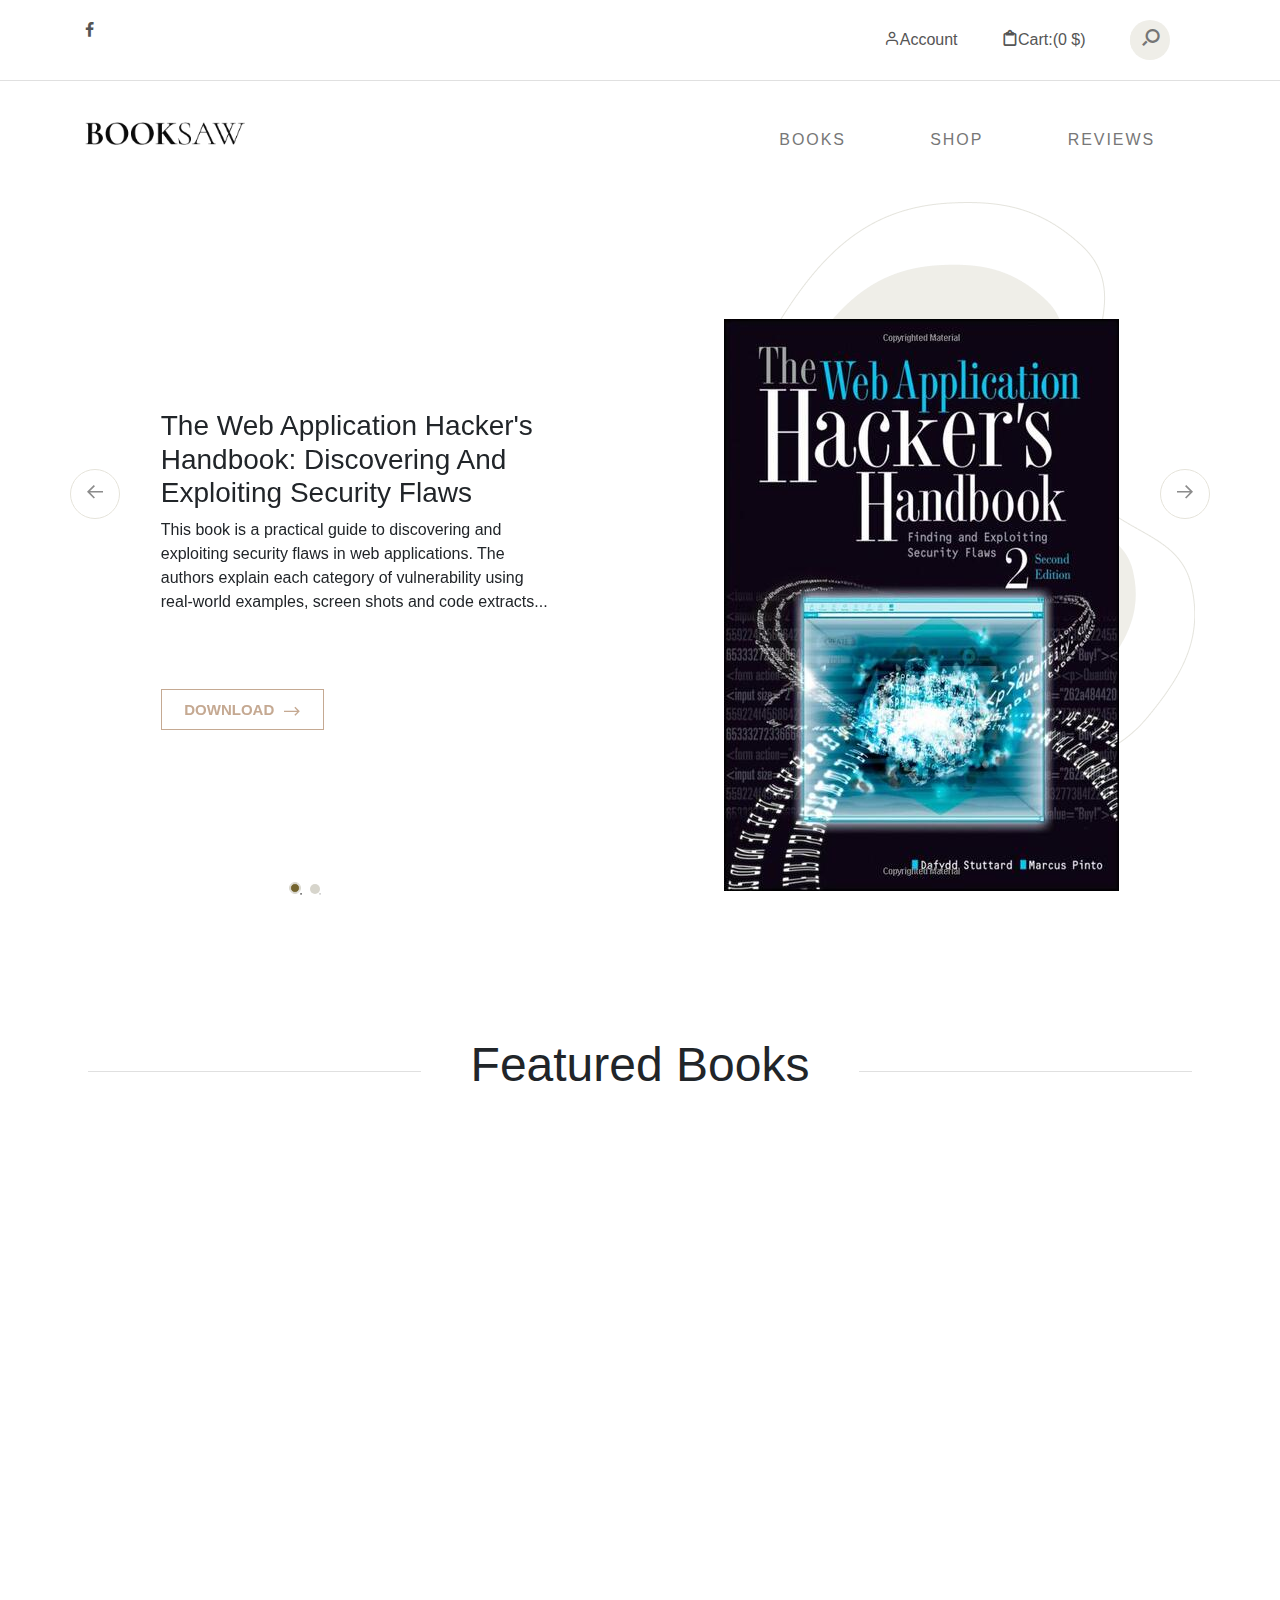
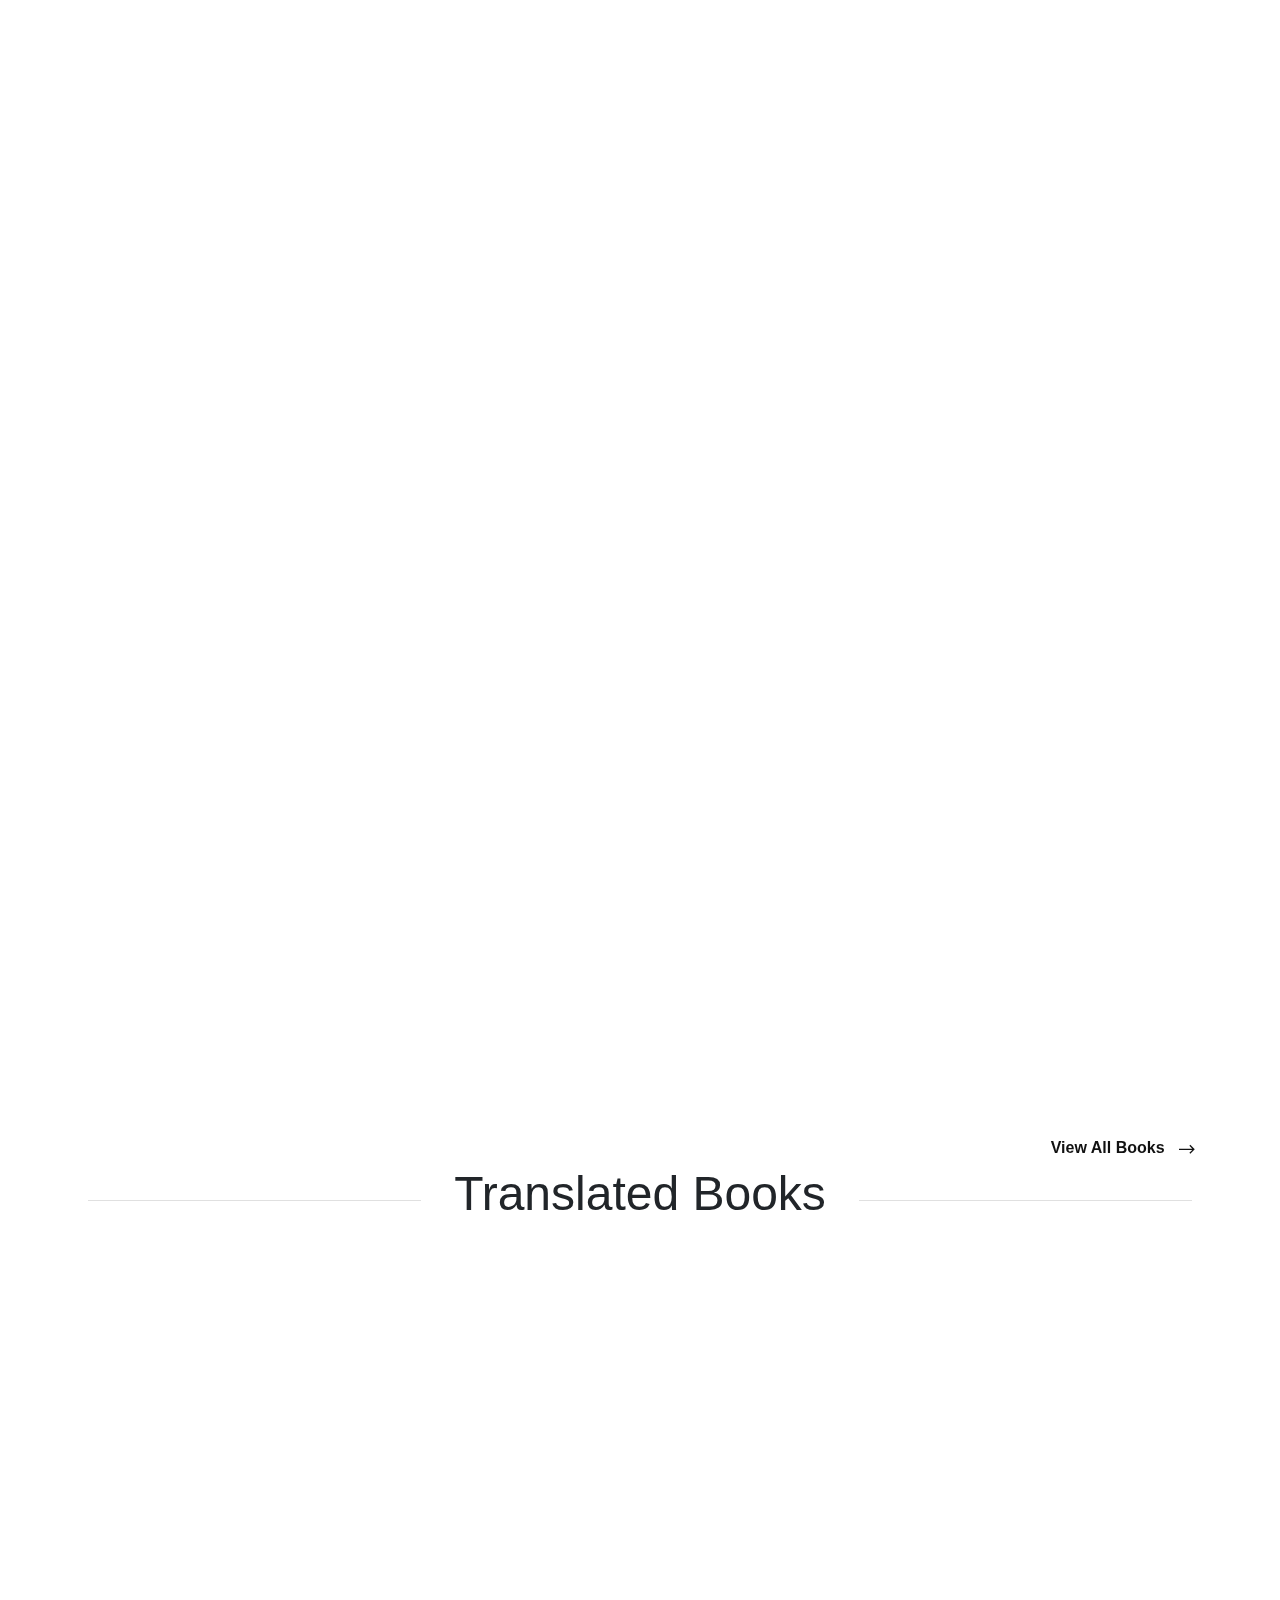
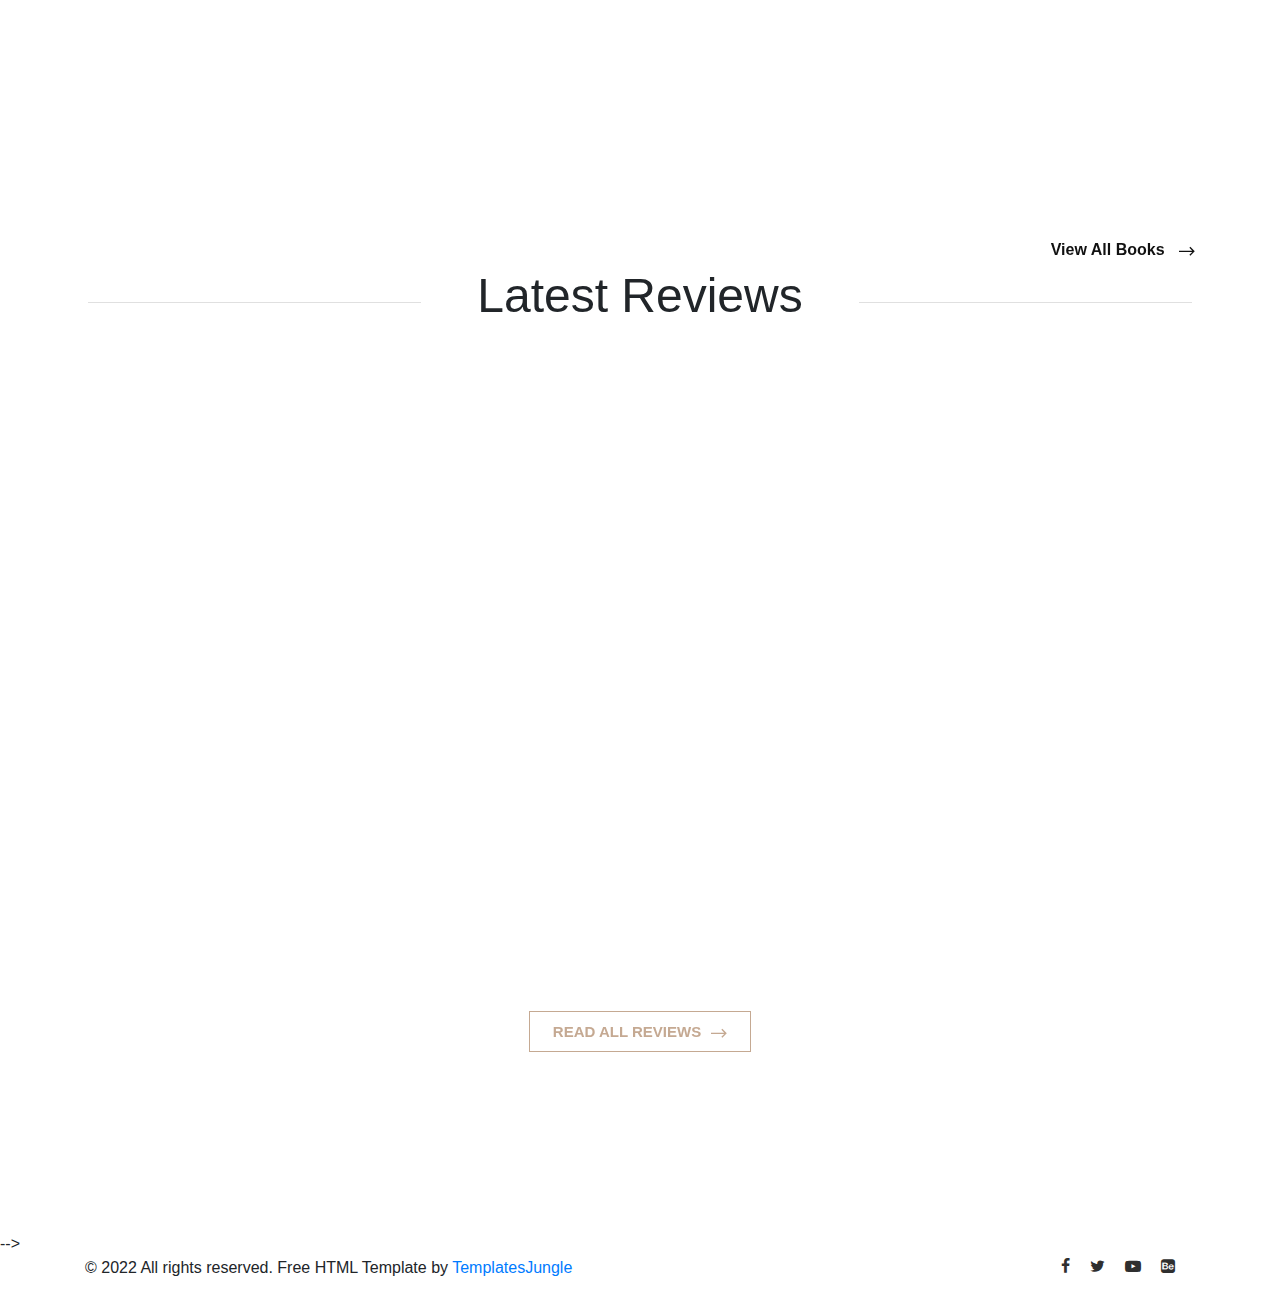
<file: index.html>
<!DOCTYPE html>
	<html lang="en">
	<head>
		<title>Book Store</title>
		<meta charset="utf-8">
	    <meta http-equiv="X-UA-Compatible" content="IE=edge">
	    <meta name="viewport" content="width=device-width, initial-scale=1.0">
	    <meta name="format-detection" content="telephone=no">
	    <meta name="apple-mobile-web-app-capable" content="yes">
	    <meta name="author" content="">
	    <meta name="keywords" content="">
	    <meta name="description" content="">

	    <link rel="stylesheet" type="text/css" href="css/normalize.css">
	    <link rel="stylesheet" type="text/css" href="icomoon/icomoon.css">
	    <link rel="stylesheet" type="text/css" href="css/vendor.css">
	    <link rel="stylesheet" type="text/css" href="style.css">
		<link rel="stylesheet" href="https://cdn.jsdelivr.net/npm/bootstrap@4.0.0/dist/css/bootstrap.min.css" integrity="sha384-Gn5384xqQ1aoWXA+058RXPxPg6fy4IWvTNh0E263XmFcJlSAwiGgFAW/dAiS6JXm" crossorigin="anonymous"> 
		<script src="https://code.jquery.com/jquery-3.2.1.slim.min.js" integrity="sha384-KJ3o2DKtIkvYIK3UENzmM7KCkRr/rE9/Qpg6aAZGJwFDMVNA/GpGFF93hXpG5KkN" crossorigin="anonymous"></script>
<script src="https://cdn.jsdelivr.net/npm/popper.js@1.12.9/dist/umd/popper.min.js" integrity="sha384-ApNbgh9B+Y1QKtv3Rn7W3mgPxhU9K/ScQsAP7hUibX39j7fakFPskvXusvfa0b4Q" crossorigin="anonymous"></script>
<script src="https://cdn.jsdelivr.net/npm/bootstrap@4.0.0/dist/js/bootstrap.min.js" integrity="sha384-JZR6Spejh4U02d8jOt6vLEHfe/JQGiRRSQQxSfFWpi1MquVdAyjUar5+76PVCmYl" crossorigin="anonymous"></script>

		<!-- script
		================================================== -->
		<script src="js/modernizr.js"></script>

	</head>

<body>

<div id="header-wrap">
	
	<div class="top-content">
		<div class="container">
			<div class="row">
				<div class="col-md-6">
					<div class="social-links">
						<ul>
							<li>
								<a href="#"><i class="icon icon-facebook"></i></a>
							</li>
							<!-- <li>
								<a href="#"><i class="icon icon-twitter"></i></a>
							</li>
							<li>
								<a href="#"><i class="icon icon-youtube-play"></i></a>
							</li>
							<li>
								<a href="#"><i class="icon icon-behance-square"></i></a>
							</li> -->
						</ul>
					</div><!--social-links-->
				</div>
				<div class="col-md-6">
					<div class="right-element">
						<a href="#" class="user-account for-buy"><i class="icon icon-user"></i><span>Account</span></a>
						<a href="#" class="cart for-buy"><i class="icon icon-clipboard"></i><span>Cart:(0 $)</span></a>

						<div class="action-menu">

							<div class="search-bar">
								<a href="#" class="search-button search-toggle" data-selector="#header-wrap">
									<i class="icon icon-search"></i>
								</a>
								<form role="search" method="get" class="search-box">
									<input class="search-field text search-input" placeholder="Search" type="search">
								</form>
							</div>
						</div>

					</div><!--top-right-->
				</div>
				
			</div>
		</div>
	</div><!--top-content-->

	<header id="header">
		<div class="container">
			<div class="row">

				<div class="col-md-2">
					<div class="main-logo">
						<a href="index.html"><img src="images/main-logo.png" alt="logo"></a>
					</div>

				</div>

				<div class="col-md-10">
					
					<nav id="navbar">
						<div class="main-menu stellarnav">
							<ul class="menu-list">
								<li class="menu-item"><a href="#about" class="nav-link" data-effect="About">Books</a></li>

								<li class="menu-item"><a href="#popular-books" class="nav-link" data-effect="Shop">Shop</a></li>
								<li class="menu-item"><a href="#latest-blog" class="nav-link" data-effect="Articles">Reviews</a></li>
								<!-- <li class="menu-item"><a href="#contact" class="nav-link" data-effect="Contact">SecNews</a></li> -->
							</ul>

							<div class="hamburger">
				                <span class="bar"></span>
				                <span class="bar"></span>
				                <span class="bar"></span>
				            </div>

						</div>
					</nav>

				</div>

			</div>
		</div>
	</header>
		
</div><!--header-wrap-->

<section id="billboard">

	<div class="container">
		<div class="row">
			<div class="col-md-12">

				<button class="prev slick-arrow">
					<i class="icon icon-arrow-left"></i>
				</button>

				<div class="main-slider pattern-overlay">
					<div class="slider-item">
						<div class="banner-content">
							<h3 class="banner-title">The web application hacker's handbook: discovering and exploiting security flaws</h3>
							<p>This book is a practical guide to discovering and exploiting security flaws in web applications. The authors explain each category of vulnerability using real-world examples, screen shots and code extracts...</p>
							<div class="btn-wrap">
								<a href="#" class="btn btn-outline-accent btn-accent-arrow">Download<i class="icon icon-ns-arrow-right"></i></a>
							</div>
						</div><!--banner-content--> 
						<img src="images/webhackerhandbook.jpg" alt="banner" class="banner-image">
					</div><!--slider-item-->

					<div class="slider-item">
						<div class="banner-content">
							<h3 class="banner-title">The Hacker Playbook 3: Practical Guide To Penetration Testing
							</h3>
							<p>The Hacker Playbook 3 (THP3) takes your offensive game to the pro tier. With a combination of new strategies, attacks, exploits, tips and tricks, you will be able to put yourself in the center of the action toward victory...</p>
							<div class="btn-wrap">
								<a href="#" class="btn btn-outline-accent btn-accent-arrow">Download<i class="icon icon-ns-arrow-right"></i></a>
							</div>
						</div><!--banner-content--> 
						<img src="images/hackerplaybook.jpg" alt="banner" class="banner-image">
					</div><!--slider-item-->

				</div><!--slider-->
					
				<button class="next slick-arrow">
					<i class="icon icon-arrow-right"></i>
				</button>
				
			</div>
		</div>
	</div>
	
</section>

<section id="featured-books">
	<div class="container">
		<div class="row">
			<div class="col-md-12">

			<div class="section-header align-center">
				<h2 class="section-title">Featured Books</h2>
			</div>

			<div class="product-list" data-aos="fade-up">
				<div class="row">

					<div class="col-md-3">
						<figure class="product-style">
							<img src="images/product-item1.jpg" alt="Books" class="product-item">
								<button type="button" class="add-to-cart" data-product-tile="add-to-cart">Download</button>
							<figcaption>
								<h3>The Web Application Hacker's Handbook: Finding and Exploiting Security Flaws</h3>
								<p><span class="badge badge-primary">Web security</span>
									<span class="badge badge-primary">Pentester</span>
									<span class="badge badge-secondary">Dafydd Stuttard</span>

								</p>
							</figcaption>
						</figure>
					</div>
				
					<div class="col-md-3">
						<figure class="product-style">
							<img src="images/product-item2.jpg" alt="Books" class="product-item">
								<button type="button" class="add-to-cart" data-product-tile="add-to-cart">Download</button>
							<figcaption>
								<h3>The Hacker Playbook 3: Practical Guide To Penetration Testing</h3>
								<p><span class="badge badge-primary">Offensive</span>
									<span class="badge badge-primary">Redteam</span>
									<span class="badge badge-secondary">Peter Kim</span>
								</p>
							</figcaption>
						</figure>
					</div>

					<div class="col-md-3">
						<figure class="product-style">
							<img src="images/product-item3.jpg" alt="Books" class="product-item">
								<button type="button" class="add-to-cart" data-product-tile="add-to-cart">Download</button>
							<figcaption>
								<h3>Bug Bounty Bootcamp: The Guide to Finding and Reporting Web Vulnerabilities</h3>
								<p><span class="badge badge-primary">Pentester</span>
									<span class="badge badge-primary">Bug bounty</span>
									<span class="badge badge-secondary">Vickie Li</span>
								</p>
							</figcaption>
						</figure>
					</div>
									
					<div class="col-md-3">
						<figure class="product-style">
							<img src="images/product-item4.jpg" alt="Books" class="product-item">
								<button type="button" class="add-to-cart" data-product-tile="add-to-cart">Download</button>
							<figcaption>
								<h3>Handbook for CTFers</h3>
								<p><span class="badge badge-primary">CTF</span>
									<span class="badge badge-secondary">Nu1L Team</span>
								</p>
							</figcaption>
						</figure>
					</div>

			    </div>
				<div class="row">

					<div class="col-md-3">
						<figure class="product-style">
							<img src="images/product-item1.jpg" alt="Books" class="product-item">
								<button type="button" class="add-to-cart" data-product-tile="add-to-cart">Download</button>
							<figcaption>
								<h3>The Web Application Hacker's Handbook: Finding and Exploiting Security Flaws</h3>
								<p><span class="badge badge-primary">Web security</span>
									<span class="badge badge-primary">Pentester</span>
									<span class="badge badge-secondary">Dafydd Stuttard</span>

								</p>
							</figcaption>
						</figure>
					</div>
				
					<div class="col-md-3">
						<figure class="product-style">
							<img src="images/product-item2.jpg" alt="Books" class="product-item">
								<button type="button" class="add-to-cart" data-product-tile="add-to-cart">Download</button>
							<figcaption>
								<h3>The Hacker Playbook 3: Practical Guide To Penetration Testing</h3>
								<p><span class="badge badge-primary">Offensive</span>
									<span class="badge badge-primary">Redteam</span>
									<span class="badge badge-secondary">Peter Kim</span>
								</p>
							</figcaption>
						</figure>
					</div>

					<div class="col-md-3">
						<figure class="product-style">
							<img src="images/product-item3.jpg" alt="Books" class="product-item">
								<button type="button" class="add-to-cart" data-product-tile="add-to-cart">Download</button>
							<figcaption>
								<h3>Bug Bounty Bootcamp: The Guide to Finding and Reporting Web Vulnerabilities</h3>
								<p><span class="badge badge-primary">Pentester</span>
									<span class="badge badge-primary">Bug bounty</span>
									<span class="badge badge-secondary">Vickie Li</span>
								</p>
							</figcaption>
						</figure>
					</div>
									
					<div class="col-md-3">
						<figure class="product-style">
							<img src="images/product-item4.jpg" alt="Books" class="product-item">
								<button type="button" class="add-to-cart" data-product-tile="add-to-cart">Download</button>
							<figcaption>
								<h3>Handbook for CTFers</h3>
								<p><span class="badge badge-primary">CTF</span>
									<span class="badge badge-secondary">Nu1L Team</span>
								</p>
							</figcaption>
						</figure>
					</div>

			    </div>
				<div class="row">

					<div class="col-md-3">
						<figure class="product-style">
							<img src="images/product-item1.jpg" alt="Books" class="product-item">
								<button type="button" class="add-to-cart" data-product-tile="add-to-cart">Download</button>
							<figcaption>
								<h3>The Web Application Hacker's Handbook: Finding and Exploiting Security Flaws</h3>
								<p><span class="badge badge-primary">Web security</span>
									<span class="badge badge-primary">Pentester</span>
									<span class="badge badge-secondary">Dafydd Stuttard</span>

								</p>
							</figcaption>
						</figure>
					</div>
				
					<div class="col-md-3">
						<figure class="product-style">
							<img src="images/product-item2.jpg" alt="Books" class="product-item">
								<button type="button" class="add-to-cart" data-product-tile="add-to-cart">Download</button>
							<figcaption>
								<h3>The Hacker Playbook 3: Practical Guide To Penetration Testing</h3>
								<p><span class="badge badge-primary">Offensive</span>
									<span class="badge badge-primary">Redteam</span>
									<span class="badge badge-secondary">Peter Kim</span>
								</p>
							</figcaption>
						</figure>
					</div>

					<div class="col-md-3">
						<figure class="product-style">
							<img src="images/product-item3.jpg" alt="Books" class="product-item">
								<button type="button" class="add-to-cart" data-product-tile="add-to-cart">Download</button>
							<figcaption>
								<h3>Bug Bounty Bootcamp: The Guide to Finding and Reporting Web Vulnerabilities</h3>
								<p><span class="badge badge-primary">Pentester</span>
									<span class="badge badge-primary">Bug bounty</span>
									<span class="badge badge-secondary">Vickie Li</span>
								</p>
							</figcaption>
						</figure>
					</div>
									
					<div class="col-md-3">
						<figure class="product-style">
							<img src="images/product-item4.jpg" alt="Books" class="product-item">
								<button type="button" class="add-to-cart" data-product-tile="add-to-cart">Download</button>
							<figcaption>
								<h3>Handbook for CTFers</h3>
								<p><span class="badge badge-primary">CTF</span>
									<span class="badge badge-secondary">Nu1L Team</span>
								</p>
							</figcaption>
						</figure>
					</div>

			    </div>
				
			</div><!--grid-->


			</div><!--inner-content-->
		</div>
		
		<div class="row">
			<div class="col-md-12">

				<div class="btn-wrap align-right">
					<a href="#" class="btn-accent-arrow">View all Books <i class="icon icon-ns-arrow-right"></i></a>
				</div>
				
			</div>		
		</div>
	</div>
</section>

<!-- <section id="popular-books" class="bookshelf">
	<div class="container">
	<div class="row">
		<div class="col-md-12">

			<div class="section-header align-center">
				<h2 class="section-title">Popular Books</h2>
			</div>
   
			<ul class="tabs">
			  <li data-tab-target="#all-genre" class="active tab">All Genre</li>
			  <li data-tab-target="#business" class="tab">Business</li>
			  <li data-tab-target="#technology" class="tab">Technology</li>
			  <li data-tab-target="#romantic" class="tab">Romantic</li>
			  <li data-tab-target="#adventure" class="tab">Adventure</li>
			  <li data-tab-target="#fictional" class="tab">Fictional</li>
			</ul>

			<div class="tab-content">
			  <div id="all-genre" data-tab-content class="active">
			  	<div class="row">

				  	<div class="col-md-3">
					  	<figure class="product-style">
							<img src="images/tab-item1.jpg" alt="Books" class="product-item">
							<button type="button" class="add-to-cart" data-product-tile="add-to-cart">Download</button>
							<figcaption>
								<h3>Portrait photography</h3>
								<p>Adam Silber</p>
								<div class="item-price">$ 40.00</div>
							</figcaption>
						</figure>
					</div>

				  	<div class="col-md-3">
					  	<figure class="product-style">
							<img src="images/tab-item2.jpg" alt="Books" class="product-item">
							<button type="button" class="add-to-cart" data-product-tile="add-to-cart">Download</button>
							<figcaption>
								<h3>Once upon a time</h3>
								<p>Klien Marry</p>
								<div class="item-price">$ 35.00</div>
							</figcaption>
						</figure>
					</div>

				  	<div class="col-md-3">
					  	<figure class="product-style">
							<img src="images/tab-item3.jpg" alt="Books" class="product-item">
							<button type="button" class="add-to-cart" data-product-tile="add-to-cart">Download</button>
							<figcaption>
								<h3>Tips of simple lifestyle</h3>
								<p>Bratt Smith</p>
								<div class="item-price">$ 40.00</div>
							</figcaption>
						</figure>
					</div>

				  	<div class="col-md-3">
					  	<figure class="product-style">
							<img src="images/tab-item4.jpg" alt="Books" class="product-item">
							<button type="button" class="add-to-cart" data-product-tile="add-to-cart">Download</button>
							<figcaption>
								<h3>Just felt from outside</h3>
								<p>Nicole Wilson</p>
								<div class="item-price">$ 40.00</div>
							</figcaption>
						</figure>
					</div>

				</div>
				<div class="row">

				  	<div class="col-md-3">
					  	<figure class="product-style">
							<img src="images/tab-item5.jpg" alt="Books" class="product-item">
							<button type="button" class="add-to-cart" data-product-tile="add-to-cart">Download</button>
							<figcaption>
								<h3>Peaceful Enlightment</h3>
								<p>Marmik Lama</p>
								<div class="item-price">$ 40.00</div>
							</figcaption>
						</figure>
					</div>

				  	<div class="col-md-3">
					  	<figure class="product-style">
							<img src="images/tab-item6.jpg" alt="Books" class="product-item">
							<button type="button" class="add-to-cart" data-product-tile="add-to-cart">Download</button>
							<figcaption>
								<h3>Great travel at desert</h3>
								<p>Sanchit Howdy</p>
								<div class="item-price">$ 40.00</div>
							</figcaption>
						</figure>
					</div>

				  	<div class="col-md-3">
					  	<figure class="product-style">
							<img src="images/tab-item7.jpg" alt="Books" class="product-item">
							<button type="button" class="add-to-cart" data-product-tile="add-to-cart">Download</button>
							<figcaption>
								<h3>Life among the pirates</h3>
								<p>Armor Ramsey</p>
								<div class="item-price">$ 40.00</div>
							</figcaption>
						</figure>
					</div>

				  	<div class="col-md-3">
					  	<figure class="product-style">
							<img src="images/tab-item8.jpg" alt="Books" class="product-item">
							<button type="button" class="add-to-cart" data-product-tile="add-to-cart">Download</button>
							<figcaption>
								<h3>Simple way of piece life</h3>
								<p>Armor Ramsey</p>
								<div class="item-price">$ 40.00</div>
							</figcaption>
						</figure>
					</div>

		    	</div>

			  </div>
			  <div id="business" data-tab-content>
			  	<div class="row">
				  	<div class="col-md-3">
					  	<figure class="product-style">
							<img src="images/tab-item2.jpg" alt="Books" class="product-item">
							<button type="button" class="add-to-cart" data-product-tile="add-to-cart">Download</button>
							<figcaption>
								<h3>Peaceful Enlightment</h3>
								<p>Marmik Lama</p>
								<div class="item-price">$ 40.00</div>
							</figcaption>
						</figure>
					</div>

				  	<div class="col-md-3">
					  	<figure class="product-style">
							<img src="images/tab-item4.jpg" alt="Books" class="product-item">
							<button type="button" class="add-to-cart" data-product-tile="add-to-cart">Download</button>
							<figcaption>
								<h3>Great travel at desert</h3>
								<p>Sanchit Howdy</p>
								<div class="item-price">$ 40.00</div>
							</figcaption>
						</figure>
					</div>

				  	<div class="col-md-3">
					  	<figure class="product-style">
							<img src="images/tab-item6.jpg" alt="Books" class="product-item">
							<button type="button" class="add-to-cart" data-product-tile="add-to-cart">Download</button>
							<figcaption>
								<h3>Life among the pirates</h3>
								<p>Armor Ramsey</p>
								<div class="item-price">$ 40.00</div>
							</figcaption>
						</figure>
					</div>

				  	<div class="col-md-3">
					  	<figure class="product-style">
							<img src="images/tab-item8.jpg" alt="Books" class="product-item">
							<button type="button" class="add-to-cart" data-product-tile="add-to-cart">Download</button>
							<figcaption>
								<h3>Simple way of piece life</h3>
								<p>Armor Ramsey</p>
								<div class="item-price">$ 40.00</div>
							</figcaption>
						</figure>
					</div>

		    	 </div>
			  </div>

			  <div id="technology" data-tab-content>
			  	<div class="row">
				  	<div class="col-md-3">
					  	<figure class="product-style">
							<img src="images/tab-item1.jpg" alt="Books" class="product-item">
							<button type="button" class="add-to-cart" data-product-tile="add-to-cart">Download</button>
							<figcaption>
								<h3>Peaceful Enlightment</h3>
								<p>Marmik Lama</p>
								<div class="item-price">$ 40.00</div>
							</figcaption>
						</figure>
					</div>

				  	<div class="col-md-3">
					  	<figure class="product-style">
							<img src="images/tab-item3.jpg" alt="Books" class="product-item">
							<button type="button" class="add-to-cart" data-product-tile="add-to-cart">Download</button>
							<figcaption>
								<h3>Great travel at desert</h3>
								<p>Sanchit Howdy</p>
								<div class="item-price">$ 40.00</div>
							</figcaption>
						</figure>
					</div>

				  	<div class="col-md-3">
					  	<figure class="product-style">
							<img src="images/tab-item5.jpg" alt="Books" class="product-item">
							<button type="button" class="add-to-cart" data-product-tile="add-to-cart">Download</button>
							<figcaption>
								<h3>Life among the pirates</h3>
								<p>Armor Ramsey</p>
								<div class="item-price">$ 40.00</div>
							</figcaption>
						</figure>
					</div>

				  	<div class="col-md-3">
					  	<figure class="product-style">
							<img src="images/tab-item7.jpg" alt="Books" class="product-item">
							<button type="button" class="add-to-cart" data-product-tile="add-to-cart">Download</button>
							<figcaption>
								<h3>Simple way of piece life</h3>
								<p>Armor Ramsey</p>
								<div class="item-price">$ 40.00</div>
							</figcaption>
						</figure>
					</div>
		    	 </div>
			  </div>

			  <div id="romantic" data-tab-content>
			  	<div class="row">
		    	  <div class="col-md-3">
			    	  <figure class="product-style">
							<img src="images/tab-item1.jpg" alt="Books" class="product-item">
							<button type="button" class="add-to-cart" data-product-tile="add-to-cart">Download</button>
							<figcaption>
								<h3>Peaceful Enlightment</h3>
								<p>Marmik Lama</p>
								<div class="item-price">$ 40.00</div>
							</figcaption>
						</figure>
					</div>

				  	<div class="col-md-3">
					  	<figure class="product-style">
							<img src="images/tab-item3.jpg" alt="Books" class="product-item">
							<button type="button" class="add-to-cart" data-product-tile="add-to-cart">Download</button>
							<figcaption>
								<h3>Great travel at desert</h3>
								<p>Sanchit Howdy</p>
								<div class="item-price">$ 40.00</div>
							</figcaption>
						</figure>
					</div>

				  	<div class="col-md-3">
					  	<figure class="product-style">
							<img src="images/tab-item5.jpg" alt="Books" class="product-item">
							<button type="button" class="add-to-cart" data-product-tile="add-to-cart">Download</button>
							<figcaption>
								<h3>Life among the pirates</h3>
								<p>Armor Ramsey</p>
								<div class="item-price">$ 40.00</div>
							</figcaption>
						</figure>
					</div>

				  	<div class="col-md-3">
					  	<figure class="product-style">
							<img src="images/tab-item7.jpg" alt="Books" class="product-item">
							<button type="button" class="add-to-cart" data-product-tile="add-to-cart">Download</button>
							<figcaption>
								<h3>Simple way of piece life</h3>
								<p>Armor Ramsey</p>
								<div class="item-price">$ 40.00</div>
							</figcaption>
						</figure>
					</div>
		    	 </div>
			  </div>

			  <div id="adventure" data-tab-content>
			  	<div class="row">
				  	<div class="col-md-3">
					  	<figure class="product-style">
							<img src="images/tab-item5.jpg" alt="Books" class="product-item">
							<button type="button" class="add-to-cart" data-product-tile="add-to-cart">Download</button>
							<figcaption>
								<h3>Life among the pirates</h3>
								<p>Armor Ramsey</p>
								<div class="item-price">$ 40.00</div>
							</figcaption>
						</figure>
					</div>

				  	<div class="col-md-3">
					  	<figure class="product-style">
							<img src="images/tab-item7.jpg" alt="Books" class="product-item">
							<button type="button" class="add-to-cart" data-product-tile="add-to-cart">Download</button>
							<figcaption>
								<h3>Simple way of piece life</h3>
								<p>Armor Ramsey</p>
								<div class="item-price">$ 40.00</div>
							</figcaption>
						</figure>
					</div>
		    	 </div>
			  </div>

			  <div id="fictional" data-tab-content>
			  	<div class="row">
				  	<div class="col-md-3">
					  	<figure class="product-style">
							<img src="images/tab-item5.jpg" alt="Books" class="product-item">
							<button type="button" class="add-to-cart" data-product-tile="add-to-cart">Download</button>
							<figcaption>
								<h3>Life among the pirates</h3>
								<p>Armor Ramsey</p>
								<div class="item-price">$ 40.00</div>
							</figcaption>
						</figure>
					</div>

				  	<div class="col-md-3">
					  	<figure class="product-style">
							<img src="images/tab-item7.jpg" alt="Books" class="product-item">
							<button type="button" class="add-to-cart" data-product-tile="add-to-cart">Download</button>
							<figcaption>
								<h3>Simple way of piece life</h3>
								<p>Armor Ramsey</p>
								<div class="item-price">$ 40.00</div>
							</figcaption>
						</figure>
					</div>
		    	 </div>
			  </div>
			  

			</div>

		</div>
			
		</div>
		<div class="row">
			<div class="col-md-12">

				<div class="btn-wrap align-right">
					<a href="#" class="btn-accent-arrow">View all Books <i class="icon icon-ns-arrow-right"></i></a>
				</div>
				
			</div>		
		</div>
	</div>
</section> -->



<section id="featured-books">
	<div class="container">
		<div class="row">
			<div class="col-md-12">

			<div class="section-header align-center">
				<h2 class="section-title">Translated Books</h2>
			</div>

			<div class="product-list" data-aos="fade-up">
				<div class="row">

					<div class="col-md-3">
						<figure class="product-style">
							<img src="images/product-item1.jpg" alt="Books" class="product-item">
								<button type="button" class="add-to-cart" data-product-tile="add-to-cart">Download</button>
							<figcaption>
								<h3>The Web Application Hacker's Handbook: Finding and Exploiting Security Flaws</h3>
								<p><span class="badge badge-primary">Web security</span>
									<span class="badge badge-primary">Pentester</span>
									<span class="badge badge-secondary">Dafydd Stuttard</span>

								</p>
							</figcaption>
						</figure>
					</div>
				
					<div class="col-md-3">
						<figure class="product-style">
							<img src="images/product-item2.jpg" alt="Books" class="product-item">
								<button type="button" class="add-to-cart" data-product-tile="add-to-cart">Download</button>
							<figcaption>
								<h3>The Hacker Playbook 3: Practical Guide To Penetration Testing</h3>
								<p><span class="badge badge-primary">Offensive</span>
									<span class="badge badge-primary">Redteam</span>
									<span class="badge badge-secondary">Peter Kim</span>
								</p>
							</figcaption>
						</figure>
					</div>

					<div class="col-md-3">
						<figure class="product-style">
							<img src="images/product-item3.jpg" alt="Books" class="product-item">
								<button type="button" class="add-to-cart" data-product-tile="add-to-cart">Download</button>
							<figcaption>
								<h3>Bug Bounty Bootcamp: The Guide to Finding and Reporting Web Vulnerabilities</h3>
								<p><span class="badge badge-primary">Pentester</span>
									<span class="badge badge-primary">Bug bounty</span>
									<span class="badge badge-secondary">Vickie Li</span>
								</p>
							</figcaption>
						</figure>
					</div>
									
					<div class="col-md-3">
						<figure class="product-style">
							<img src="images/product-item4.jpg" alt="Books" class="product-item">
								<button type="button" class="add-to-cart" data-product-tile="add-to-cart">Download</button>
							<figcaption>
								<h3>Handbook for CTFers</h3>
								<p><span class="badge badge-primary">CTF</span>
									<span class="badge badge-secondary">Nu1L Team</span>
								</p>
							</figcaption>
						</figure>
					</div>

			    </div><!--ft-books-slider-->				
			</div><!--grid-->


			</div><!--inner-content-->
		</div>
		
		<div class="row">
			<div class="col-md-12">

				<div class="btn-wrap align-right">
					<a href="#" class="btn-accent-arrow">View all Books <i class="icon icon-ns-arrow-right"></i></a>
				</div>
				
			</div>		
		</div>
	</div>
</section>



<section id="latest-blog">
	<div class="container">
		<div class="row">
			<div class="col-md-12">

				<div class="section-header align-center">
					<h2 class="section-title">Latest Reviews</h2>
				</div>

				<div class="row">

					<div class="col-md-4">

						<article class="column" data-aos="fade-up">

							<figure>
								<a href="#" class="image-hvr-effect">
									<img src="images/post-img1.jpg" alt="post" class="post-image">			
								</a>
							</figure>

							<div class="post-item">	
								<div class="meta-date">Mar 30, 2021</div>			
							    <h3><a href="#">Reading books always makes the moments happy</a></h3>

							    <div class="links-element">
								    <div class="categories">inspiration</div>
								    <div class="social-links">
										<ul>
											<li>
												<a href="#"><i class="icon icon-facebook"></i></a>
											</li>
											<li>
												<a href="#"><i class="icon icon-twitter"></i></a>
											</li>
											<li>
												<a href="#"><i class="icon icon-behance-square"></i></a>
											</li>
										</ul>
									</div>
								</div><!--links-element-->

							</div>
						</article>
						
					</div>
					<div class="col-md-4">

						<article class="column" data-aos="fade-down">
							<figure>
								<a href="#" class="image-hvr-effect">
									<img src="images/post-img2.jpg" alt="post" class="post-image">
								</a>
							</figure>
							<div class="post-item">	
								<div class="meta-date">Mar 29, 2021</div>			
							    <h3><a href="#">Reading books always makes the moments happy</a></h3>

							    <div class="links-element">
								    <div class="categories">inspiration</div>
								    <div class="social-links">
										<ul>
											<li>
												<a href="#"><i class="icon icon-facebook"></i></a>
											</li>
											<li>
												<a href="#"><i class="icon icon-twitter"></i></a>
											</li>
											<li>
												<a href="#"><i class="icon icon-behance-square"></i></a>
											</li>
										</ul>
									</div>
								</div><!--links-element-->

							</div>
						</article>
						
					</div>
					<div class="col-md-4">

						<article class="column" data-aos="fade-up">
							<figure>
								<a href="#" class="image-hvr-effect">
									<img src="images/post-img3.jpg" alt="post" class="post-image">
								</a>
							</figure>
							<div class="post-item">		
								<div class="meta-date">Feb 27, 2021</div>			
							    <h3><a href="#">Reading books always makes the moments happy</a></h3>

							    <div class="links-element">
								    <div class="categories">inspiration</div>
								    <div class="social-links">
										<ul>
											<li>
												<a href="#"><i class="icon icon-facebook"></i></a>
											</li>
											<li>
												<a href="#"><i class="icon icon-twitter"></i></a>
											</li>
											<li>
												<a href="#"><i class="icon icon-behance-square"></i></a>
											</li>
										</ul>
									</div>
								</div><!--links-element-->

							</div>
						</article>
						
					</div>

				</div>

				<div class="row">

					<div class="btn-wrap align-center">
						<a href="#" class="btn btn-outline-accent btn-accent-arrow" tabindex="0">Read All Reviews<i class="icon icon-ns-arrow-right"></i></a>
					</div>
				</div>

			</div>	
		</div>
	</div>
</section>



<!-- <footer id="footer">
	<div class="container">
		<div class="row">

			<div class="col-md-4">
				
				<div class="footer-item">
					<div class="company-brand">
						<img src="images/main-logo.png" alt="logo" class="footer-logo">
						<p>Lorem ipsum dolor sit amet, consectetur adipiscing elit. Sagittis sed ptibus liberolectus nonet psryroin. Amet sed lorem posuere sit iaculis amet, ac urna. Adipiscing fames semper erat ac in suspendisse iaculis.</p>
					</div>
				</div>
				
			</div>

			<div class="col-md-4">

				<div class="footer-menu">
					<h5>Discover</h5>
					<ul class="menu-list">
						<li class="menu-item">
							<a href="#">Home</a>
						</li>
						<li class="menu-item">
							<a href="#">Books</a>
						</li>
						<li class="menu-item">
							<a href="#">Authors</a>
						</li>
						<li class="menu-item">
							<a href="#">Subjects</a>
						</li>
						<li class="menu-item">
							<a href="#">Advanced Search</a>
						</li>
					</ul>
				</div>

			</div>
			<div class="col-md-4s">

				<div class="footer-menu">
					<h5>My account</h5>
					<ul class="menu-list">
						<li class="menu-item">
							<a href="#">Sign In</a>
						</li>
						<li class="menu-item">
							<a href="#">View Cart</a>
						</li>
						<li class="menu-item">
							<a href="#">My Wishtlist</a>
						</li>
						<li class="menu-item">
							<a href="#">Track My Order</a>
						</li>
					</ul>
				</div>

			</div>

		</div>
		<!-- / row -->

	</div>
</footer> -->

<div id="footer-bottom">
	<div class="container">
		<div class="row">
			<div class="col-md-12">

				<div class="copyright">
					<div class="row">

						<div class="col-md-6">
							<p>© 2022 All rights reserved. Free HTML Template by <a href="https://www.templatesjungle.com/" target="_blank">TemplatesJungle</a></p>
						</div>

						<div class="col-md-6">
							<div class="social-links align-right">
								<ul>
									<li>
										<a href="#"><i class="icon icon-facebook"></i></a>
									</li>
									<li>
										<a href="#"><i class="icon icon-twitter"></i></a>
									</li>
									<li>
										<a href="#"><i class="icon icon-youtube-play"></i></a>
									</li>
									<li>
										<a href="#"><i class="icon icon-behance-square"></i></a>
									</li>
								</ul>
							</div>
						</div>

					</div>
				</div><!--grid-->

			</div><!--footer-bottom-content-->
		</div>
	</div>
</div>

<script src="js/jquery-1.11.0.min.js"></script>
<script src="js/plugins.js"></script>
<script src="js/script.js"></script>

</body>
</html>
</file>
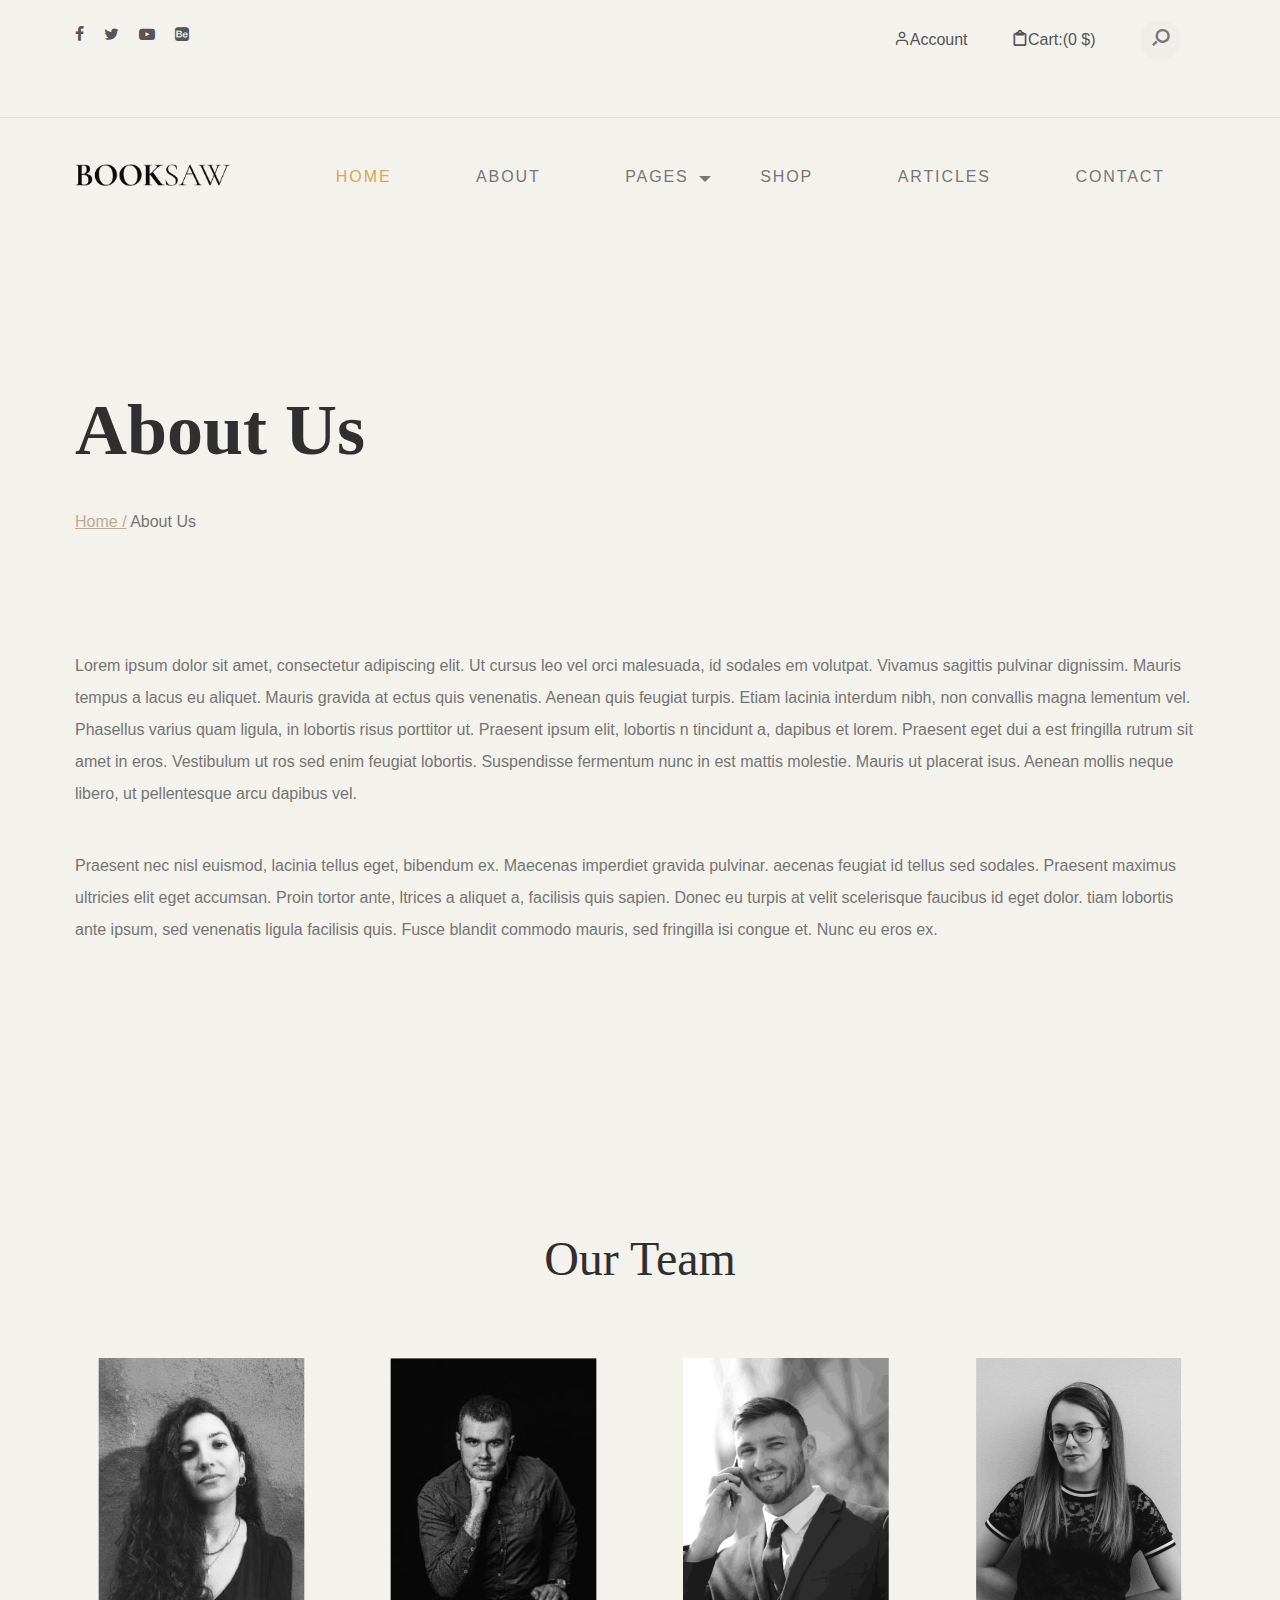
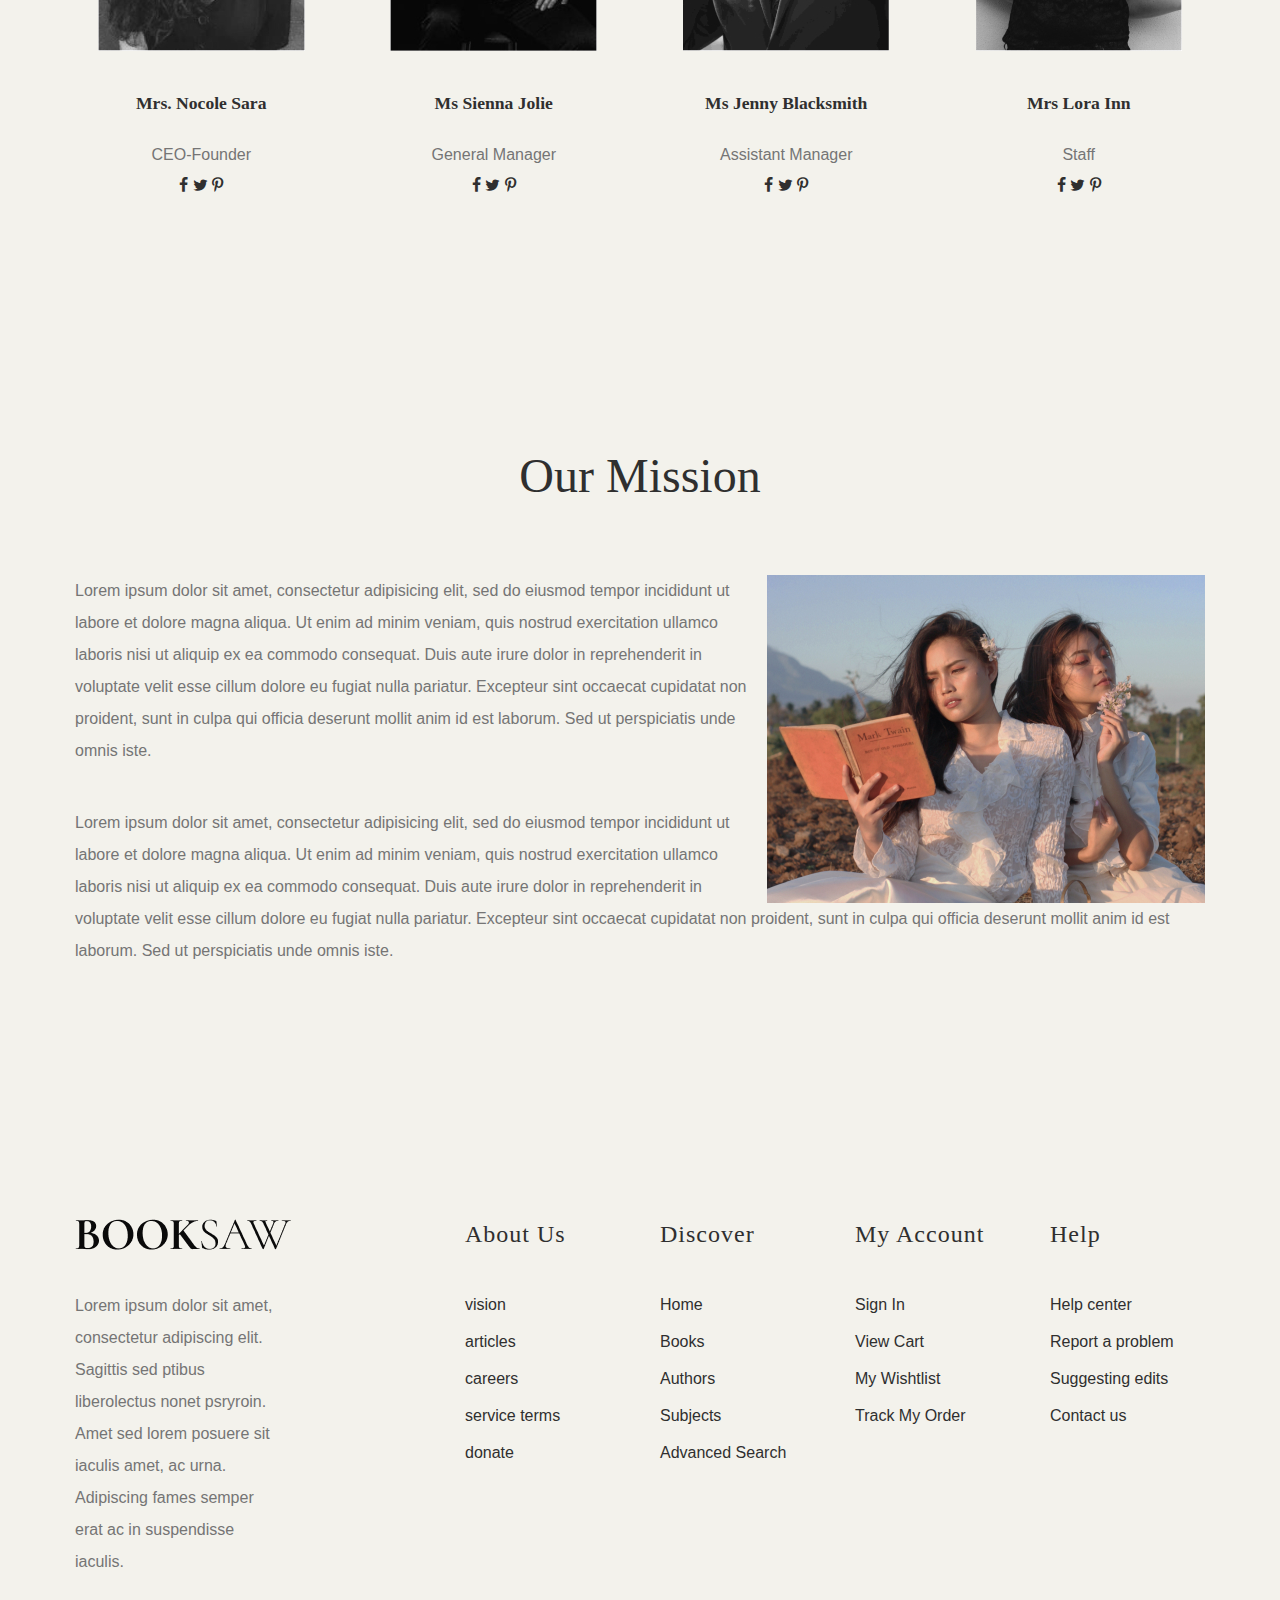
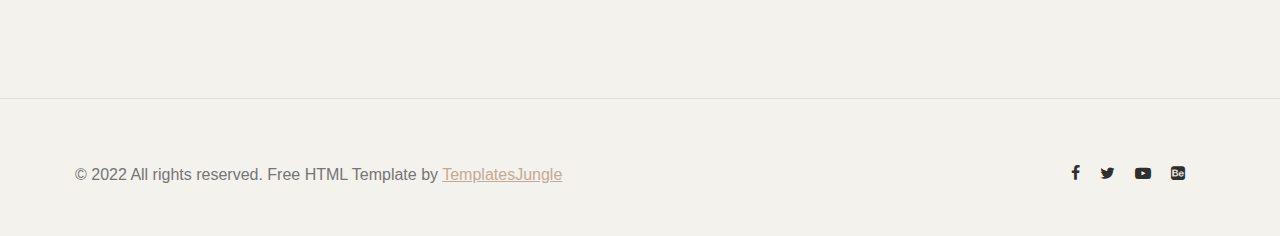
<file: about.html>
<!DOCTYPE html>
	<html lang="en">
	<head>
		<title>Book Store</title>
		<meta charset="utf-8">
	    <meta http-equiv="X-UA-Compatible" content="IE=edge">
	    <meta name="viewport" content="width=device-width, initial-scale=1.0">
	    <meta name="format-detection" content="telephone=no">
	    <meta name="apple-mobile-web-app-capable" content="yes">
	    <meta name="author" content="">
	    <meta name="keywords" content="">
	    <meta name="description" content="">

	    <link rel="stylesheet" type="text/css" href="css/normalize.css">
	    <link rel="stylesheet" type="text/css" href="icomoon/icomoon.css">
	    <link rel="stylesheet" type="text/css" href="css/vendor.css">
	    <link rel="stylesheet" type="text/css" href="style.css">

		<!-- script
		================================================== -->
		<script src="js/modernizr.js"></script>

	</head>

<body>

<div id="header-wrap">
	
	<div class="top-content">
		<div class="container">
			<div class="row">
				<div class="col-md-6">
					<div class="social-links">
						<ul>
							<li>
								<a href="#"><i class="icon icon-facebook"></i></a>
							</li>
							<li>
								<a href="#"><i class="icon icon-twitter"></i></a>
							</li>
							<li>
								<a href="#"><i class="icon icon-youtube-play"></i></a>
							</li>
							<li>
								<a href="#"><i class="icon icon-behance-square"></i></a>
							</li>
						</ul>
					</div><!--social-links-->
				</div>
				<div class="col-md-6">
					<div class="right-element">
						<a href="#" class="user-account for-buy"><i class="icon icon-user"></i><span>Account</span></a>
						<a href="#" class="cart for-buy"><i class="icon icon-clipboard"></i><span>Cart:(0 $)</span></a>

						<div class="action-menu">

							<div class="search-bar">
								<a href="#" class="search-button search-toggle" data-selector="#header-wrap">
									<i class="icon icon-search"></i>
								</a>
								<form role="search" method="get" class="search-box">
									<input class="search-field text search-input" placeholder="Search" type="search">
								</form>
							</div>
						</div>

					</div><!--top-right-->
				</div>
				
			</div>
		</div>
	</div><!--top-content-->

	<header id="header">
		<div class="container">
			<div class="row">

				<div class="col-md-2">
					<div class="main-logo">
						<a href="index.html"><img src="images/main-logo.png" alt="logo"></a>
					</div>

				</div>

				<div class="col-md-10">
					
					<nav id="navbar">
						<div class="main-menu stellarnav">
							<ul class="menu-list">
								<li class="menu-item active"><a href="#home" data-effect="Home">Home</a></li>
								<li class="menu-item"><a href="#about" class="nav-link" data-effect="About">About</a></li>
								<li class="menu-item has-sub">
									<a href="#pages" class="nav-link" data-effect="Pages">Pages</a>

									<ul>
								        <li class="active"><a href="index.html">Home</a></li>
								        <li><a href="about.html">About</a></li>
								        <li><a href="styles.html">Styles</a></li>
								        <li><a href="blog.html">Blog</a></li>
								        <li><a href="single-post.html">Post Single</a></li>
								        <li><a href="shop.html">Our Store</a></li>
								        <li><a href="single-product.html">Product Single</a></li>
								        <li><a href="contact.html">Contact</a></li>
								        <li><a href="thank-you.html">Thank You</a></li>
								     </ul>

								</li>
								<li class="menu-item"><a href="#popular-books" class="nav-link" data-effect="Shop">Shop</a></li>
								<li class="menu-item"><a href="#latest-blog" class="nav-link" data-effect="Articles">Articles</a></li>
								<li class="menu-item"><a href="#contact" class="nav-link" data-effect="Contact">Contact</a></li>
							</ul>

							<div class="hamburger">
				                <span class="bar"></span>
				                <span class="bar"></span>
				                <span class="bar"></span>
				            </div>

						</div>
					</nav>

				</div>

			</div>
		</div>
	</header>
		
</div><!--header-wrap-->

<div class="site-banner">
	<div class="banner-content">
		<div class="container">
			<div class="row">
				<div class="col-md-12">			
					<div class="colored">
						<h1 class="page-title">About Us</h1>
						<div class="breadcum-items">
							<span class="item"><a href="index.html">Home /</a></span>
							<span class="item colored">About Us</span>
						</div>
					</div>
				</div>
			</div>
		</div>
	</div>
</div><!--site-banner-->

<section class="chief-detail padding-large">
	<div class="container">
		<div class="row">
			<div class="single-image col-md-12">
				<p>Lorem ipsum dolor sit amet, consectetur adipiscing elit. Ut cursus leo vel orci malesuada, id sodales em volutpat. Vivamus sagittis pulvinar dignissim. Mauris tempus a lacus eu aliquet. Mauris gravida at ectus quis venenatis. Aenean quis feugiat turpis. Etiam lacinia interdum nibh, non convallis magna lementum vel. Phasellus varius quam ligula, in lobortis risus porttitor ut. Praesent ipsum elit, lobortis n tincidunt a, dapibus et lorem. Praesent eget dui a est fringilla rutrum sit amet in eros. Vestibulum ut ros sed enim feugiat lobortis. Suspendisse fermentum nunc in est mattis molestie. Mauris ut placerat isus. Aenean mollis neque libero, ut pellentesque arcu dapibus vel.</p>
				<p>Praesent nec nisl euismod, lacinia tellus eget, bibendum ex. Maecenas imperdiet gravida pulvinar. aecenas feugiat id tellus sed sodales. Praesent maximus ultricies elit eget accumsan. Proin tortor ante, ltrices a aliquet a, facilisis quis sapien. Donec eu turpis at velit scelerisque faucibus id eget dolor. tiam lobortis ante ipsum, sed venenatis ligula facilisis quis. Fusce blandit commodo mauris, sed fringilla isi congue et. Nunc eu eros ex.</p>
				
			</div>
		</div>
	</div>
</section>

<section class="our-team bg-sand padding-large">
	<div class="container">
		<div class="row">
			
			<div class="col-md-12">
				<h2 class="section-title text-center mb-4">Our Team</h2>
			</div>

		</div>

		<div class="row">

			<div class="col-md-3">

				<div class="team-member text-center">
					
					<figure>
						<a href="#"><img src="images/team-member2.jpg" alt="post" class="member-image"></a>
					</figure>

					<div class="member-details text-center">
						<h4>Mrs. Nocole Sara</h4>
						<div class="designation colored">CEO-Founder</div>
						<div class="social-links color-primary ">
							<a href="#" class="icon icon-facebook pr-10"></a>
							<a href="#" class="icon icon-twitter pr-10"></a>
							<a href="#" class="icon icon-pinterest-p"></a>
						</div>
					</div>

				</div>

			</div><!--col-md-3-->

			<div class="col-md-3 text-center">

				<div class="team-member text-center">
					<figure>
						<img src="images/team-member5.jpg" alt="post" class="member-image">
					</figure>
					<div class="member-details text-center">
						<h4>Ms Sienna Jolie</h4>
						<div class="designation colored">General Manager</div>
						<div class="social-links color-primary">
							<a href="#" class="icon icon-facebook pr-10"></a>
							<a href="#" class="icon icon-twitter pr-10"></a>
							<a href="#" class="icon icon-pinterest-p"></a>
						</div>
					</div><!--text-content-->
				</div>

			</div><!--col-md-3-->

			<div class="col-md-3 text-center">

				<div class="team-member text-center">
					<figure>
						<img src="images/team-member7.jpg" alt="post" class="member-image">
					</figure>
					<div class="member-details text-center">
						<h4>Ms Jenny Blacksmith</h4>
						<div class="designation colored">Assistant Manager</div>
						<div class="social-links color-primary">
							<a href="#" class="icon icon-facebook pr-10"></a>
							<a href="#" class="icon icon-twitter pr-10"></a>
							<a href="#" class="icon icon-pinterest-p"></a>
						</div>
					</div><!--text-content-->
				</div>

			</div><!--col-md-3-->

			<div class="col-md-3 text-center">

				<div class="team-member text-center">
					<figure>
						<img src="images/team-member3.jpg" alt="post" class="member-image">
					</figure>
					<div class="member-details text-center">
						<h4>Mrs Lora Inn</h4>
						<div class="designation colored">Staff</div>
						<div class="social-links color-primary">
							<a href="#" class="icon icon-facebook pr-10"></a>
							<a href="#" class="icon icon-twitter pr-10"></a>
							<a href="#" class="icon icon-pinterest-p"></a>
						</div>
					</div><!--text-content-->
				</div>

			</div><!--col-md-3-->

		</div>
	</div>
</section>

<section class="padding-large">
	<div class="container">
		<h2 class="section-title text-center mt-5">Our Mission</h2>
		<div class="row">
			<div class="col-md-12">
				<img src="images/post-img3.jpg" alt="book-authors" class="align-right">
				<p>
					Lorem ipsum dolor sit amet, consectetur adipisicing elit, sed do eiusmod tempor incididunt ut labore et dolore magna aliqua. Ut enim ad minim veniam, quis nostrud exercitation ullamco laboris nisi ut aliquip ex ea commodo consequat. Duis aute irure dolor in reprehenderit in voluptate velit esse cillum dolore eu fugiat nulla pariatur. Excepteur sint occaecat cupidatat non proident, sunt in culpa qui officia deserunt mollit anim id est laborum. Sed ut perspiciatis unde omnis iste.
				</p>
				<p>
					Lorem ipsum dolor sit amet, consectetur adipisicing elit, sed do eiusmod tempor incididunt ut labore et dolore magna aliqua. Ut enim ad minim veniam, quis nostrud exercitation ullamco laboris nisi ut aliquip ex ea commodo consequat. Duis aute irure dolor in reprehenderit in voluptate velit esse cillum dolore eu fugiat nulla pariatur. Excepteur sint occaecat cupidatat non proident, sunt in culpa qui officia deserunt mollit anim id est laborum. Sed ut perspiciatis unde omnis iste.
				</p>
			
			</div>

		</div>
	</div>
</section>

<footer id="footer">
	<div class="container">
		<div class="row">

			<div class="col-md-4">
				
				<div class="footer-item">
					<div class="company-brand">
						<img src="images/main-logo.png" alt="logo" class="footer-logo">
						<p>Lorem ipsum dolor sit amet, consectetur adipiscing elit. Sagittis sed ptibus liberolectus nonet psryroin. Amet sed lorem posuere sit iaculis amet, ac urna. Adipiscing fames semper erat ac in suspendisse iaculis.</p>
					</div>
				</div>
				
			</div>

			<div class="col-md-2">

				<div class="footer-menu">
					<h5>About Us</h5>
					<ul class="menu-list">
						<li class="menu-item">
							<a href="#">vision</a>
						</li>
						<li class="menu-item">
							<a href="#">articles </a>
						</li>
						<li class="menu-item">
							<a href="#">careers</a>
						</li>
						<li class="menu-item">
							<a href="#">service terms</a>
						</li>
						<li class="menu-item">
							<a href="#">donate</a>
						</li>
					</ul>
				</div>

			</div>
			<div class="col-md-2">

				<div class="footer-menu">
					<h5>Discover</h5>
					<ul class="menu-list">
						<li class="menu-item">
							<a href="#">Home</a>
						</li>
						<li class="menu-item">
							<a href="#">Books</a>
						</li>
						<li class="menu-item">
							<a href="#">Authors</a>
						</li>
						<li class="menu-item">
							<a href="#">Subjects</a>
						</li>
						<li class="menu-item">
							<a href="#">Advanced Search</a>
						</li>
					</ul>
				</div>

			</div>
			<div class="col-md-2">

				<div class="footer-menu">
					<h5>My account</h5>
					<ul class="menu-list">
						<li class="menu-item">
							<a href="#">Sign In</a>
						</li>
						<li class="menu-item">
							<a href="#">View Cart</a>
						</li>
						<li class="menu-item">
							<a href="#">My Wishtlist</a>
						</li>
						<li class="menu-item">
							<a href="#">Track My Order</a>
						</li>
					</ul>
				</div>

			</div>
			<div class="col-md-2">

				<div class="footer-menu">
					<h5>Help</h5>
					<ul class="menu-list">
						<li class="menu-item">
							<a href="#">Help center</a>
						</li>
						<li class="menu-item">
							<a href="#">Report a problem</a>
						</li>
						<li class="menu-item">
							<a href="#">Suggesting edits</a>
						</li>
						<li class="menu-item">
							<a href="#">Contact us</a>
						</li>
					</ul>
				</div>

			</div>

		</div>
		<!-- / row -->

	</div>
</footer>

<div id="footer-bottom">
	<div class="container">
		<div class="row">
			<div class="col-md-12">

				<div class="copyright">
					<div class="row">

						<div class="col-md-6">
							<p>© 2022 All rights reserved. Free HTML Template by <a href="https://www.templatesjungle.com/" target="_blank">TemplatesJungle</a></p>
						</div>

						<div class="col-md-6">
							<div class="social-links align-right">
								<ul>
									<li>
										<a href="#"><i class="icon icon-facebook"></i></a>
									</li>
									<li>
										<a href="#"><i class="icon icon-twitter"></i></a>
									</li>
									<li>
										<a href="#"><i class="icon icon-youtube-play"></i></a>
									</li>
									<li>
										<a href="#"><i class="icon icon-behance-square"></i></a>
									</li>
								</ul>
							</div>
						</div>

					</div>
				</div><!--grid-->

			</div><!--footer-bottom-content-->
		</div>
	</div>
</div>

<script src="js/jquery-1.11.0.min.js"></script>
<script src="js/plugins.js"></script>
<script src="js/script.js"></script>

</body>
</html>
</file>
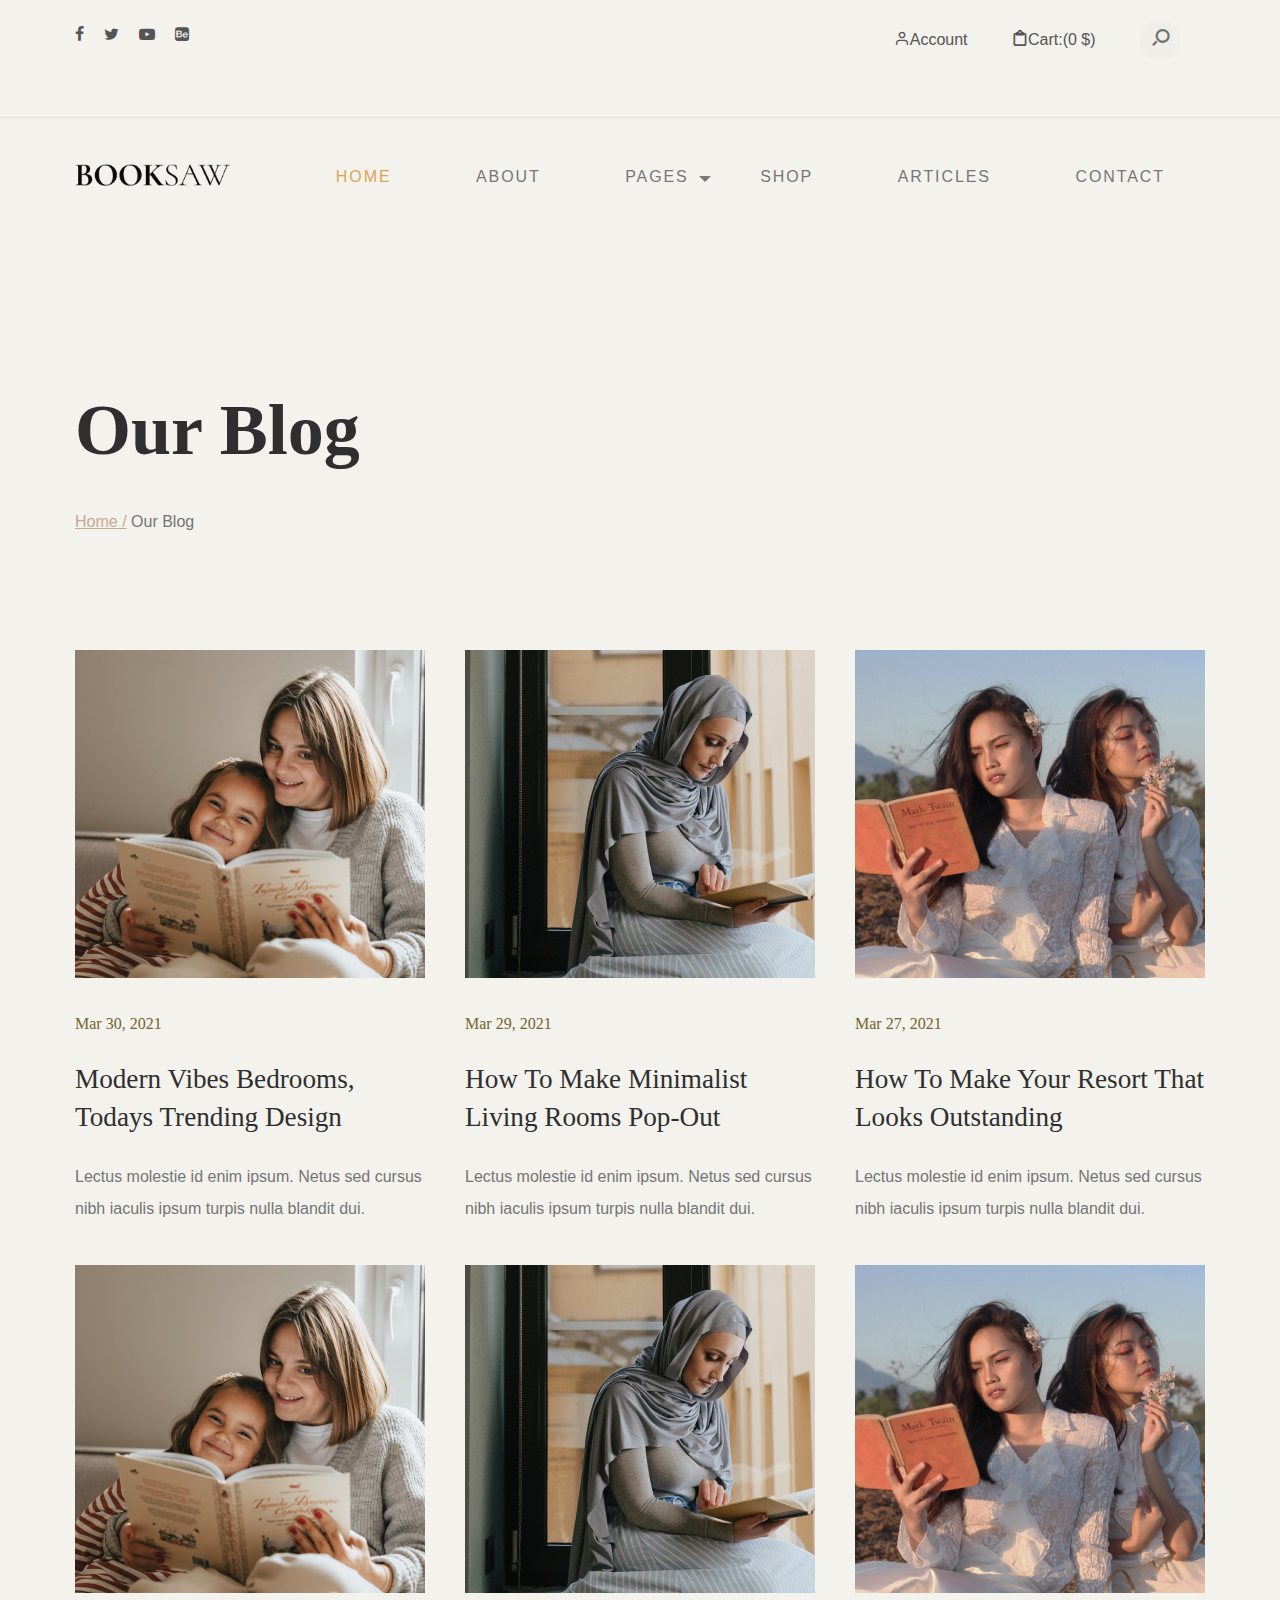
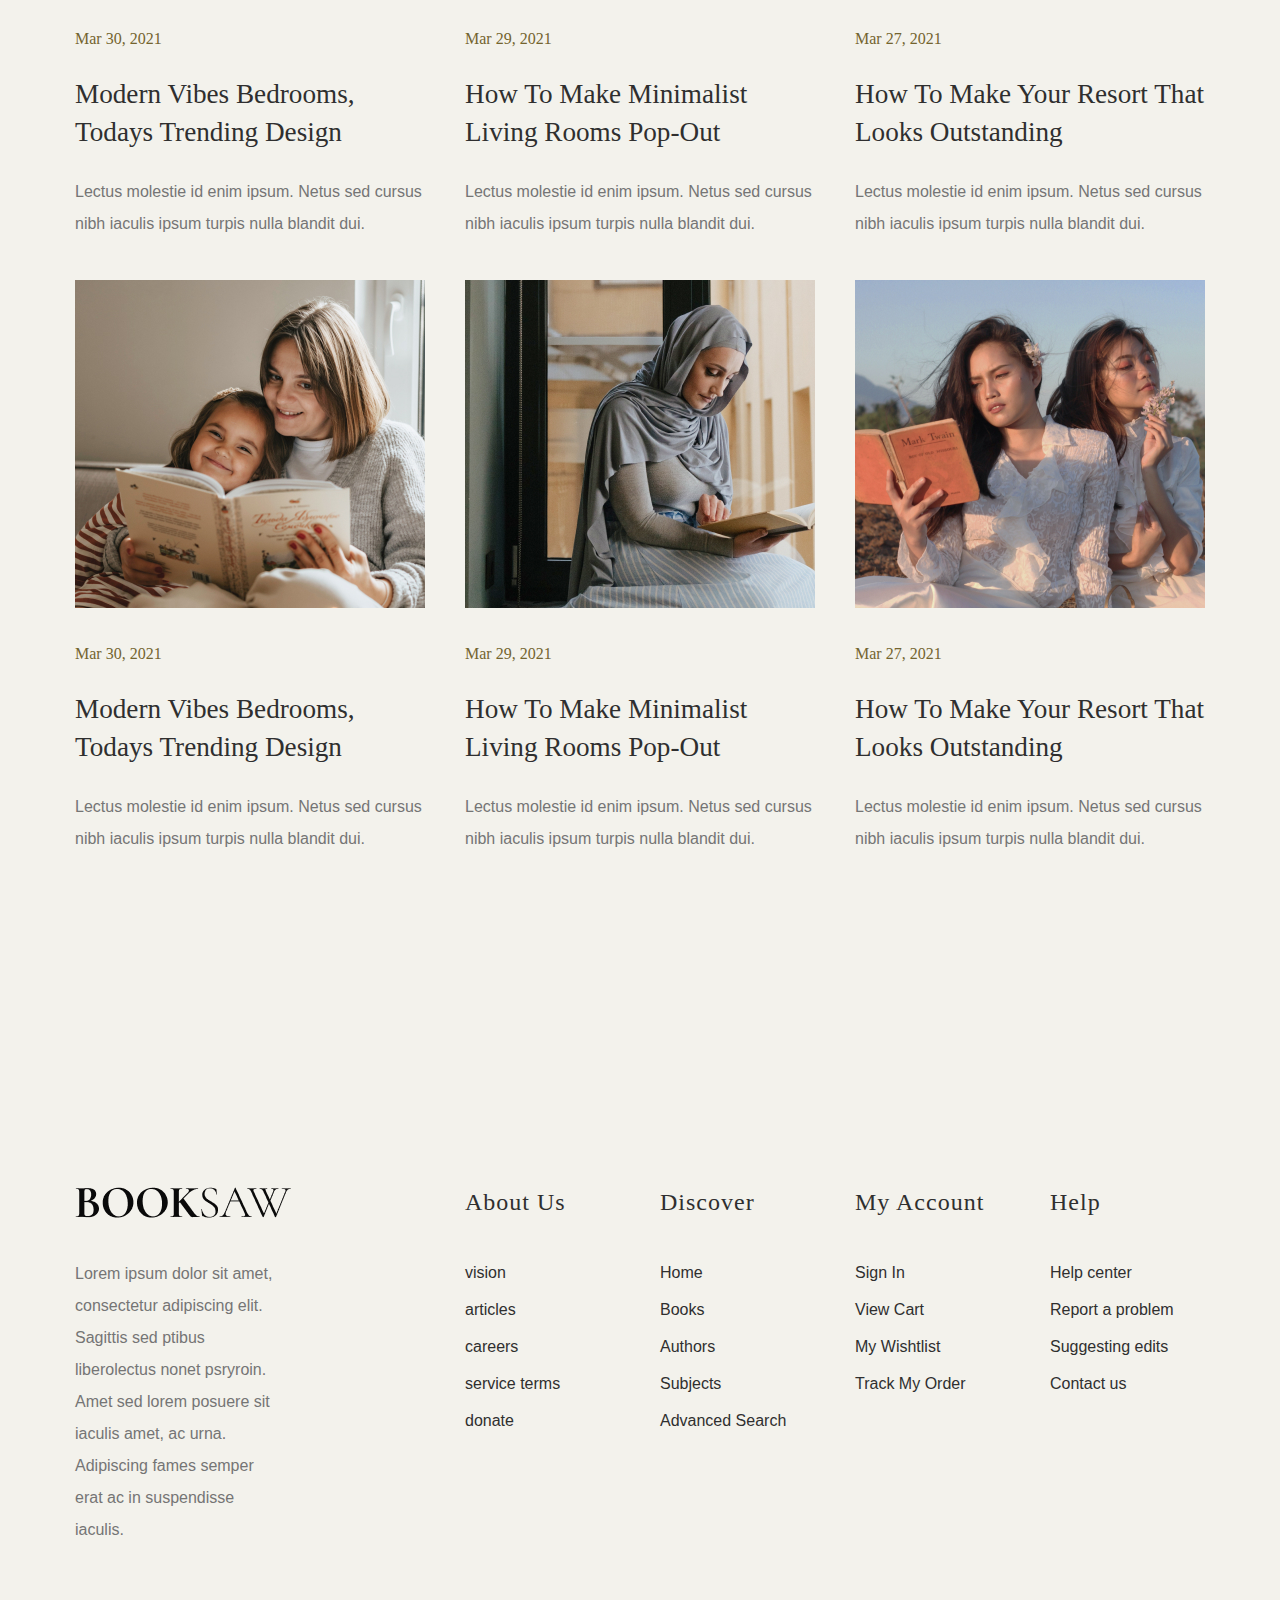
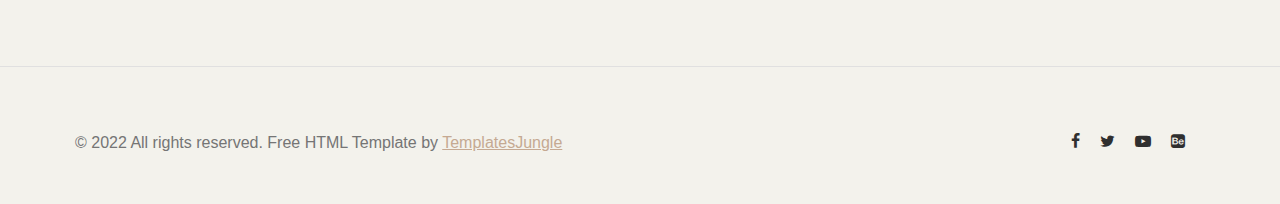
<file: blog.html>
<!DOCTYPE html>
	<html lang="en">
	<head>
		<title>Book Store</title>
		<meta charset="utf-8">
	    <meta http-equiv="X-UA-Compatible" content="IE=edge">
	    <meta name="viewport" content="width=device-width, initial-scale=1.0">
	    <meta name="format-detection" content="telephone=no">
	    <meta name="apple-mobile-web-app-capable" content="yes">
	    <meta name="author" content="">
	    <meta name="keywords" content="">
	    <meta name="description" content="">

	    <link rel="stylesheet" type="text/css" href="css/normalize.css">
	    <link rel="stylesheet" type="text/css" href="icomoon/icomoon.css">
	    <link rel="stylesheet" type="text/css" href="css/vendor.css">
	    <link rel="stylesheet" type="text/css" href="style.css">

		<!-- script
		================================================== -->
		<script src="js/modernizr.js"></script>

	</head>

<body>

<div id="header-wrap">
	
	<div class="top-content">
		<div class="container">
			<div class="row">
				<div class="col-md-6">
					<div class="social-links">
						<ul>
							<li>
								<a href="#"><i class="icon icon-facebook"></i></a>
							</li>
							<li>
								<a href="#"><i class="icon icon-twitter"></i></a>
							</li>
							<li>
								<a href="#"><i class="icon icon-youtube-play"></i></a>
							</li>
							<li>
								<a href="#"><i class="icon icon-behance-square"></i></a>
							</li>
						</ul>
					</div><!--social-links-->
				</div>
				<div class="col-md-6">
					<div class="right-element">
						<a href="#" class="user-account for-buy"><i class="icon icon-user"></i><span>Account</span></a>
						<a href="#" class="cart for-buy"><i class="icon icon-clipboard"></i><span>Cart:(0 $)</span></a>

						<div class="action-menu">

							<div class="search-bar">
								<a href="#" class="search-button search-toggle" data-selector="#header-wrap">
									<i class="icon icon-search"></i>
								</a>
								<form role="search" method="get" class="search-box">
									<input class="search-field text search-input" placeholder="Search" type="search">
								</form>
							</div>
						</div>

					</div><!--top-right-->
				</div>
				
			</div>
		</div>
	</div><!--top-content-->

	<header id="header">
		<div class="container">
			<div class="row">

				<div class="col-md-2">
					<div class="main-logo">
						<a href="index.html"><img src="images/main-logo.png" alt="logo"></a>
					</div>

				</div>

				<div class="col-md-10">
					
					<nav id="navbar">
						<div class="main-menu stellarnav">
							<ul class="menu-list">
								<li class="menu-item active"><a href="#home" data-effect="Home">Home</a></li>
								<li class="menu-item"><a href="#about" class="nav-link" data-effect="About">About</a></li>
								<li class="menu-item has-sub">
									<a href="#pages" class="nav-link" data-effect="Pages">Pages</a>

									<ul>
								        <li class="active"><a href="index.html">Home</a></li>
								        <li><a href="about.html">About</a></li>
								        <li><a href="styles.html">Styles</a></li>
								        <li><a href="blog.html">Blog</a></li>
								        <li><a href="single-post.html">Post Single</a></li>
								        <li><a href="shop.html">Our Store</a></li>
								        <li><a href="single-product.html">Product Single</a></li>
								        <li><a href="contact.html">Contact</a></li>
								        <li><a href="thank-you.html">Thank You</a></li>
								     </ul>

								</li>
								<li class="menu-item"><a href="#popular-books" class="nav-link" data-effect="Shop">Shop</a></li>
								<li class="menu-item"><a href="#latest-blog" class="nav-link" data-effect="Articles">Articles</a></li>
								<li class="menu-item"><a href="#contact" class="nav-link" data-effect="Contact">Contact</a></li>
							</ul>

							<div class="hamburger">
				                <span class="bar"></span>
				                <span class="bar"></span>
				                <span class="bar"></span>
				            </div>

						</div>
					</nav>

				</div>

			</div>
		</div>
	</header>
		
</div><!--header-wrap-->


<section class="hero-section jarallax">
	
	<div class="container">
		<div class="row">
			<div class="col-md-12">			
				<h1 class="page-title">Our Blog</h1>
				<div class="breadcrumbs">
					<span class="item"><a href="index.html">Home /</a></span>
					<span class="item">Our Blog</span>
				</div>
			</div>
		</div>
	</div>

</section>

<section id="latest-blog" class="scrollspy-section padding-large">
	<div class="container">
		
		<div class="row">
			<div class="col-md-12">
				
				<!-- post grid -->
				<div class="post-grid">
					<div class="row">
						
						<div class="col-md-4">
							
							<article class="post-item">

								<figure>
									<a href="#" class="image-hvr-effect">
										<img src="images/post-img1.jpg" alt="post" class="post-image">			
									</a>
								</figure>

								<div class="post-content">	
									<div class="meta-date">Mar 30, 2021</div>			
								    <h3 class="post-title"><a href="#">modern vibes bedrooms, todays trending design</a></h3>
								    <p>Lectus molestie id enim ipsum. Netus sed cursus nibh iaculis ipsum turpis nulla blandit dui.</p>
								</div>
							</article>

						</div>

						<div class="col-md-4">

							<article class="post-item">
								<figure>
									<a href="#" class="image-hvr-effect">
										<img src="images/post-img2.jpg" alt="post" class="post-image">
									</a>
								</figure>
								<div class="post-content">	
									<div class="meta-date">Mar 29, 2021</div>			
								    <h3 class="post-title"><a href="#">How to make minimalist living rooms pop-out</a></h3>
								    <p>Lectus molestie id enim ipsum. Netus sed cursus nibh iaculis ipsum turpis nulla blandit dui.</p>
								</div>
							</article>
						</div>

						<div class="col-md-4">
							<article class="post-item">
								<figure>
									<a href="#" class="image-hvr-effect">
										<img src="images/post-img3.jpg" alt="post" class="post-image">
									</a>
								</figure>
								<div class="post-content">		
									<div class="meta-date">Mar 27, 2021</div>			
								    <h3 class="post-title"><a href="#">how to make your resort that looks outstanding</a></h3>
								    <p>Lectus molestie id enim ipsum. Netus sed cursus nibh iaculis ipsum turpis nulla blandit dui.</p>
								</div>
							</article>
						</div>

					</div>
				</div>
				<!-- / post grid -->

			</div>

		</div>

		<div class="row">
			<div class="col-md-12">
				
				<div class="post-grid">
					<div class="row">
						
						<div class="col-md-4">
							
							<article class="post-item">

								<figure>
									<a href="#" class="image-hvr-effect">
										<img src="images/post-img1.jpg" alt="post" class="post-image">			
									</a>
								</figure>

								<div class="post-content">	
									<div class="meta-date">Mar 30, 2021</div>			
								    <h3 class="post-title"><a href="#">modern vibes bedrooms, todays trending design</a></h3>
								    <p>Lectus molestie id enim ipsum. Netus sed cursus nibh iaculis ipsum turpis nulla blandit dui.</p>
								</div>
							</article>

						</div>

						<div class="col-md-4">

							<article class="post-item">
								<figure>
									<a href="#" class="image-hvr-effect">
										<img src="images/post-img2.jpg" alt="post" class="post-image">
									</a>
								</figure>
								<div class="post-content">	
									<div class="meta-date">Mar 29, 2021</div>			
								    <h3 class="post-title"><a href="#">How to make minimalist living rooms pop-out</a></h3>
								    <p>Lectus molestie id enim ipsum. Netus sed cursus nibh iaculis ipsum turpis nulla blandit dui.</p>
								</div>
							</article>
						</div>

						<div class="col-md-4">
							<article class="post-item">
								<figure>
									<a href="#" class="image-hvr-effect">
										<img src="images/post-img3.jpg" alt="post" class="post-image">
									</a>
								</figure>
								<div class="post-content">		
									<div class="meta-date">Mar 27, 2021</div>			
								    <h3 class="post-title"><a href="#">how to make your resort that looks outstanding</a></h3>
								    <p>Lectus molestie id enim ipsum. Netus sed cursus nibh iaculis ipsum turpis nulla blandit dui.</p>
								</div>
							</article>
						</div>

					</div>
				</div>

			</div>

		</div>


		<div class="row">
			<div class="col-md-12">
				
				<div class="post-grid">
					<div class="row">
						
						<div class="col-md-4">
							
							<article class="post-item">

								<figure>
									<a href="#" class="image-hvr-effect">
										<img src="images/post-img1.jpg" alt="post" class="post-image">			
									</a>
								</figure>

								<div class="post-content">	
									<div class="meta-date">Mar 30, 2021</div>			
								    <h3 class="post-title"><a href="#">modern vibes bedrooms, todays trending design</a></h3>
								    <p>Lectus molestie id enim ipsum. Netus sed cursus nibh iaculis ipsum turpis nulla blandit dui.</p>
								</div>
							</article>

						</div>

						<div class="col-md-4">

							<article class="post-item">
								<figure>
									<a href="#" class="image-hvr-effect">
										<img src="images/post-img2.jpg" alt="post" class="post-image">
									</a>
								</figure>
								<div class="post-content">	
									<div class="meta-date">Mar 29, 2021</div>			
								    <h3 class="post-title"><a href="#">How to make minimalist living rooms pop-out</a></h3>
								    <p>Lectus molestie id enim ipsum. Netus sed cursus nibh iaculis ipsum turpis nulla blandit dui.</p>
								</div>
							</article>
						</div>

						<div class="col-md-4">
							<article class="post-item">
								<figure>
									<a href="#" class="image-hvr-effect">
										<img src="images/post-img3.jpg" alt="post" class="post-image">
									</a>
								</figure>
								<div class="post-content">		
									<div class="meta-date">Mar 27, 2021</div>			
								    <h3 class="post-title"><a href="#">how to make your resort that looks outstanding</a></h3>
								    <p>Lectus molestie id enim ipsum. Netus sed cursus nibh iaculis ipsum turpis nulla blandit dui.</p>
								</div>
							</article>
						</div>

					</div>
				</div>

			</div>

		</div>


	</div>
</section>


<footer id="footer">
	<div class="container">
		<div class="row">

			<div class="col-md-4">
				
				<div class="footer-item">
					<div class="company-brand">
						<img src="images/main-logo.png" alt="logo" class="footer-logo">
						<p>Lorem ipsum dolor sit amet, consectetur adipiscing elit. Sagittis sed ptibus liberolectus nonet psryroin. Amet sed lorem posuere sit iaculis amet, ac urna. Adipiscing fames semper erat ac in suspendisse iaculis.</p>
					</div>
				</div>
				
			</div>

			<div class="col-md-2">

				<div class="footer-menu">
					<h5>About Us</h5>
					<ul class="menu-list">
						<li class="menu-item">
							<a href="#">vision</a>
						</li>
						<li class="menu-item">
							<a href="#">articles </a>
						</li>
						<li class="menu-item">
							<a href="#">careers</a>
						</li>
						<li class="menu-item">
							<a href="#">service terms</a>
						</li>
						<li class="menu-item">
							<a href="#">donate</a>
						</li>
					</ul>
				</div>

			</div>
			<div class="col-md-2">

				<div class="footer-menu">
					<h5>Discover</h5>
					<ul class="menu-list">
						<li class="menu-item">
							<a href="#">Home</a>
						</li>
						<li class="menu-item">
							<a href="#">Books</a>
						</li>
						<li class="menu-item">
							<a href="#">Authors</a>
						</li>
						<li class="menu-item">
							<a href="#">Subjects</a>
						</li>
						<li class="menu-item">
							<a href="#">Advanced Search</a>
						</li>
					</ul>
				</div>

			</div>
			<div class="col-md-2">

				<div class="footer-menu">
					<h5>My account</h5>
					<ul class="menu-list">
						<li class="menu-item">
							<a href="#">Sign In</a>
						</li>
						<li class="menu-item">
							<a href="#">View Cart</a>
						</li>
						<li class="menu-item">
							<a href="#">My Wishtlist</a>
						</li>
						<li class="menu-item">
							<a href="#">Track My Order</a>
						</li>
					</ul>
				</div>

			</div>
			<div class="col-md-2">

				<div class="footer-menu">
					<h5>Help</h5>
					<ul class="menu-list">
						<li class="menu-item">
							<a href="#">Help center</a>
						</li>
						<li class="menu-item">
							<a href="#">Report a problem</a>
						</li>
						<li class="menu-item">
							<a href="#">Suggesting edits</a>
						</li>
						<li class="menu-item">
							<a href="#">Contact us</a>
						</li>
					</ul>
				</div>

			</div>

		</div>
		<!-- / row -->

	</div>
</footer>

<div id="footer-bottom">
	<div class="container">
		<div class="row">
			<div class="col-md-12">

				<div class="copyright">
					<div class="row">

						<div class="col-md-6">
							<p>© 2022 All rights reserved. Free HTML Template by <a href="https://www.templatesjungle.com/" target="_blank">TemplatesJungle</a></p>
						</div>

						<div class="col-md-6">
							<div class="social-links align-right">
								<ul>
									<li>
										<a href="#"><i class="icon icon-facebook"></i></a>
									</li>
									<li>
										<a href="#"><i class="icon icon-twitter"></i></a>
									</li>
									<li>
										<a href="#"><i class="icon icon-youtube-play"></i></a>
									</li>
									<li>
										<a href="#"><i class="icon icon-behance-square"></i></a>
									</li>
								</ul>
							</div>
						</div>

					</div>
				</div><!--grid-->

			</div><!--footer-bottom-content-->
		</div>
	</div>
</div>

<script src="js/jquery-1.11.0.min.js"></script>
<script src="js/plugins.js"></script>
<script src="js/script.js"></script>

</body>
</html>
</file>
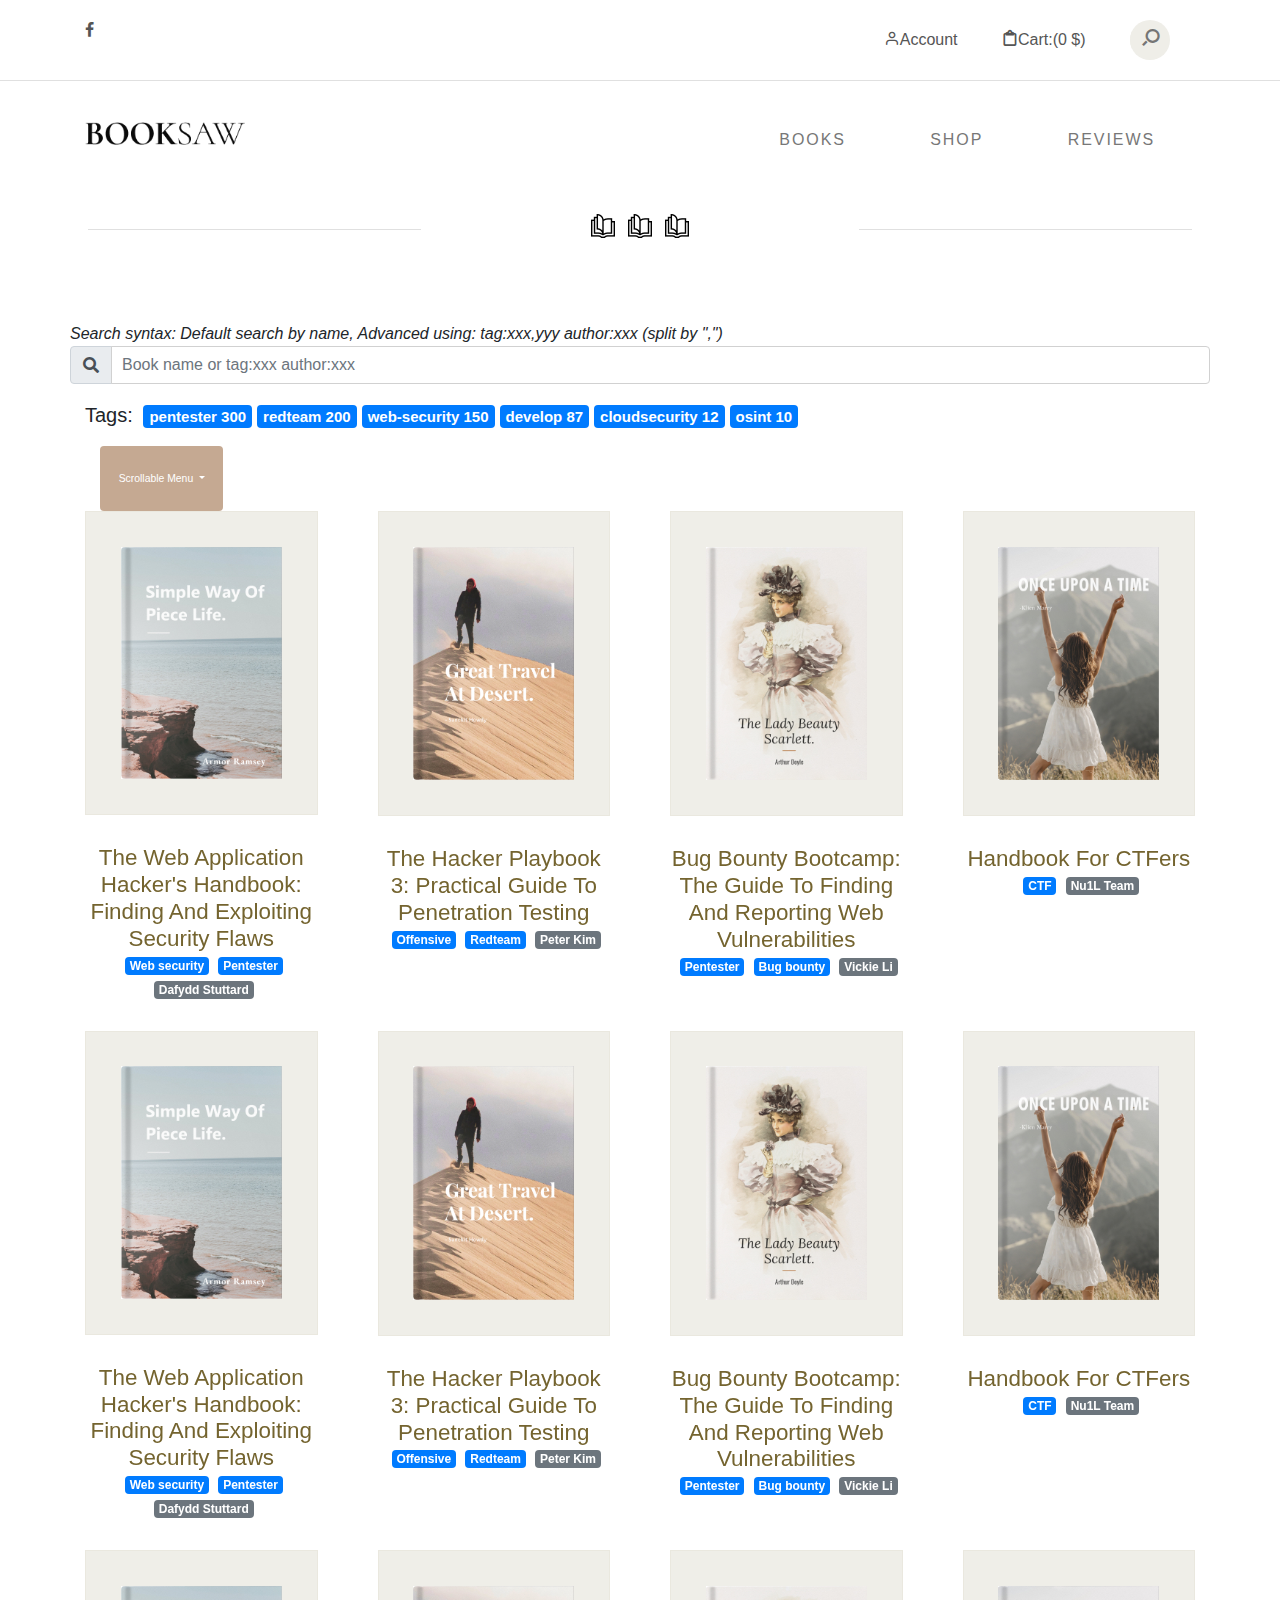
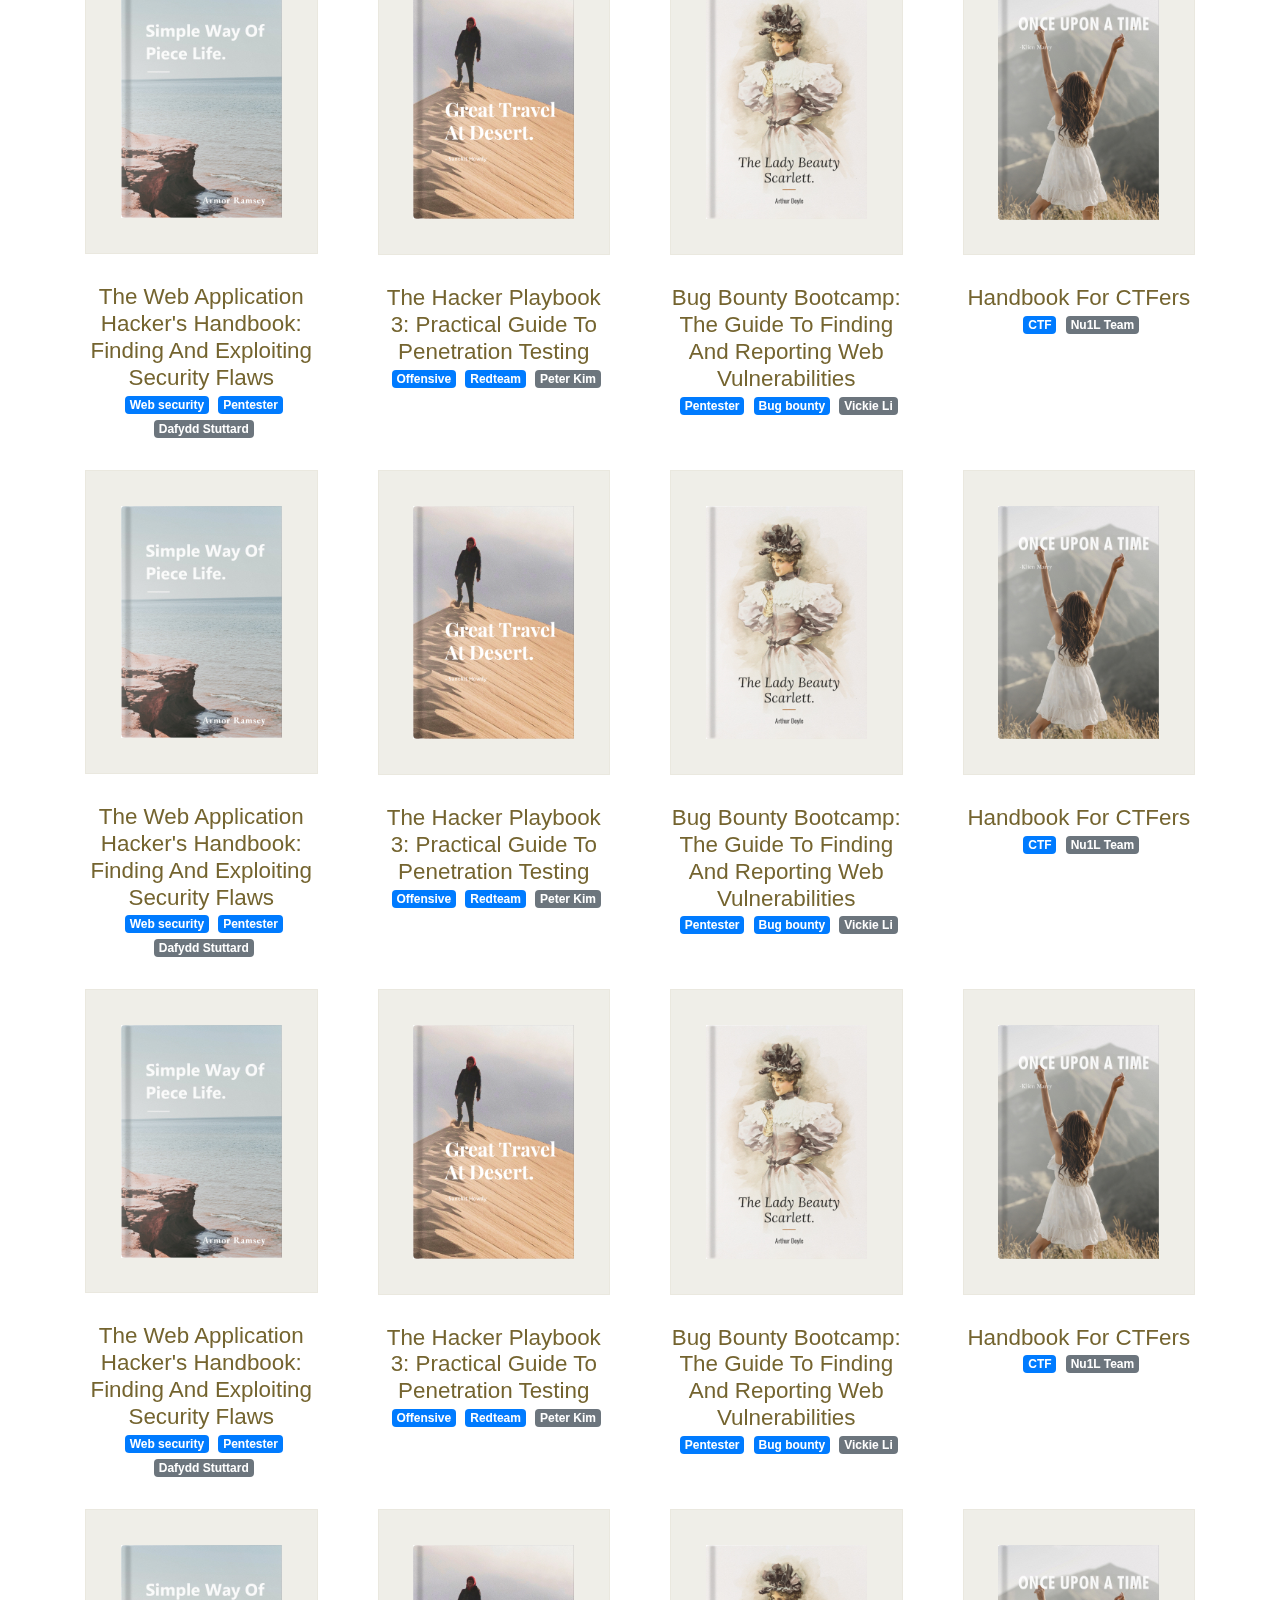
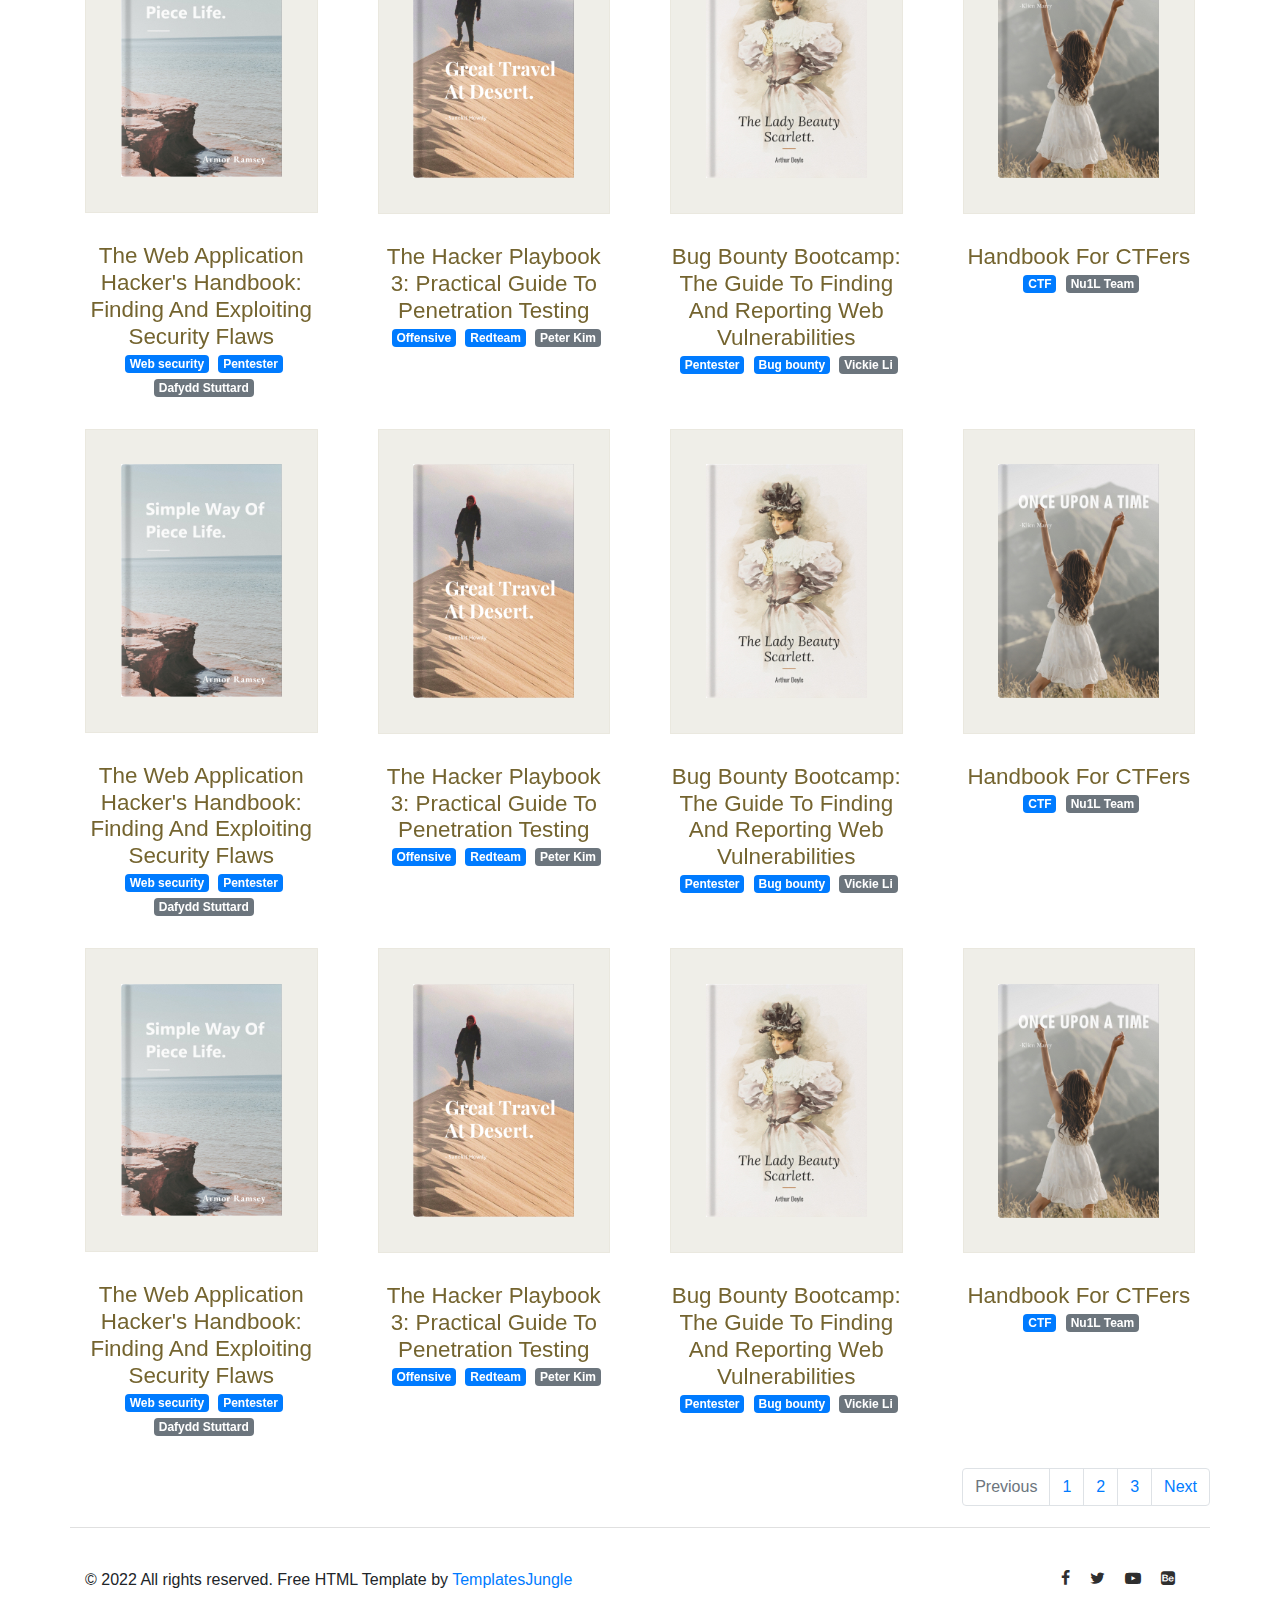
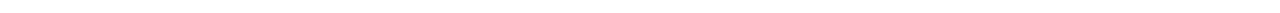
<file: books.html>
<!DOCTYPE html>
	<html lang="en">
	<head>
		<title>Book Store</title>
		<meta charset="utf-8">
	    <meta http-equiv="X-UA-Compatible" content="IE=edge">
	    <meta name="viewport" content="width=device-width, initial-scale=1.0">
	    <meta name="format-detection" content="telephone=no">
	    <meta name="apple-mobile-web-app-capable" content="yes">
	    <meta name="author" content="">
	    <meta name="keywords" content="">
	    <meta name="description" content="">

	    <link rel="stylesheet" type="text/css" href="css/normalize.css">
	    <link rel="stylesheet" type="text/css" href="icomoon/icomoon.css">
	    <link rel="stylesheet" type="text/css" href="css/vendor.css">
	    <link rel="stylesheet" type="text/css" href="style.css">
		<link rel="stylesheet" href="https://cdn.jsdelivr.net/npm/bootstrap@4.0.0/dist/css/bootstrap.min.css" integrity="sha384-Gn5384xqQ1aoWXA+058RXPxPg6fy4IWvTNh0E263XmFcJlSAwiGgFAW/dAiS6JXm" crossorigin="anonymous"> 
		<script src="https://code.jquery.com/jquery-3.2.1.slim.min.js" integrity="sha384-KJ3o2DKtIkvYIK3UENzmM7KCkRr/rE9/Qpg6aAZGJwFDMVNA/GpGFF93hXpG5KkN" crossorigin="anonymous"></script>
<script src="https://cdn.jsdelivr.net/npm/popper.js@1.12.9/dist/umd/popper.min.js" integrity="sha384-ApNbgh9B+Y1QKtv3Rn7W3mgPxhU9K/ScQsAP7hUibX39j7fakFPskvXusvfa0b4Q" crossorigin="anonymous"></script>
<script src="https://cdn.jsdelivr.net/npm/bootstrap@4.0.0/dist/js/bootstrap.min.js" integrity="sha384-JZR6Spejh4U02d8jOt6vLEHfe/JQGiRRSQQxSfFWpi1MquVdAyjUar5+76PVCmYl" crossorigin="anonymous"></script>

		<!-- script
		================================================== -->
		<script src="js/modernizr.js"></script>
        <link rel="stylesheet" href="https://cdnjs.cloudflare.com/ajax/libs/font-awesome/5.15.4/css/all.min.css" />



	</head>

<body>

<div id="header-wrap">
	
	<div class="top-content">
		<div class="container">
			<div class="row">
				<div class="col-md-6">
					<div class="social-links">
						<ul>
							<li>
								<a href="#"><i class="icon icon-facebook"></i></a>
							</li>
							<!-- <li>
								<a href="#"><i class="icon icon-twitter"></i></a>
							</li>
							<li>
								<a href="#"><i class="icon icon-youtube-play"></i></a>
							</li>
							<li>
								<a href="#"><i class="icon icon-behance-square"></i></a>
							</li> -->
						</ul>
					</div><!--social-links-->
				</div>
				<div class="col-md-6">
					<div class="right-element">
						<a href="#" class="user-account for-buy"><i class="icon icon-user"></i><span>Account</span></a>
						<a href="#" class="cart for-buy"><i class="icon icon-clipboard"></i><span>Cart:(0 $)</span></a>

						<div class="action-menu">

							<div class="search-bar">
								<a href="#" class="search-button search-toggle" data-selector="#header-wrap">
									<i class="icon icon-search"></i>
								</a>
								<form role="search" method="get" class="search-box">
									<input class="search-field text search-input" placeholder="Search" type="search">
								</form>
							</div>
						</div>

					</div><!--top-right-->
				</div>
				
			</div>
		</div>
	</div><!--top-content-->

	<header id="header">
		<div class="container">
			<div class="row">

				<div class="col-md-2">
					<div class="main-logo">
						<a href="index.html"><img src="images/main-logo.png" alt="logo"></a>
					</div>

				</div>

				<div class="col-md-10">
					
					<nav id="navbar">
						<div class="main-menu stellarnav">
							<ul class="menu-list">
								<li class="menu-item"><a href="#about" class="nav-link" data-effect="About">Books</a></li>

								<li class="menu-item"><a href="#popular-books" class="nav-link" data-effect="Shop">Shop</a></li>
								<li class="menu-item"><a href="#latest-blog" class="nav-link" data-effect="Articles">Reviews</a></li>
								<!-- <li class="menu-item"><a href="#contact" class="nav-link" data-effect="Contact">SecNews</a></li> -->
							</ul>

							<div class="hamburger">
				                <span class="bar"></span>
				                <span class="bar"></span>
				                <span class="bar"></span>
				            </div>

						</div>
					</nav>

				</div>

			</div>
		</div>
	</header>
		
</div><!--header-wrap-->


<section id="featured-books">
	<div class="container">
        <div class="section-header align-center">
            <p class="section-title"><img src="images/open-book.png">   <img src="images/open-book.png">  <img src="images/open-book.png"></p>
        </div>
		
		<div class="row">
			<cite title="Source Title">Search syntax: Default search by name, Advanced using: tag:xxx,yyy author:xxx (split by ",")</cite>

	   </div>
		<div class="row">
			<div class="input-group mb-3">
                <div class="input-group-prepend">
                  <span class="input-group-text" id="basic-addon1"><i class='fas fa-search'></i></span>
                </div>
                <input type="text" class="form-control" placeholder="Book name or tag:xxx author:xxx" aria-label="Username" aria-describedby="basic-addon1">
              </div>
		</div>
		
		<div class="row">
			<div class="col-md-10">
				<p class="lead"><strong>Tags:</strong> <span class="badge badge-primary">pentester 300</span><span class="badge badge-primary">redteam 200</span><span class="badge badge-primary">web-security 150</span><span class="badge badge-primary">develop 87</span><span class="badge badge-primary">cloudsecurity 12</span><span class="badge badge-primary">osint 10</span><div class="btn-group">
					</p>
		</div>
			<div class="col-md-2">
				<div class="btn-group">
					<button type="button" class="btn btn-small dropdown-toggle" data-toggle="dropdown">Scrollable Menu <span class="caret"></span></button>
					<ul class="dropdown-menu scrollable-menu" role="menu">
						<li><a href="#">Action</a></li>
						<li><a href="#">Another action</a></li>
						<li><a href="#">Something else here</a></li>
						<li><a href="#">Action</a></li>
						<li><a href="#">Another action</a></li>
						<li><a href="#">Something else here</a></li>
						<li><a href="#">Action</a></li>
						<li><a href="#">Another action</a></li>
						<li><a href="#">Something else here</a></li>
						<li><a href="#">Action</a></li>
						<li><a href="#">Another action</a></li>
						<li><a href="#">Something else here</a></li>
						<li><a href="#">Action</a></li>
						<li><a href="#">Another action</a></li>
					</ul>
				</div>
			</div>
		</div>
		<div class="row">
			<hr class="my-4">

		</div>
		<hr>
		<div class="product-list " data-aos="fade-up">
			<div class="row">

				<div class="col-md-3">
					<figure class="product-style">
						<img src="images/product-item1.jpg" alt="Books" class="product-item">
							<button type="button" class="add-to-cart" data-product-tile="add-to-cart">Download</button>
						<figcaption>
							<h3>The Web Application Hacker's Handbook: Finding and Exploiting Security Flaws</h3>
							<p><span class="badge badge-primary">Web security</span>
								<span class="badge badge-primary">Pentester</span>
								<span class="badge badge-secondary">Dafydd Stuttard</span>

							</p>
						</figcaption>
					</figure>
				</div>
			
				<div class="col-md-3">
					<figure class="product-style">
						<img src="images/product-item2.jpg" alt="Books" class="product-item">
							<button type="button" class="add-to-cart" data-product-tile="add-to-cart">Download</button>
						<figcaption>
							<h3>The Hacker Playbook 3: Practical Guide To Penetration Testing</h3>
							<p><span class="badge badge-primary">Offensive</span>
								<span class="badge badge-primary">Redteam</span>
								<span class="badge badge-secondary">Peter Kim</span>
							</p>
						</figcaption>
					</figure>
				</div>

				<div class="col-md-3">
					<figure class="product-style">
						<img src="images/product-item3.jpg" alt="Books" class="product-item">
							<button type="button" class="add-to-cart" data-product-tile="add-to-cart">Download</button>
						<figcaption>
							<h3>Bug Bounty Bootcamp: The Guide to Finding and Reporting Web Vulnerabilities</h3>
							<p><span class="badge badge-primary">Pentester</span>
								<span class="badge badge-primary">Bug bounty</span>
								<span class="badge badge-secondary">Vickie Li</span>
							</p>
						</figcaption>
					</figure>
				</div>
								
				<div class="col-md-3">
					<figure class="product-style">
						<img src="images/product-item4.jpg" alt="Books" class="product-item">
							<button type="button" class="add-to-cart" data-product-tile="add-to-cart">Download</button>
						<figcaption>
							<h3>Handbook for CTFers</h3>
							<p><span class="badge badge-primary">CTF</span>
								<span class="badge badge-secondary">Nu1L Team</span>
							</p>
						</figcaption>
					</figure>
				</div>

			</div><!--ft-books-slider-->	
			<div class="row">

				<div class="col-md-3">
					<figure class="product-style">
						<img src="images/product-item1.jpg" alt="Books" class="product-item">
							<button type="button" class="add-to-cart" data-product-tile="add-to-cart">Download</button>
						<figcaption>
							<h3>The Web Application Hacker's Handbook: Finding and Exploiting Security Flaws</h3>
							<p><span class="badge badge-primary">Web security</span>
								<span class="badge badge-primary">Pentester</span>
								<span class="badge badge-secondary">Dafydd Stuttard</span>

							</p>
						</figcaption>
					</figure>
				</div>
			
				<div class="col-md-3">
					<figure class="product-style">
						<img src="images/product-item2.jpg" alt="Books" class="product-item">
							<button type="button" class="add-to-cart" data-product-tile="add-to-cart">Download</button>
						<figcaption>
							<h3>The Hacker Playbook 3: Practical Guide To Penetration Testing</h3>
							<p><span class="badge badge-primary">Offensive</span>
								<span class="badge badge-primary">Redteam</span>
								<span class="badge badge-secondary">Peter Kim</span>
							</p>
						</figcaption>
					</figure>
				</div>

				<div class="col-md-3">
					<figure class="product-style">
						<img src="images/product-item3.jpg" alt="Books" class="product-item">
							<button type="button" class="add-to-cart" data-product-tile="add-to-cart">Download</button>
						<figcaption>
							<h3>Bug Bounty Bootcamp: The Guide to Finding and Reporting Web Vulnerabilities</h3>
							<p><span class="badge badge-primary">Pentester</span>
								<span class="badge badge-primary">Bug bounty</span>
								<span class="badge badge-secondary">Vickie Li</span>
							</p>
						</figcaption>
					</figure>
				</div>
								
				<div class="col-md-3">
					<figure class="product-style">
						<img src="images/product-item4.jpg" alt="Books" class="product-item">
							<button type="button" class="add-to-cart" data-product-tile="add-to-cart">Download</button>
						<figcaption>
							<h3>Handbook for CTFers</h3>
							<p><span class="badge badge-primary">CTF</span>
								<span class="badge badge-secondary">Nu1L Team</span>
							</p>
						</figcaption>
					</figure>
				</div>

			</div><!--ft-books-slider-->	
			<div class="row">

				<div class="col-md-3">
					<figure class="product-style">
						<img src="images/product-item1.jpg" alt="Books" class="product-item">
							<button type="button" class="add-to-cart" data-product-tile="add-to-cart">Download</button>
						<figcaption>
							<h3>The Web Application Hacker's Handbook: Finding and Exploiting Security Flaws</h3>
							<p><span class="badge badge-primary">Web security</span>
								<span class="badge badge-primary">Pentester</span>
								<span class="badge badge-secondary">Dafydd Stuttard</span>

							</p>
						</figcaption>
					</figure>
				</div>
			
				<div class="col-md-3">
					<figure class="product-style">
						<img src="images/product-item2.jpg" alt="Books" class="product-item">
							<button type="button" class="add-to-cart" data-product-tile="add-to-cart">Download</button>
						<figcaption>
							<h3>The Hacker Playbook 3: Practical Guide To Penetration Testing</h3>
							<p><span class="badge badge-primary">Offensive</span>
								<span class="badge badge-primary">Redteam</span>
								<span class="badge badge-secondary">Peter Kim</span>
							</p>
						</figcaption>
					</figure>
				</div>

				<div class="col-md-3">
					<figure class="product-style">
						<img src="images/product-item3.jpg" alt="Books" class="product-item">
							<button type="button" class="add-to-cart" data-product-tile="add-to-cart">Download</button>
						<figcaption>
							<h3>Bug Bounty Bootcamp: The Guide to Finding and Reporting Web Vulnerabilities</h3>
							<p><span class="badge badge-primary">Pentester</span>
								<span class="badge badge-primary">Bug bounty</span>
								<span class="badge badge-secondary">Vickie Li</span>
							</p>
						</figcaption>
					</figure>
				</div>
								
				<div class="col-md-3">
					<figure class="product-style">
						<img src="images/product-item4.jpg" alt="Books" class="product-item">
							<button type="button" class="add-to-cart" data-product-tile="add-to-cart">Download</button>
						<figcaption>
							<h3>Handbook for CTFers</h3>
							<p><span class="badge badge-primary">CTF</span>
								<span class="badge badge-secondary">Nu1L Team</span>
							</p>
						</figcaption>
					</figure>
				</div>

			</div><!--ft-books-slider-->	
			<div class="row">

				<div class="col-md-3">
					<figure class="product-style">
						<img src="images/product-item1.jpg" alt="Books" class="product-item">
							<button type="button" class="add-to-cart" data-product-tile="add-to-cart">Download</button>
						<figcaption>
							<h3>The Web Application Hacker's Handbook: Finding and Exploiting Security Flaws</h3>
							<p><span class="badge badge-primary">Web security</span>
								<span class="badge badge-primary">Pentester</span>
								<span class="badge badge-secondary">Dafydd Stuttard</span>

							</p>
						</figcaption>
					</figure>
				</div>
			
				<div class="col-md-3">
					<figure class="product-style">
						<img src="images/product-item2.jpg" alt="Books" class="product-item">
							<button type="button" class="add-to-cart" data-product-tile="add-to-cart">Download</button>
						<figcaption>
							<h3>The Hacker Playbook 3: Practical Guide To Penetration Testing</h3>
							<p><span class="badge badge-primary">Offensive</span>
								<span class="badge badge-primary">Redteam</span>
								<span class="badge badge-secondary">Peter Kim</span>
							</p>
						</figcaption>
					</figure>
				</div>

				<div class="col-md-3">
					<figure class="product-style">
						<img src="images/product-item3.jpg" alt="Books" class="product-item">
							<button type="button" class="add-to-cart" data-product-tile="add-to-cart">Download</button>
						<figcaption>
							<h3>Bug Bounty Bootcamp: The Guide to Finding and Reporting Web Vulnerabilities</h3>
							<p><span class="badge badge-primary">Pentester</span>
								<span class="badge badge-primary">Bug bounty</span>
								<span class="badge badge-secondary">Vickie Li</span>
							</p>
						</figcaption>
					</figure>
				</div>
								
				<div class="col-md-3">
					<figure class="product-style">
						<img src="images/product-item4.jpg" alt="Books" class="product-item">
							<button type="button" class="add-to-cart" data-product-tile="add-to-cart">Download</button>
						<figcaption>
							<h3>Handbook for CTFers</h3>
							<p><span class="badge badge-primary">CTF</span>
								<span class="badge badge-secondary">Nu1L Team</span>
							</p>
						</figcaption>
					</figure>
				</div>

			</div><!--ft-books-slider-->	
			<div class="row">

				<div class="col-md-3">
					<figure class="product-style">
						<img src="images/product-item1.jpg" alt="Books" class="product-item">
							<button type="button" class="add-to-cart" data-product-tile="add-to-cart">Download</button>
						<figcaption>
							<h3>The Web Application Hacker's Handbook: Finding and Exploiting Security Flaws</h3>
							<p><span class="badge badge-primary">Web security</span>
								<span class="badge badge-primary">Pentester</span>
								<span class="badge badge-secondary">Dafydd Stuttard</span>

							</p>
						</figcaption>
					</figure>
				</div>
			
				<div class="col-md-3">
					<figure class="product-style">
						<img src="images/product-item2.jpg" alt="Books" class="product-item">
							<button type="button" class="add-to-cart" data-product-tile="add-to-cart">Download</button>
						<figcaption>
							<h3>The Hacker Playbook 3: Practical Guide To Penetration Testing</h3>
							<p><span class="badge badge-primary">Offensive</span>
								<span class="badge badge-primary">Redteam</span>
								<span class="badge badge-secondary">Peter Kim</span>
							</p>
						</figcaption>
					</figure>
				</div>

				<div class="col-md-3">
					<figure class="product-style">
						<img src="images/product-item3.jpg" alt="Books" class="product-item">
							<button type="button" class="add-to-cart" data-product-tile="add-to-cart">Download</button>
						<figcaption>
							<h3>Bug Bounty Bootcamp: The Guide to Finding and Reporting Web Vulnerabilities</h3>
							<p><span class="badge badge-primary">Pentester</span>
								<span class="badge badge-primary">Bug bounty</span>
								<span class="badge badge-secondary">Vickie Li</span>
							</p>
						</figcaption>
					</figure>
				</div>
								
				<div class="col-md-3">
					<figure class="product-style">
						<img src="images/product-item4.jpg" alt="Books" class="product-item">
							<button type="button" class="add-to-cart" data-product-tile="add-to-cart">Download</button>
						<figcaption>
							<h3>Handbook for CTFers</h3>
							<p><span class="badge badge-primary">CTF</span>
								<span class="badge badge-secondary">Nu1L Team</span>
							</p>
						</figcaption>
					</figure>
				</div>

			</div><!--ft-books-slider-->	
			<div class="row">

				<div class="col-md-3">
					<figure class="product-style">
						<img src="images/product-item1.jpg" alt="Books" class="product-item">
							<button type="button" class="add-to-cart" data-product-tile="add-to-cart">Download</button>
						<figcaption>
							<h3>The Web Application Hacker's Handbook: Finding and Exploiting Security Flaws</h3>
							<p><span class="badge badge-primary">Web security</span>
								<span class="badge badge-primary">Pentester</span>
								<span class="badge badge-secondary">Dafydd Stuttard</span>

							</p>
						</figcaption>
					</figure>
				</div>
			
				<div class="col-md-3">
					<figure class="product-style">
						<img src="images/product-item2.jpg" alt="Books" class="product-item">
							<button type="button" class="add-to-cart" data-product-tile="add-to-cart">Download</button>
						<figcaption>
							<h3>The Hacker Playbook 3: Practical Guide To Penetration Testing</h3>
							<p><span class="badge badge-primary">Offensive</span>
								<span class="badge badge-primary">Redteam</span>
								<span class="badge badge-secondary">Peter Kim</span>
							</p>
						</figcaption>
					</figure>
				</div>

				<div class="col-md-3">
					<figure class="product-style">
						<img src="images/product-item3.jpg" alt="Books" class="product-item">
							<button type="button" class="add-to-cart" data-product-tile="add-to-cart">Download</button>
						<figcaption>
							<h3>Bug Bounty Bootcamp: The Guide to Finding and Reporting Web Vulnerabilities</h3>
							<p><span class="badge badge-primary">Pentester</span>
								<span class="badge badge-primary">Bug bounty</span>
								<span class="badge badge-secondary">Vickie Li</span>
							</p>
						</figcaption>
					</figure>
				</div>
								
				<div class="col-md-3">
					<figure class="product-style">
						<img src="images/product-item4.jpg" alt="Books" class="product-item">
							<button type="button" class="add-to-cart" data-product-tile="add-to-cart">Download</button>
						<figcaption>
							<h3>Handbook for CTFers</h3>
							<p><span class="badge badge-primary">CTF</span>
								<span class="badge badge-secondary">Nu1L Team</span>
							</p>
						</figcaption>
					</figure>
				</div>

			</div><!--ft-books-slider-->	
			<div class="row">

				<div class="col-md-3">
					<figure class="product-style">
						<img src="images/product-item1.jpg" alt="Books" class="product-item">
							<button type="button" class="add-to-cart" data-product-tile="add-to-cart">Download</button>
						<figcaption>
							<h3>The Web Application Hacker's Handbook: Finding and Exploiting Security Flaws</h3>
							<p><span class="badge badge-primary">Web security</span>
								<span class="badge badge-primary">Pentester</span>
								<span class="badge badge-secondary">Dafydd Stuttard</span>

							</p>
						</figcaption>
					</figure>
				</div>
			
				<div class="col-md-3">
					<figure class="product-style">
						<img src="images/product-item2.jpg" alt="Books" class="product-item">
							<button type="button" class="add-to-cart" data-product-tile="add-to-cart">Download</button>
						<figcaption>
							<h3>The Hacker Playbook 3: Practical Guide To Penetration Testing</h3>
							<p><span class="badge badge-primary">Offensive</span>
								<span class="badge badge-primary">Redteam</span>
								<span class="badge badge-secondary">Peter Kim</span>
							</p>
						</figcaption>
					</figure>
				</div>

				<div class="col-md-3">
					<figure class="product-style">
						<img src="images/product-item3.jpg" alt="Books" class="product-item">
							<button type="button" class="add-to-cart" data-product-tile="add-to-cart">Download</button>
						<figcaption>
							<h3>Bug Bounty Bootcamp: The Guide to Finding and Reporting Web Vulnerabilities</h3>
							<p><span class="badge badge-primary">Pentester</span>
								<span class="badge badge-primary">Bug bounty</span>
								<span class="badge badge-secondary">Vickie Li</span>
							</p>
						</figcaption>
					</figure>
				</div>
								
				<div class="col-md-3">
					<figure class="product-style">
						<img src="images/product-item4.jpg" alt="Books" class="product-item">
							<button type="button" class="add-to-cart" data-product-tile="add-to-cart">Download</button>
						<figcaption>
							<h3>Handbook for CTFers</h3>
							<p><span class="badge badge-primary">CTF</span>
								<span class="badge badge-secondary">Nu1L Team</span>
							</p>
						</figcaption>
					</figure>
				</div>

			</div><!--ft-books-slider-->	
			<div class="row">

				<div class="col-md-3">
					<figure class="product-style">
						<img src="images/product-item1.jpg" alt="Books" class="product-item">
							<button type="button" class="add-to-cart" data-product-tile="add-to-cart">Download</button>
						<figcaption>
							<h3>The Web Application Hacker's Handbook: Finding and Exploiting Security Flaws</h3>
							<p><span class="badge badge-primary">Web security</span>
								<span class="badge badge-primary">Pentester</span>
								<span class="badge badge-secondary">Dafydd Stuttard</span>

							</p>
						</figcaption>
					</figure>
				</div>
			
				<div class="col-md-3">
					<figure class="product-style">
						<img src="images/product-item2.jpg" alt="Books" class="product-item">
							<button type="button" class="add-to-cart" data-product-tile="add-to-cart">Download</button>
						<figcaption>
							<h3>The Hacker Playbook 3: Practical Guide To Penetration Testing</h3>
							<p><span class="badge badge-primary">Offensive</span>
								<span class="badge badge-primary">Redteam</span>
								<span class="badge badge-secondary">Peter Kim</span>
							</p>
						</figcaption>
					</figure>
				</div>

				<div class="col-md-3">
					<figure class="product-style">
						<img src="images/product-item3.jpg" alt="Books" class="product-item">
							<button type="button" class="add-to-cart" data-product-tile="add-to-cart">Download</button>
						<figcaption>
							<h3>Bug Bounty Bootcamp: The Guide to Finding and Reporting Web Vulnerabilities</h3>
							<p><span class="badge badge-primary">Pentester</span>
								<span class="badge badge-primary">Bug bounty</span>
								<span class="badge badge-secondary">Vickie Li</span>
							</p>
						</figcaption>
					</figure>
				</div>
								
				<div class="col-md-3">
					<figure class="product-style">
						<img src="images/product-item4.jpg" alt="Books" class="product-item">
							<button type="button" class="add-to-cart" data-product-tile="add-to-cart">Download</button>
						<figcaption>
							<h3>Handbook for CTFers</h3>
							<p><span class="badge badge-primary">CTF</span>
								<span class="badge badge-secondary">Nu1L Team</span>
							</p>
						</figcaption>
					</figure>
				</div>

			</div><!--ft-books-slider-->		
			<nav aria-label="Page navigation example">
				<ul class="pagination justify-content-end">
				  <li class="page-item disabled">
					<a class="page-link" href="#" tabindex="-1">Previous</a>
				  </li>
				  <li class="page-item"><a class="page-link" href="#">1</a></li>
				  <li class="page-item"><a class="page-link" href="#">2</a></li>
				  <li class="page-item"><a class="page-link" href="#">3</a></li>
				  <li class="page-item">
					<a class="page-link" href="#">Next</a>
				  </li>
				</ul>
			  </nav>
		</div><!--grid-->
		
		
	</div>
</section>





<div id="footer-bottom">
	<div class="container">
		<div class="row">
			<div class="col-md-12">

				<div class="copyright">
					<div class="row">

						<div class="col-md-6">
							<p>© 2022 All rights reserved. Free HTML Template by <a href="https://www.templatesjungle.com/" target="_blank">TemplatesJungle</a></p>
						</div>

						<div class="col-md-6">
							<div class="social-links align-right">
								<ul>
									<li>
										<a href="#"><i class="icon icon-facebook"></i></a>
									</li>
									<li>
										<a href="#"><i class="icon icon-twitter"></i></a>
									</li>
									<li>
										<a href="#"><i class="icon icon-youtube-play"></i></a>
									</li>
									<li>
										<a href="#"><i class="icon icon-behance-square"></i></a>
									</li>
								</ul>
							</div>
						</div>

					</div>
				</div><!--grid-->

			</div><!--footer-bottom-content-->
		</div>
	</div>
</div>

<script src="js/jquery-1.11.0.min.js"></script>
<script src="js/plugins.js"></script>
<script src="js/script.js"></script>

</body>
</html>
</file>
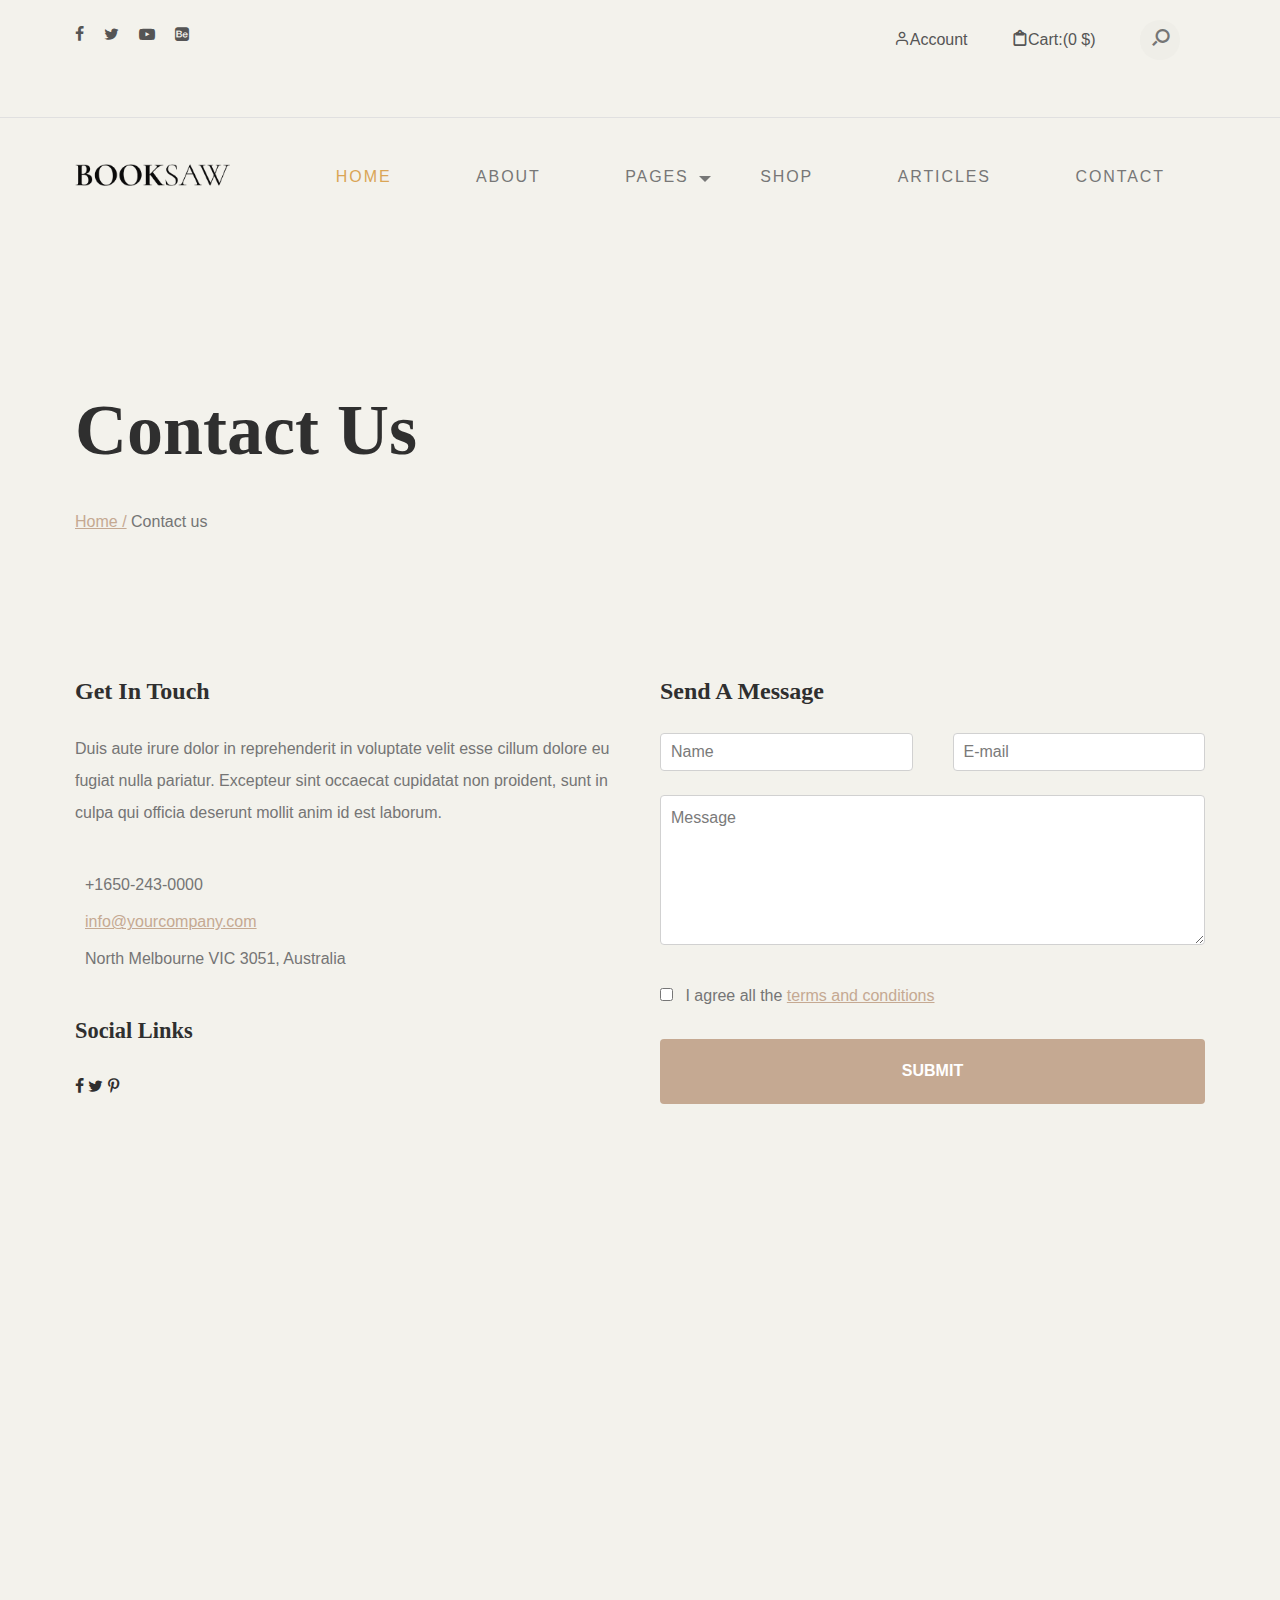
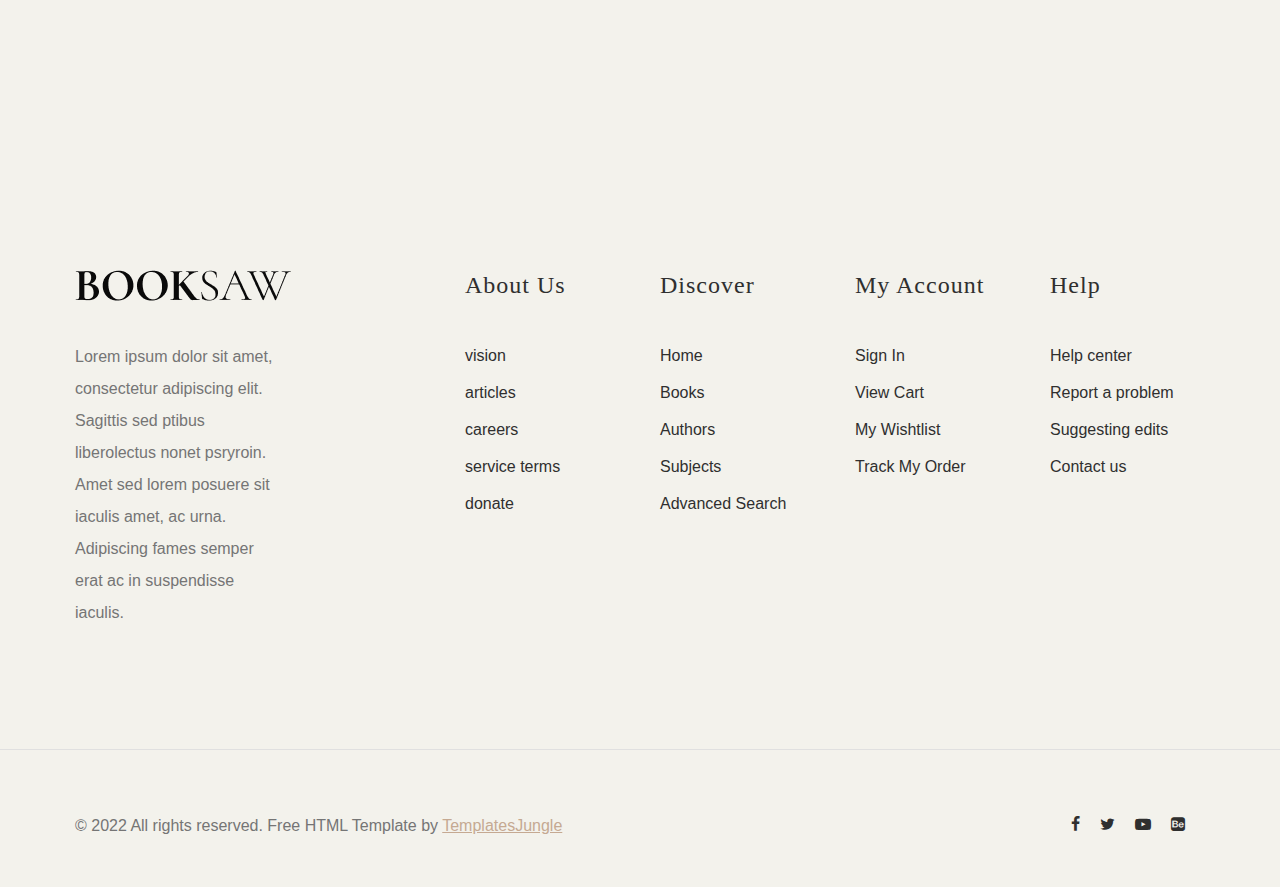
<file: contact.html>
<!DOCTYPE html>
	<html lang="en">
	<head>
		<title>Book Store</title>
		<meta charset="utf-8">
	    <meta http-equiv="X-UA-Compatible" content="IE=edge">
	    <meta name="viewport" content="width=device-width, initial-scale=1.0">
	    <meta name="format-detection" content="telephone=no">
	    <meta name="apple-mobile-web-app-capable" content="yes">
	    <meta name="author" content="">
	    <meta name="keywords" content="">
	    <meta name="description" content="">

	    <link rel="stylesheet" type="text/css" href="css/normalize.css">
	    <link rel="stylesheet" type="text/css" href="icomoon/icomoon.css">
	    <link rel="stylesheet" type="text/css" href="css/vendor.css">
	    <link rel="stylesheet" type="text/css" href="style.css">

		<!-- script
		================================================== -->
		<script src="js/modernizr.js"></script>

	</head>

<body>


<div id="header-wrap">
	
	<div class="top-content">
		<div class="container">
			<div class="row">
				<div class="col-md-6">
					<div class="social-links">
						<ul>
							<li>
								<a href="#"><i class="icon icon-facebook"></i></a>
							</li>
							<li>
								<a href="#"><i class="icon icon-twitter"></i></a>
							</li>
							<li>
								<a href="#"><i class="icon icon-youtube-play"></i></a>
							</li>
							<li>
								<a href="#"><i class="icon icon-behance-square"></i></a>
							</li>
						</ul>
					</div><!--social-links-->
				</div>
				<div class="col-md-6">
					<div class="right-element">
						<a href="#" class="user-account for-buy"><i class="icon icon-user"></i><span>Account</span></a>
						<a href="#" class="cart for-buy"><i class="icon icon-clipboard"></i><span>Cart:(0 $)</span></a>

						<div class="action-menu">

							<div class="search-bar">
								<a href="#" class="search-button search-toggle" data-selector="#header-wrap">
									<i class="icon icon-search"></i>
								</a>
								<form role="search" method="get" class="search-box">
									<input class="search-field text search-input" placeholder="Search" type="search">
								</form>
							</div>
						</div>

					</div><!--top-right-->
				</div>
				
			</div>
		</div>
	</div><!--top-content-->

	<header id="header">
		<div class="container">
			<div class="row">

				<div class="col-md-2">
					<div class="main-logo">
						<a href="index.html"><img src="images/main-logo.png" alt="logo"></a>
					</div>

				</div>

				<div class="col-md-10">
					
					<nav id="navbar">
						<div class="main-menu stellarnav">
							<ul class="menu-list">
								<li class="menu-item active"><a href="#home" data-effect="Home">Home</a></li>
								<li class="menu-item"><a href="#about" class="nav-link" data-effect="About">About</a></li>
								<li class="menu-item has-sub">
									<a href="#pages" class="nav-link" data-effect="Pages">Pages</a>

									<ul>
								        <li class="active"><a href="index.html">Home</a></li>
								        <li><a href="about.html">About</a></li>
								        <li><a href="styles.html">Styles</a></li>
								        <li><a href="blog.html">Blog</a></li>
								        <li><a href="single-post.html">Post Single</a></li>
								        <li><a href="shop.html">Our Store</a></li>
								        <li><a href="single-product.html">Product Single</a></li>
								        <li><a href="contact.html">Contact</a></li>
								        <li><a href="thank-you.html">Thank You</a></li>
								     </ul>

								</li>
								<li class="menu-item"><a href="#popular-books" class="nav-link" data-effect="Shop">Shop</a></li>
								<li class="menu-item"><a href="#latest-blog" class="nav-link" data-effect="Articles">Articles</a></li>
								<li class="menu-item"><a href="#contact" class="nav-link" data-effect="Contact">Contact</a></li>
							</ul>

							<div class="hamburger">
				                <span class="bar"></span>
				                <span class="bar"></span>
				                <span class="bar"></span>
				            </div>

						</div>
					</nav>

				</div>

			</div>
		</div>
	</header>
		
</div><!--header-wrap-->

<section>
	<div class="container">
		<div class="row">
			<div class="col-md-12">
				<h1 class="page-title">Contact us</h1>
				<div class="breadcrumbs">
					<span class="item"><a href="index.html">Home /</a></span>
					<span class="item">Contact us</span>
				</div>
			</div>
		</div>
	</div>
</section>

<section class="contact-information padding-large mt-3">
	<div class="container">
		<div class="row">
			<div class="col-md-6 p-0 mb-3">
				
				<h2>Get in Touch</h2>

				<div class="contact-detail d-flex flex-wrap mt-4">
					<div class="detail mr-6 mb-4">
						<p>Duis aute irure dolor in reprehenderit in voluptate velit esse cillum dolore eu fugiat nulla pariatur. Excepteur sint occaecat cupidatat non proident, sunt in culpa qui officia deserunt mollit anim id est laborum.</p>
						<ul class="list-unstyled list-icon">
							<li><i class="icon icon-phone"></i>+1650-243-0000</li>
							<li><i class="icon icon-envelope-o"></i><a href="mailto:info@yourcompany.com">info@yourcompany.com</a></li>
							<li><i class="icon icon-location2"></i>North Melbourne VIC 3051, Australia</li>
						</ul>
					</div><!--detail-->
					<div class="detail mb-4">
						<h3>Social Links</h3>
						<div class="social-links flex-container">
							<a href="#" class="icon icon-facebook"></a>
							<a href="#" class="icon icon-twitter"></a>
							<a href="#" class="icon icon-pinterest-p"></a>
							<a href="#" class="icon icon-youtube"></a>
							<a href="#" class="icon icon-linkedin"></a>
						</div><!--social-links-->
					</div><!--detail-->

				</div><!--contact-detail-->
			</div><!--col-md-6-->

			<div class="col-md-6 p-0">
				
				<div class="contact-information">
					<h2>Send A Message</h2>
					<form name="contactform" action="contact.php" method="post" class="contact-form d-flex flex-wrap mt-4">
						<div class="row">
					    	<div class="col-md-6">
								<input type="text" minlength="2" name="name" placeholder="Name" class="u-full-width" required>
							</div>
							<div class="col-md-6">
								<input type="email" name="email" placeholder="E-mail" class="u-full-width" required>
							</div>
						</div>

						<div class="row">
							<div class="col-md-12">

								<textarea class="u-full-width" name="message" placeholder="Message" style="height: 150px;" required></textarea>

								<label>
								    <input type="checkbox" required>
								    <span class="label-body">I agree all the <a href="#">terms and conditions</a></span>
								</label>

								<button type="submit" name="submit" class="btn btn-full btn-rounded">Submit</button>
							</div>
						</div>
					</form>

				</div><!--contact-information-->

			</div><!--col-md-6-->

		</div>
	</div>
</section>

<section class="google-map">
	<div class="mapouter"><div class="gmap_canvas"><iframe width="100%" height="500" id="gmap_canvas" src="https://maps.google.com/maps?q=2880%20Broadway,%20New%20York&t=&z=13&ie=UTF8&iwloc=&output=embed" frameborder="0" scrolling="no" marginheight="0" marginwidth="0"></iframe><a href="https://getasearch.com/fmovies"></a><br><style>.mapouter{position:relative;text-align:right;height:500px;width:100%;}</style><a href="https://www.embedgooglemap.net">embedgooglemap.net</a><style>.gmap_canvas {overflow:hidden;background:none!important;height:500px;width:100%;}</style></div></div>
</section>



<footer id="footer">
	<div class="container">
		<div class="row">

			<div class="col-md-4">
				
				<div class="footer-item">
					<div class="company-brand">
						<img src="images/main-logo.png" alt="logo" class="footer-logo">
						<p>Lorem ipsum dolor sit amet, consectetur adipiscing elit. Sagittis sed ptibus liberolectus nonet psryroin. Amet sed lorem posuere sit iaculis amet, ac urna. Adipiscing fames semper erat ac in suspendisse iaculis.</p>
					</div>
				</div>
				
			</div>

			<div class="col-md-2">

				<div class="footer-menu">
					<h5>About Us</h5>
					<ul class="menu-list">
						<li class="menu-item">
							<a href="#">vision</a>
						</li>
						<li class="menu-item">
							<a href="#">articles </a>
						</li>
						<li class="menu-item">
							<a href="#">careers</a>
						</li>
						<li class="menu-item">
							<a href="#">service terms</a>
						</li>
						<li class="menu-item">
							<a href="#">donate</a>
						</li>
					</ul>
				</div>

			</div>
			<div class="col-md-2">

				<div class="footer-menu">
					<h5>Discover</h5>
					<ul class="menu-list">
						<li class="menu-item">
							<a href="#">Home</a>
						</li>
						<li class="menu-item">
							<a href="#">Books</a>
						</li>
						<li class="menu-item">
							<a href="#">Authors</a>
						</li>
						<li class="menu-item">
							<a href="#">Subjects</a>
						</li>
						<li class="menu-item">
							<a href="#">Advanced Search</a>
						</li>
					</ul>
				</div>

			</div>
			<div class="col-md-2">

				<div class="footer-menu">
					<h5>My account</h5>
					<ul class="menu-list">
						<li class="menu-item">
							<a href="#">Sign In</a>
						</li>
						<li class="menu-item">
							<a href="#">View Cart</a>
						</li>
						<li class="menu-item">
							<a href="#">My Wishtlist</a>
						</li>
						<li class="menu-item">
							<a href="#">Track My Order</a>
						</li>
					</ul>
				</div>

			</div>
			<div class="col-md-2">

				<div class="footer-menu">
					<h5>Help</h5>
					<ul class="menu-list">
						<li class="menu-item">
							<a href="#">Help center</a>
						</li>
						<li class="menu-item">
							<a href="#">Report a problem</a>
						</li>
						<li class="menu-item">
							<a href="#">Suggesting edits</a>
						</li>
						<li class="menu-item">
							<a href="#">Contact us</a>
						</li>
					</ul>
				</div>

			</div>

		</div>
		<!-- / row -->

	</div>
</footer>

<div id="footer-bottom">
	<div class="container">
		<div class="row">
			<div class="col-md-12">

				<div class="copyright">
					<div class="row">

						<div class="col-md-6">
							<p>© 2022 All rights reserved. Free HTML Template by <a href="https://www.templatesjungle.com/" target="_blank">TemplatesJungle</a></p>
						</div>

						<div class="col-md-6">
							<div class="social-links align-right">
								<ul>
									<li>
										<a href="#"><i class="icon icon-facebook"></i></a>
									</li>
									<li>
										<a href="#"><i class="icon icon-twitter"></i></a>
									</li>
									<li>
										<a href="#"><i class="icon icon-youtube-play"></i></a>
									</li>
									<li>
										<a href="#"><i class="icon icon-behance-square"></i></a>
									</li>
								</ul>
							</div>
						</div>

					</div>
				</div><!--grid-->

			</div><!--footer-bottom-content-->
		</div>
	</div>
</div>

<script src="js/jquery-1.11.0.min.js"></script>
<script src="js/plugins.js"></script>
<script src="js/script.js"></script>

</body>
</html>
</file>
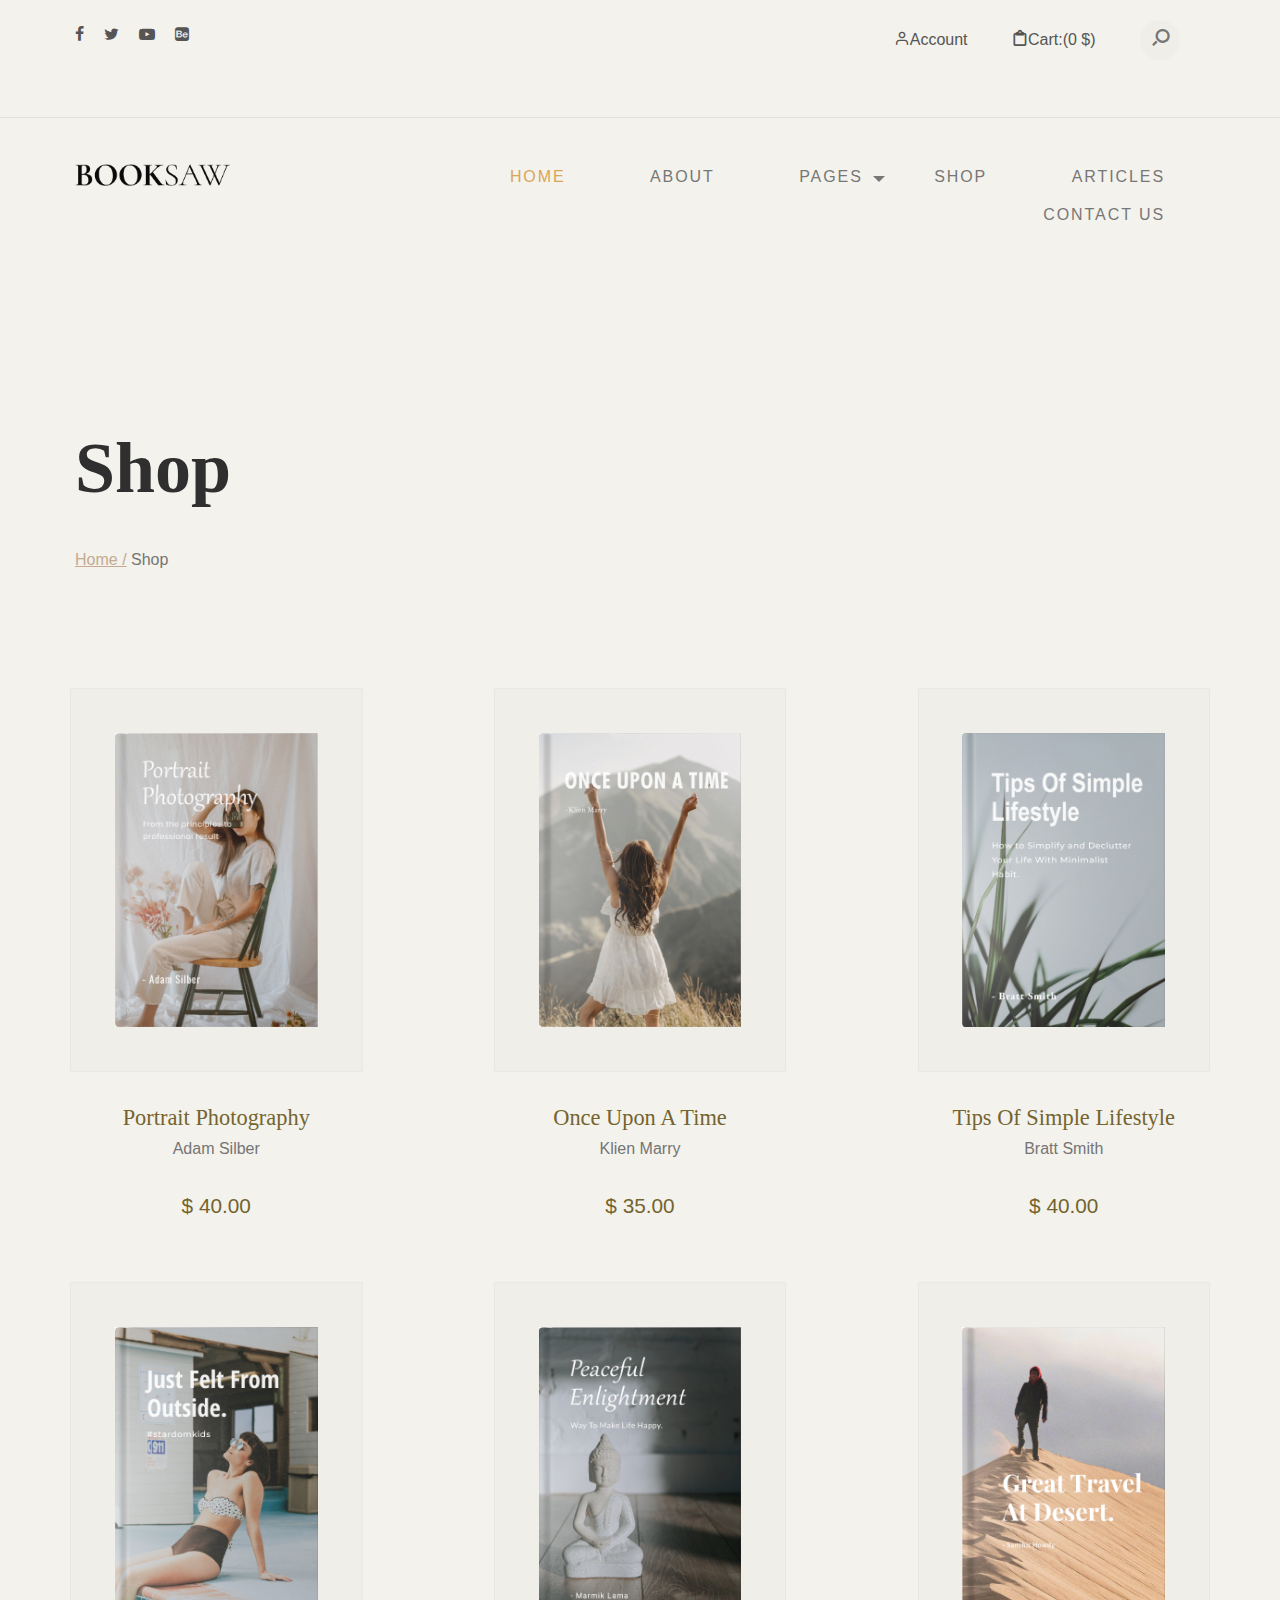
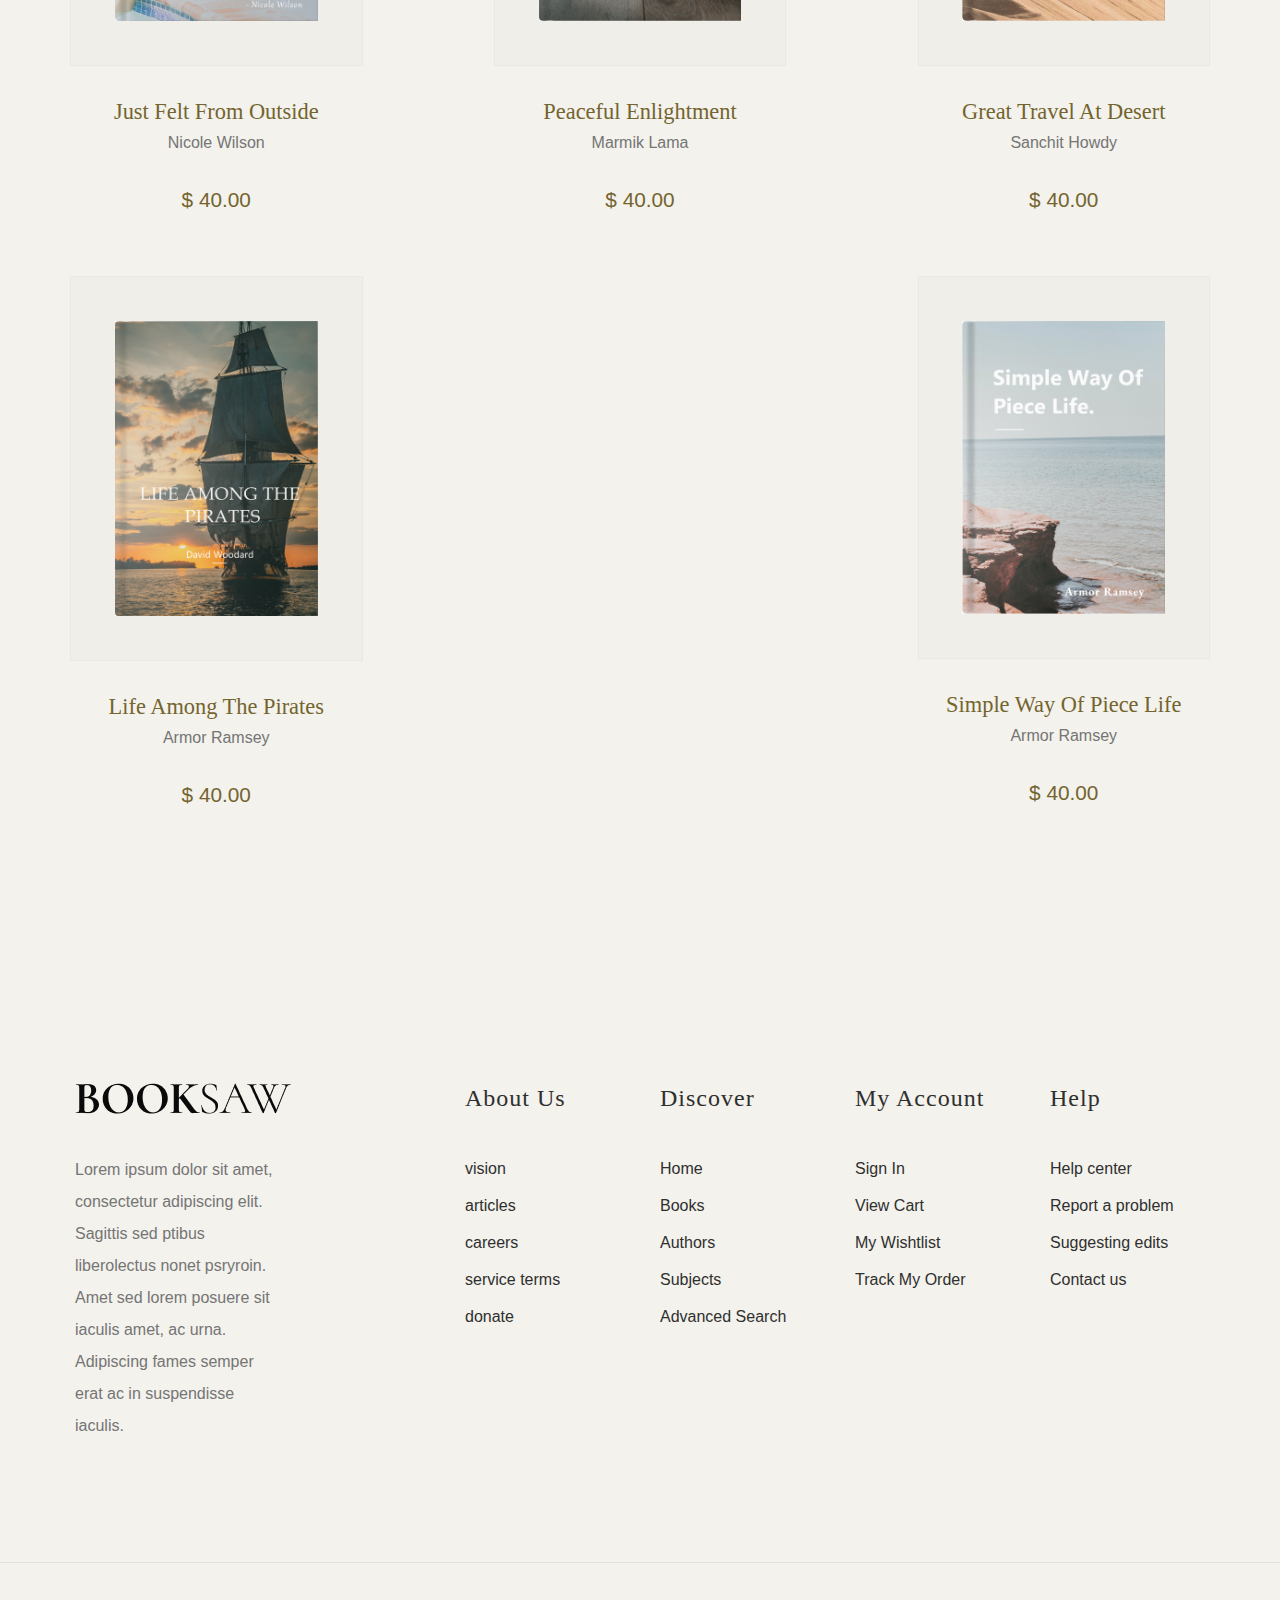
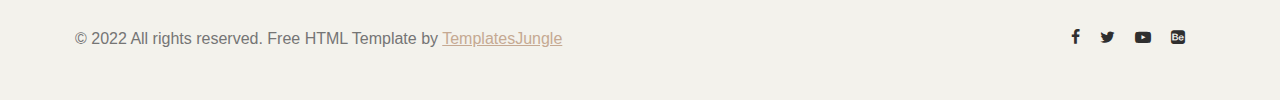
<file: shop.html>
<!DOCTYPE html>
	<html lang="en">
	<head>
		<title>Book Store</title>
		<meta charset="utf-8">
	    <meta http-equiv="X-UA-Compatible" content="IE=edge">
	    <meta name="viewport" content="width=device-width, initial-scale=1.0">
	    <meta name="format-detection" content="telephone=no">
	    <meta name="apple-mobile-web-app-capable" content="yes">
	    <meta name="author" content="">
	    <meta name="keywords" content="">
	    <meta name="description" content="">

	    <link rel="stylesheet" type="text/css" href="css/normalize.css">
	    <link rel="stylesheet" type="text/css" href="icomoon/icomoon.css">
	    <link rel="stylesheet" type="text/css" href="css/vendor.css">
	    <link rel="stylesheet" type="text/css" href="style.css">

		<!-- script
		================================================== -->
		<script src="js/modernizr.js"></script>

	</head>

<body>


<div id="header-wrap">
	
	<div class="top-content">
		<div class="container">
			<div class="row">
				<div class="col-md-6">
					<div class="social-links">
						<ul>
							<li>
								<a href="#"><i class="icon icon-facebook"></i></a>
							</li>
							<li>
								<a href="#"><i class="icon icon-twitter"></i></a>
							</li>
							<li>
								<a href="#"><i class="icon icon-youtube-play"></i></a>
							</li>
							<li>
								<a href="#"><i class="icon icon-behance-square"></i></a>
							</li>
						</ul>
					</div><!--social-links-->
				</div>
				<div class="col-md-6">
					<div class="right-element">
						<a href="#" class="user-account for-buy"><i class="icon icon-user"></i><span>Account</span></a>
						<a href="#" class="cart for-buy"><i class="icon icon-clipboard"></i><span>Cart:(0 $)</span></a>

						<div class="action-menu">

							<div class="search-bar">
								<a href="#" class="search-button search-toggle" data-selector="#header-wrap">
									<i class="icon icon-search"></i>
								</a>
								<form role="search" method="get" class="search-box">
									<input class="search-field text search-input" placeholder="Search" type="search">
								</form>
							</div>
						</div>

					</div><!--top-right-->
				</div>
				
			</div>
		</div>
	</div><!--top-content-->

	<header id="header">
		<div class="container">
			<div class="row">

				<div class="col-md-2">
					<div class="main-logo">
						<a href="index.html"><img src="images/main-logo.png" alt="logo"></a>
					</div>

				</div>

				<div class="col-md-10">
					
					<nav id="navbar">
						<div class="main-menu stellarnav">
							<ul class="menu-list">
								<li class="menu-item active"><a href="#home" data-effect="Home">Home</a></li>
								<li class="menu-item"><a href="#about" class="nav-link" data-effect="About">About</a></li>
								<li class="menu-item has-sub">
									<a href="#pages" class="nav-link" data-effect="Pages">Pages</a>

									<ul>
								        <li class="active"><a href="index.html">Home</a></li>
								        <li><a href="about.html">About</a></li>
								        <li><a href="styles.html">Styles</a></li>
								        <li><a href="blog.html">Blog</a></li>
								        <li><a href="single-post.html">Post Single</a></li>
								        <li><a href="shop.html">Our Store</a></li>
								        <li><a href="single-product.html">Product Single</a></li>
								        <li><a href="contact.html">Contact</a></li>
								        <li><a href="thank-you.html">Thank You</a></li>
								     </ul>

								</li>
								<li class="menu-item"><a href="#popular-books" class="nav-link" data-effect="Shop">Shop</a></li>
								<li class="menu-item"><a href="#latest-blog" class="nav-link" data-effect="Articles">Articles</a></li>
								<li class="menu-item"><a href="#contact" class="nav-link" data-effect="Contact">Contact Us</a></li>
							</ul>

							<div class="hamburger">
				                <span class="bar"></span>
				                <span class="bar"></span>
				                <span class="bar"></span>
				            </div>

						</div>
					</nav>

				</div>

			</div>
		</div>
	</header>
		
</div><!--header-wrap-->

<div>
	<div class="container">
		<div class="row">
			<div class="col-md-12">			
				<div class="colored">
					<h1 class="page-title">Shop</h1>
					<div class="breadcum-items">
						<span class="item"><a href="index.html">Home /</a></span>
						<span class="item colored">Shop</span>
					</div>
				</div>
			</div>
		</div>
	</div>
</div><!--site-banner-->

<section class="padding-large">
	<div class="container">
		<div class="row">

			<div class="products-grid grid">

			  	<figure class="product-style">
					<img src="images/tab-item1.jpg" alt="Books" class="product-item">
					<button type="button" class="add-to-cart" data-product-tile="add-to-cart">Add to Cart</button>
					<figcaption>
						<h3>Portrait photography</h3>
						<p>Adam Silber</p>
						<div class="item-price">$ 40.00</div>
					</figcaption>
				</figure>

			  	<figure class="product-style">
					<img src="images/tab-item2.jpg" alt="Books" class="product-item">
					<button type="button" class="add-to-cart" data-product-tile="add-to-cart">Add to Cart</button>
					<figcaption>
						<h3>Once upon a time</h3>
						<p>Klien Marry</p>
						<div class="item-price">$ 35.00</div>
					</figcaption>
				</figure>

			  	<figure class="product-style">
					<img src="images/tab-item3.jpg" alt="Books" class="product-item">
					<button type="button" class="add-to-cart" data-product-tile="add-to-cart">Add to Cart</button>
					<figcaption>
						<h3>Tips of simple lifestyle</h3>
						<p>Bratt Smith</p>
						<div class="item-price">$ 40.00</div>
					</figcaption>
				</figure>

			  	<figure class="product-style">
					<img src="images/tab-item4.jpg" alt="Books" class="product-item">
					<button type="button" class="add-to-cart" data-product-tile="add-to-cart">Add to Cart</button>
					<figcaption>
						<h3>Just felt from outside</h3>
						<p>Nicole Wilson</p>
						<div class="item-price">$ 40.00</div>
					</figcaption>
				</figure>

			  	<figure class="product-style">
					<img src="images/tab-item5.jpg" alt="Books" class="product-item">
					<button type="button" class="add-to-cart" data-product-tile="add-to-cart">Add to Cart</button>
					<figcaption>
						<h3>Peaceful Enlightment</h3>
						<p>Marmik Lama</p>
						<div class="item-price">$ 40.00</div>
					</figcaption>
				</figure>

			  	<figure class="product-style">
					<img src="images/tab-item6.jpg" alt="Books" class="product-item">
					<button type="button" class="add-to-cart" data-product-tile="add-to-cart">Add to Cart</button>
					<figcaption>
						<h3>Great travel at desert</h3>
						<p>Sanchit Howdy</p>
						<div class="item-price">$ 40.00</div>
					</figcaption>
				</figure>

			  	<figure class="product-style">
					<img src="images/tab-item7.jpg" alt="Books" class="product-item">
					<button type="button" class="add-to-cart" data-product-tile="add-to-cart">Add to Cart</button>
					<figcaption>
						<h3>Life among the pirates</h3>
						<p>Armor Ramsey</p>
						<div class="item-price">$ 40.00</div>
					</figcaption>
				</figure>

			  	<figure class="product-style">
					<img src="images/tab-item8.jpg" alt="Books" class="product-item">
					<button type="button" class="add-to-cart" data-product-tile="add-to-cart">Add to Cart</button>
					<figcaption>
						<h3>Simple way of piece life</h3>
						<p>Armor Ramsey</p>
						<div class="item-price">$ 40.00</div>
					</figcaption>
				</figure>

	    	</div>

		</div>
	</div>
</section>


<footer id="footer">
	<div class="container">
		<div class="row">

			<div class="col-md-4">
				
				<div class="footer-item">
					<div class="company-brand">
						<img src="images/main-logo.png" alt="logo" class="footer-logo">
						<p>Lorem ipsum dolor sit amet, consectetur adipiscing elit. Sagittis sed ptibus liberolectus nonet psryroin. Amet sed lorem posuere sit iaculis amet, ac urna. Adipiscing fames semper erat ac in suspendisse iaculis.</p>
					</div>
				</div>
				
			</div>

			<div class="col-md-2">

				<div class="footer-menu">
					<h5>About Us</h5>
					<ul class="menu-list">
						<li class="menu-item">
							<a href="#">vision</a>
						</li>
						<li class="menu-item">
							<a href="#">articles </a>
						</li>
						<li class="menu-item">
							<a href="#">careers</a>
						</li>
						<li class="menu-item">
							<a href="#">service terms</a>
						</li>
						<li class="menu-item">
							<a href="#">donate</a>
						</li>
					</ul>
				</div>

			</div>
			<div class="col-md-2">

				<div class="footer-menu">
					<h5>Discover</h5>
					<ul class="menu-list">
						<li class="menu-item">
							<a href="#">Home</a>
						</li>
						<li class="menu-item">
							<a href="#">Books</a>
						</li>
						<li class="menu-item">
							<a href="#">Authors</a>
						</li>
						<li class="menu-item">
							<a href="#">Subjects</a>
						</li>
						<li class="menu-item">
							<a href="#">Advanced Search</a>
						</li>
					</ul>
				</div>

			</div>
			<div class="col-md-2">

				<div class="footer-menu">
					<h5>My account</h5>
					<ul class="menu-list">
						<li class="menu-item">
							<a href="#">Sign In</a>
						</li>
						<li class="menu-item">
							<a href="#">View Cart</a>
						</li>
						<li class="menu-item">
							<a href="#">My Wishtlist</a>
						</li>
						<li class="menu-item">
							<a href="#">Track My Order</a>
						</li>
					</ul>
				</div>

			</div>
			<div class="col-md-2">

				<div class="footer-menu">
					<h5>Help</h5>
					<ul class="menu-list">
						<li class="menu-item">
							<a href="#">Help center</a>
						</li>
						<li class="menu-item">
							<a href="#">Report a problem</a>
						</li>
						<li class="menu-item">
							<a href="#">Suggesting edits</a>
						</li>
						<li class="menu-item">
							<a href="#">Contact us</a>
						</li>
					</ul>
				</div>

			</div>

		</div>
		<!-- / row -->

	</div>
</footer>

<div id="footer-bottom">
	<div class="container">
		<div class="row">
			<div class="col-md-12">

				<div class="copyright">
					<div class="row">

						<div class="col-md-6">
							<p>© 2022 All rights reserved. Free HTML Template by <a href="https://www.templatesjungle.com/" target="_blank">TemplatesJungle</a></p>
						</div>

						<div class="col-md-6">
							<div class="social-links align-right">
								<ul>
									<li>
										<a href="#"><i class="icon icon-facebook"></i></a>
									</li>
									<li>
										<a href="#"><i class="icon icon-twitter"></i></a>
									</li>
									<li>
										<a href="#"><i class="icon icon-youtube-play"></i></a>
									</li>
									<li>
										<a href="#"><i class="icon icon-behance-square"></i></a>
									</li>
								</ul>
							</div>
						</div>

					</div>
				</div><!--grid-->

			</div><!--footer-bottom-content-->
		</div>
	</div>
</div>

<script src="js/jquery-1.11.0.min.js"></script>
<script src="js/plugins.js"></script>
<script src="js/script.js"></script>

</body>
</html>
</file>
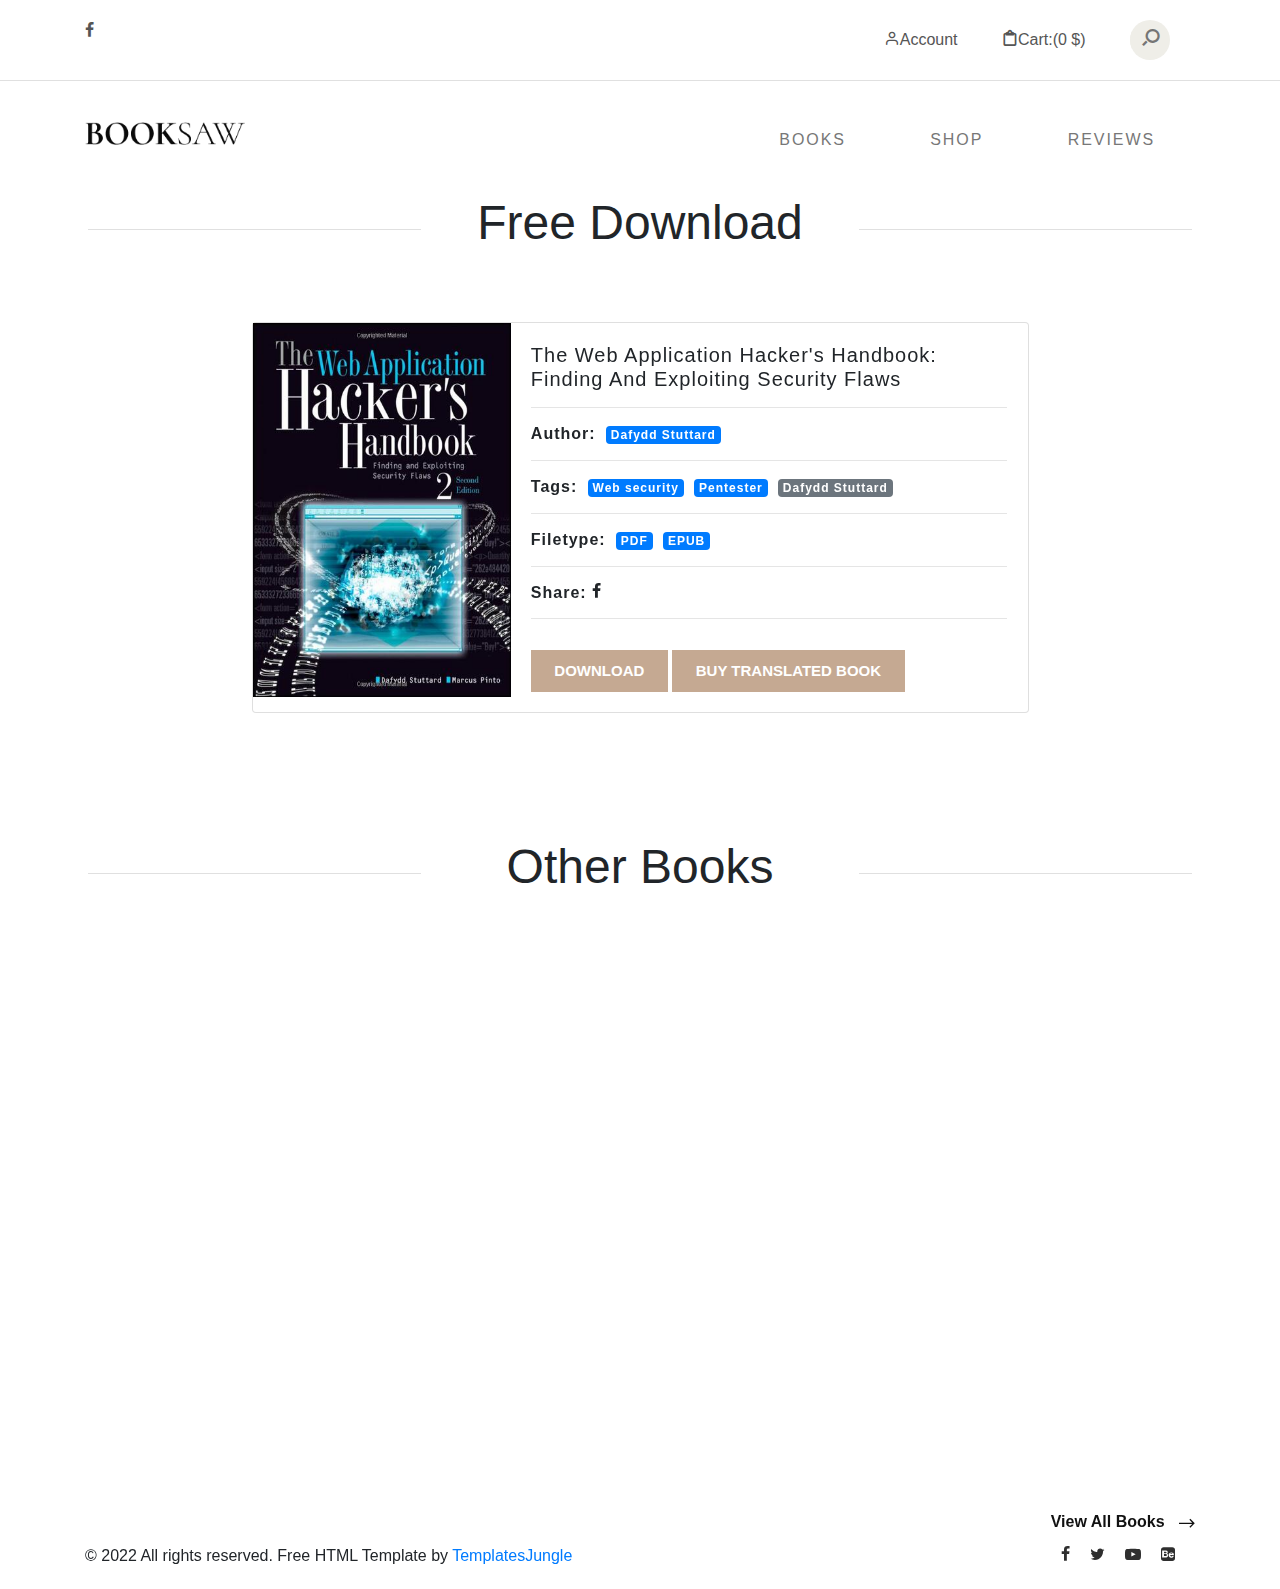
<file: single-book.html>
<!DOCTYPE html>
<html lang="en">

<head>
	<title>Book Store</title>
	<meta charset="utf-8">
	<meta http-equiv="X-UA-Compatible" content="IE=edge">
	<meta name="viewport" content="width=device-width, initial-scale=1.0">
	<meta name="format-detection" content="telephone=no">
	<meta name="apple-mobile-web-app-capable" content="yes">
	<meta name="author" content="">
	<meta name="keywords" content="">
	<meta name="description" content="">

	<link rel="stylesheet" type="text/css" href="css/normalize.css">
	<link rel="stylesheet" type="text/css" href="icomoon/icomoon.css">
	<link rel="stylesheet" type="text/css" href="css/vendor.css">
	<link rel="stylesheet" type="text/css" href="style.css">
	<link rel="stylesheet" href="https://cdn.jsdelivr.net/npm/bootstrap@4.0.0/dist/css/bootstrap.min.css"
		integrity="sha384-Gn5384xqQ1aoWXA+058RXPxPg6fy4IWvTNh0E263XmFcJlSAwiGgFAW/dAiS6JXm" crossorigin="anonymous">
	<script src="https://code.jquery.com/jquery-3.2.1.slim.min.js"
		integrity="sha384-KJ3o2DKtIkvYIK3UENzmM7KCkRr/rE9/Qpg6aAZGJwFDMVNA/GpGFF93hXpG5KkN"
		crossorigin="anonymous"></script>
	<script src="https://cdn.jsdelivr.net/npm/popper.js@1.12.9/dist/umd/popper.min.js"
		integrity="sha384-ApNbgh9B+Y1QKtv3Rn7W3mgPxhU9K/ScQsAP7hUibX39j7fakFPskvXusvfa0b4Q"
		crossorigin="anonymous"></script>
	<script src="https://cdn.jsdelivr.net/npm/bootstrap@4.0.0/dist/js/bootstrap.min.js"
		integrity="sha384-JZR6Spejh4U02d8jOt6vLEHfe/JQGiRRSQQxSfFWpi1MquVdAyjUar5+76PVCmYl"
		crossorigin="anonymous"></script>

	<!-- script
		================================================== -->
	<script src="js/modernizr.js"></script>

</head>

<body>

	<div id="header-wrap">

		<div class="top-content">
			<div class="container">
				<div class="row">
					<div class="col-md-6">
						<div class="social-links">
							<ul>
								<li>
									<a href="#"><i class="icon icon-facebook"></i></a>
								</li>
								<!-- <li>
								<a href="#"><i class="icon icon-twitter"></i></a>
							</li>
							<li>
								<a href="#"><i class="icon icon-youtube-play"></i></a>
							</li>
							<li>
								<a href="#"><i class="icon icon-behance-square"></i></a>
							</li> -->
							</ul>
						</div>
						<!--social-links-->
					</div>
					<div class="col-md-6">
						<div class="right-element">
							<a href="#" class="user-account for-buy"><i
									class="icon icon-user"></i><span>Account</span></a>
							<a href="#" class="cart for-buy"><i class="icon icon-clipboard"></i><span>Cart:(0
									$)</span></a>

							<div class="action-menu">

								<div class="search-bar">
									<a href="#" class="search-button search-toggle" data-selector="#header-wrap">
										<i class="icon icon-search"></i>
									</a>
									<form role="search" method="get" class="search-box">
										<input class="search-field text search-input" placeholder="Search"
											type="search">
									</form>
								</div>
							</div>

						</div>
						<!--top-right-->
					</div>

				</div>
			</div>
		</div>
		<!--top-content-->

		<header id="header">
			<div class="container">
				<div class="row">

					<div class="col-md-2">
						<div class="main-logo">
							<a href="index.html"><img src="images/main-logo.png" alt="logo"></a>
						</div>

					</div>

					<div class="col-md-10">

						<nav id="navbar">
							<div class="main-menu stellarnav">
								<ul class="menu-list">
									<li class="menu-item"><a href="#about" class="nav-link"
											data-effect="About">Books</a></li>

									<li class="menu-item"><a href="#popular-books" class="nav-link"
											data-effect="Shop">Shop</a></li>
									<li class="menu-item"><a href="#latest-blog" class="nav-link"
											data-effect="Articles">Reviews</a></li>
									<!-- <li class="menu-item"><a href="#contact" class="nav-link" data-effect="Contact">SecNews</a></li> -->
								</ul>

								<div class="hamburger">
									<span class="bar"></span>
									<span class="bar"></span>
									<span class="bar"></span>
								</div>

							</div>
						</nav>

					</div>

				</div>
			</div>
		</header>

	</div>
	<!--header-wrap-->



	<section id="detail-book">
		<div class="container">
			<div class="row">
				<div class="col-md-12">

					<div class="section-header align-center">
						<h3 class="section-title">Free Download</h3>
					</div>

					<div class="product-list" data-aos="fade-up">
						<div class="card mb-6" style="max-width: 70%; margin: 0 auto;">

							<div class="row no-gutters">
								<div class="col-md-4">
									<img src="images/webhackerhandbook.jpg" alt="...">
								</div>
								<div class="col-md-8">
									<div class="card-body">
										<h5 class="card-title">The Web Application Hacker's Handbook: Finding And
											Exploiting Security Flaws</h5>
										<hr>
										<h6 class="card-text"><strong>Author: </strong> <span
												class="badge badge-primary">Dafydd Stuttard</span>
										</h6>
										<hr>
										<h6 class="card-text"><strong>Tags: </strong> <span
												class="badge badge-primary">Web security</span>
											<span class="badge badge-primary">Pentester</span>
											<span class="badge badge-secondary">Dafydd Stuttard</span>
										</h6>
										<hr>
										<h6 class="card-text"><strong>Filetype: </strong> <span
												class="badge badge-primary">PDF</span>
											<span class="badge badge-primary">EPUB</span>
										</h6>

										<hr>
										<h6 class="card-text"><strong>Share: </strong> <span></span>
											<a href="#"><i class="icon icon-facebook"></i></a></span>


										</h6>
										<hr>

										<a href="#" class="btn btn-primary">Download</a>
										<a href="#" class="btn btn-success">Buy translated book</a>
									</div>
								</div>
							</div>
						</div>
						<!--ft-books-slider-->
					</div>
					<!--grid-->


				</div>
				<!--inner-content-->
			</div>


		</div>
	</section>

	<section id="featured-books">
		<div class="container">
			<div class="row">
				<div class="col-md-12">

					<div class="section-header align-center">
						<h3 class="section-title">Other Books</h3>
					</div>

					<div class="product-list" data-aos="fade-up">
						<div class="row">

							<div class="col-md-3">
								<figure class="product-style">
									<img src="images/product-item1.jpg" alt="Books" class="product-item">
									<button type="button" class="add-to-cart"
										data-product-tile="add-to-cart">Download</button>
									<figcaption>
										<h3>The Web Application Hacker's Handbook: Finding and Exploiting Security Flaws
										</h3>
										<p><span class="badge badge-primary">Web security</span>
											<span class="badge badge-primary">Pentester</span>
											<span class="badge badge-secondary">Dafydd Stuttard</span>

										</p>
									</figcaption>
								</figure>
							</div>

							<div class="col-md-3">
								<figure class="product-style">
									<img src="images/product-item2.jpg" alt="Books" class="product-item">
									<button type="button" class="add-to-cart"
										data-product-tile="add-to-cart">Download</button>
									<figcaption>
										<h3>The Hacker Playbook 3: Practical Guide To Penetration Testing</h3>
										<p><span class="badge badge-primary">Offensive</span>
											<span class="badge badge-primary">Redteam</span>
											<span class="badge badge-secondary">Peter Kim</span>
										</p>
									</figcaption>
								</figure>
							</div>

							<div class="col-md-3">
								<figure class="product-style">
									<img src="images/product-item3.jpg" alt="Books" class="product-item">
									<button type="button" class="add-to-cart"
										data-product-tile="add-to-cart">Download</button>
									<figcaption>
										<h3>Bug Bounty Bootcamp: The Guide to Finding and Reporting Web Vulnerabilities
										</h3>
										<p><span class="badge badge-primary">Pentester</span>
											<span class="badge badge-primary">Bug bounty</span>
											<span class="badge badge-secondary">Vickie Li</span>
										</p>
									</figcaption>
								</figure>
							</div>

							<div class="col-md-3">
								<figure class="product-style">
									<img src="images/product-item4.jpg" alt="Books" class="product-item">
									<button type="button" class="add-to-cart"
										data-product-tile="add-to-cart">Download</button>
									<figcaption>
										<h3>Handbook for CTFers</h3>
										<p><span class="badge badge-primary">CTF</span>
											<span class="badge badge-secondary">Nu1L Team</span>
										</p>
									</figcaption>
								</figure>
							</div>

						</div>
						<!--ft-books-slider-->
					</div>
					<!--grid-->


				</div>
				<!--inner-content-->
			</div>

			<div class="row">
				<div class="col-md-12">

					<div class="btn-wrap align-right">
						<a href="#" class="btn-accent-arrow">View all Books <i class="icon icon-ns-arrow-right"></i></a>
					</div>

				</div>
			</div>
		</div>
	</section>





	<div id="footer-bottom">
		<div class="container">
			<div class="row">
				<div class="col-md-12">

					<div class="copyright">
						<div class="row">

							<div class="col-md-6">
								<p>© 2022 All rights reserved. Free HTML Template by <a
										href="https://www.templatesjungle.com/" target="_blank">TemplatesJungle</a></p>
							</div>

							<div class="col-md-6">
								<div class="social-links align-right">
									<ul>
										<li>
											<a href="#"><i class="icon icon-facebook"></i></a>
										</li>
										<li>
											<a href="#"><i class="icon icon-twitter"></i></a>
										</li>
										<li>
											<a href="#"><i class="icon icon-youtube-play"></i></a>
										</li>
										<li>
											<a href="#"><i class="icon icon-behance-square"></i></a>
										</li>
									</ul>
								</div>
							</div>

						</div>
					</div>
					<!--grid-->

				</div>
				<!--footer-bottom-content-->
			</div>
		</div>
	</div>

	<script src="js/jquery-1.11.0.min.js"></script>
	<script src="js/plugins.js"></script>
	<script src="js/script.js"></script>

</body>

</html>
</file>
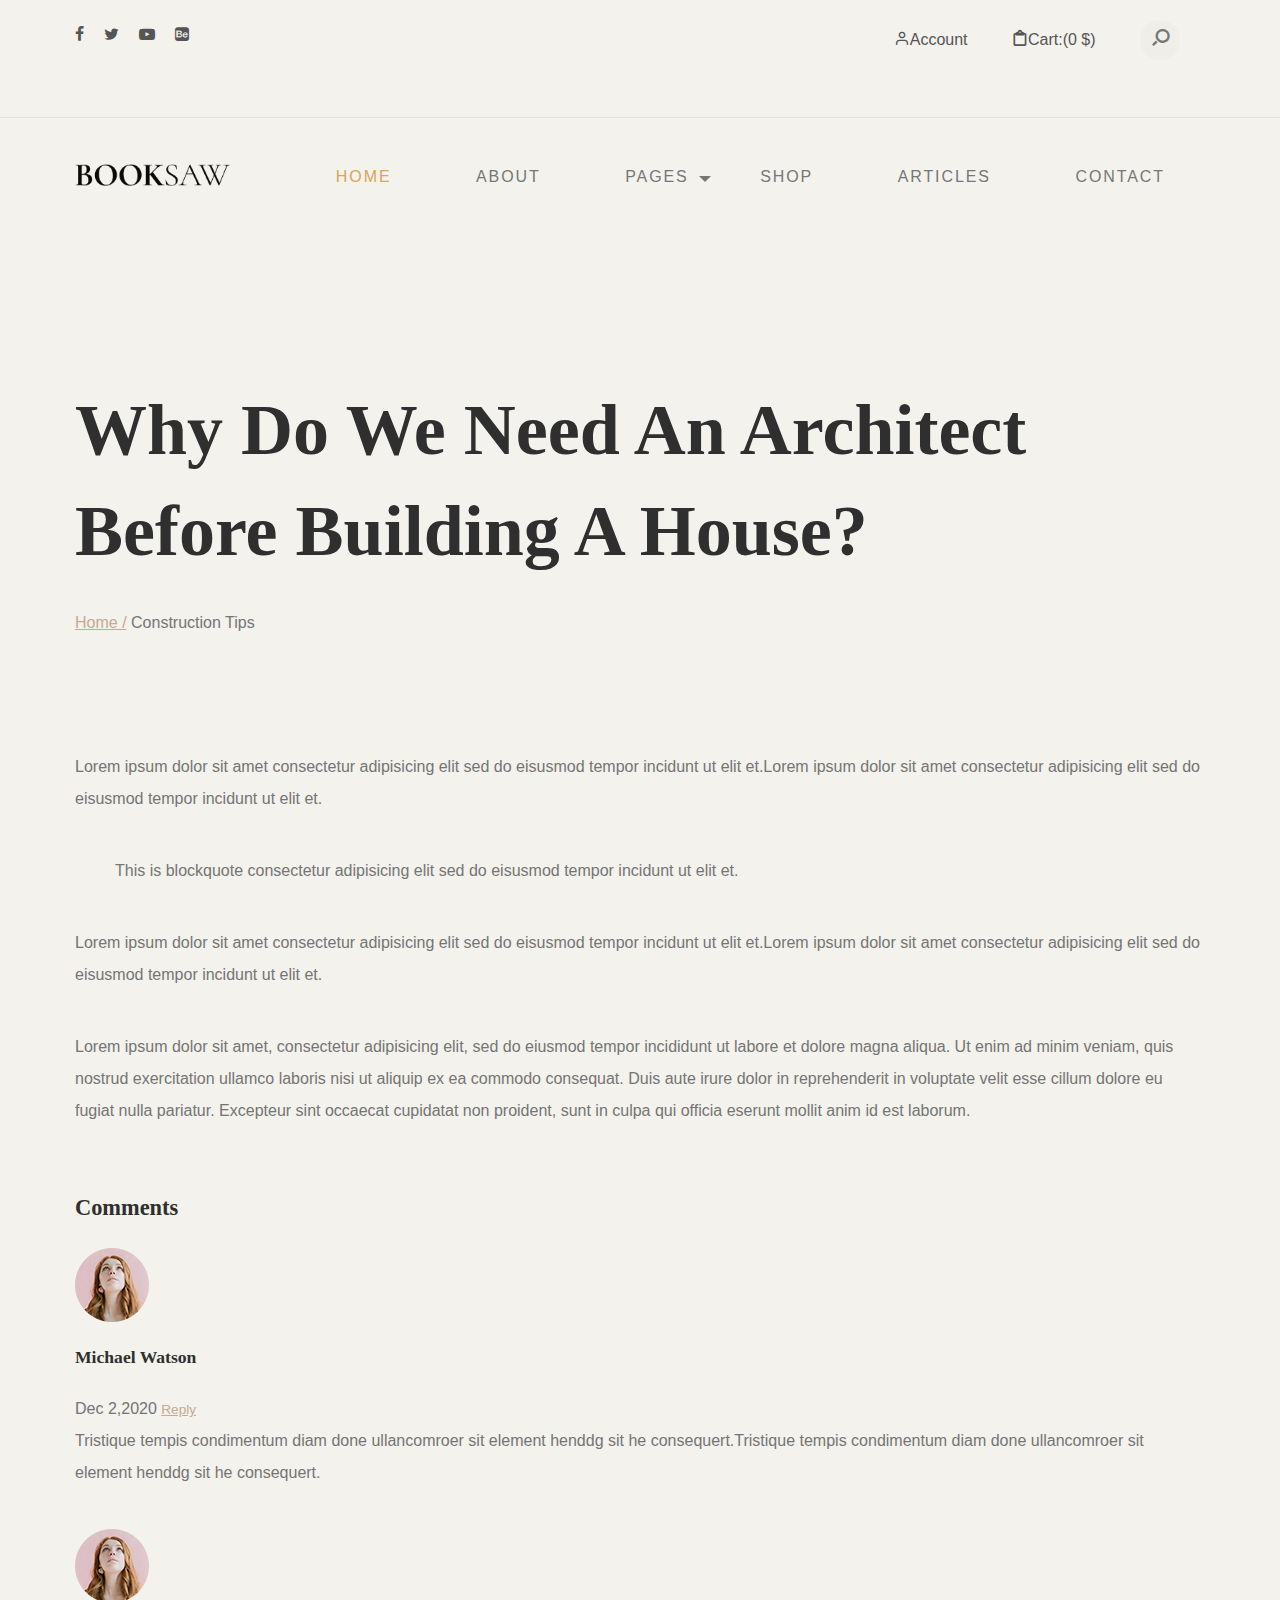
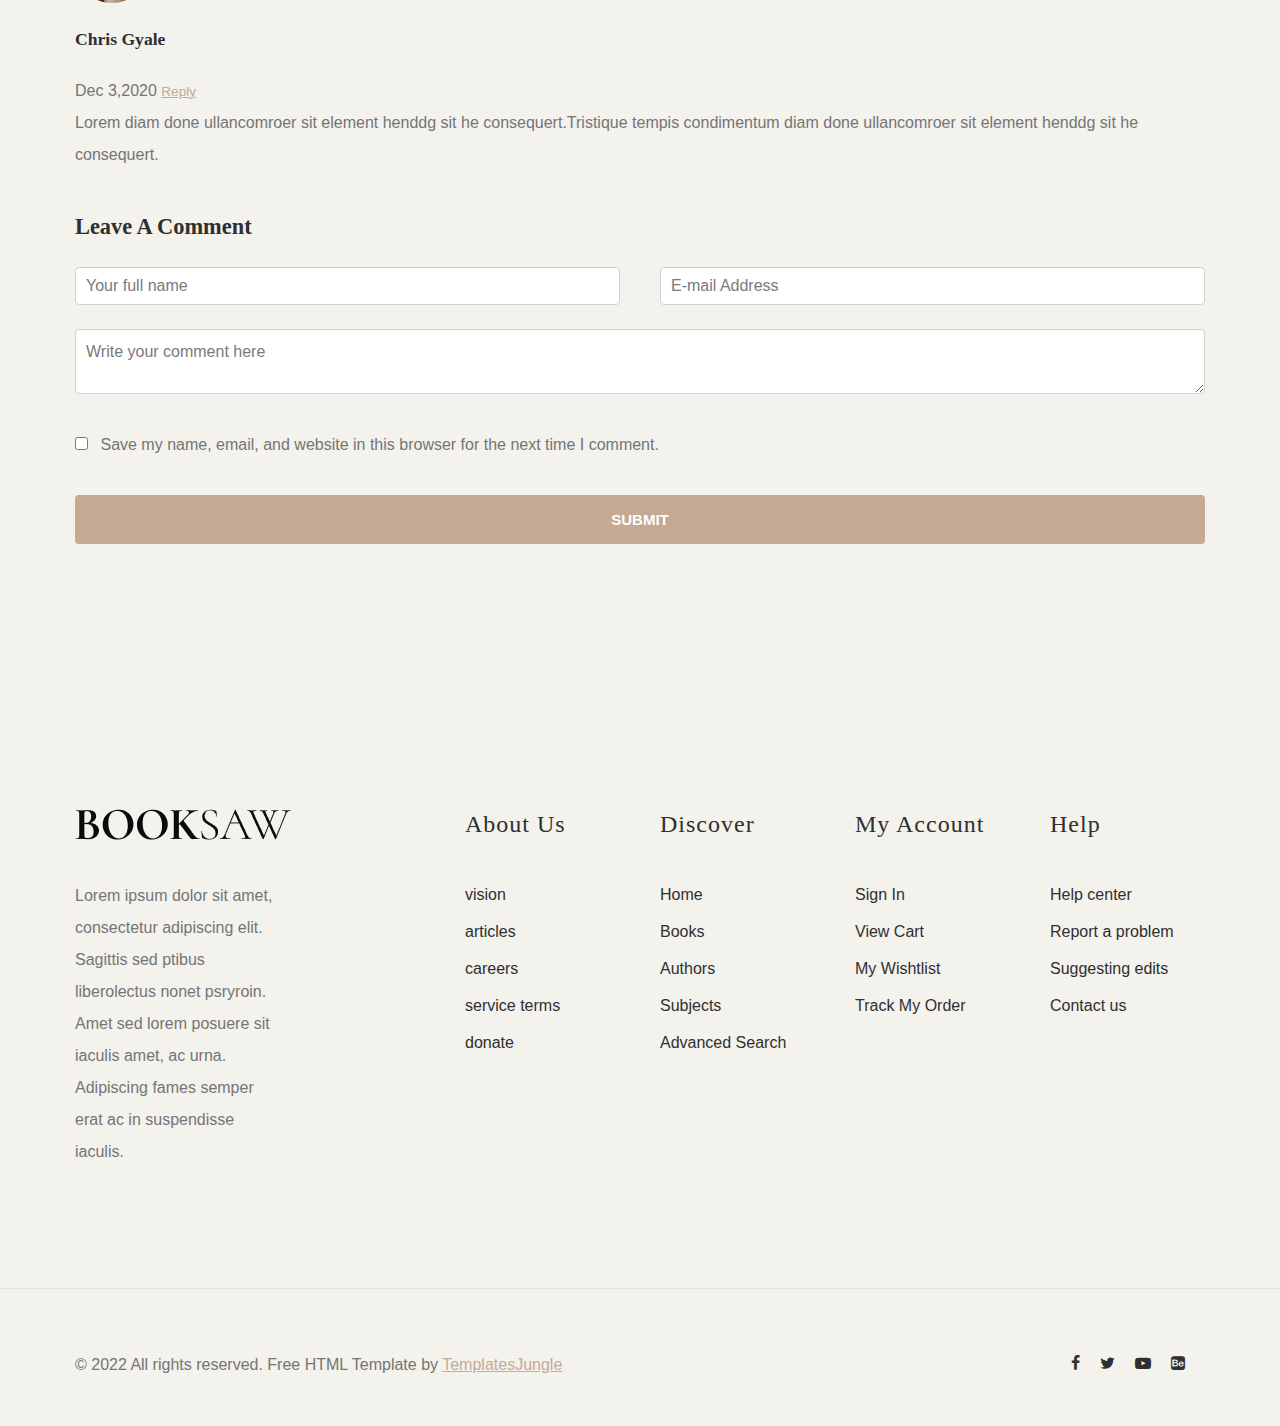
<file: single-post.html>
<!DOCTYPE html>
	<html lang="en">
	<head>
		<title>Book Store</title>
		<meta charset="utf-8">
	    <meta http-equiv="X-UA-Compatible" content="IE=edge">
	    <meta name="viewport" content="width=device-width, initial-scale=1.0">
	    <meta name="format-detection" content="telephone=no">
	    <meta name="apple-mobile-web-app-capable" content="yes">
	    <meta name="author" content="">
	    <meta name="keywords" content="">
	    <meta name="description" content="">

	    <link rel="stylesheet" type="text/css" href="css/normalize.css">
	    <link rel="stylesheet" type="text/css" href="icomoon/icomoon.css">
	    <link rel="stylesheet" type="text/css" href="css/vendor.css">
	    <link rel="stylesheet" type="text/css" href="style.css">

		<!-- script
		================================================== -->
		<script src="js/modernizr.js"></script>

	</head>

<body>


<div id="header-wrap">
	
	<div class="top-content">
		<div class="container">
			<div class="row">
				<div class="col-md-6">
					<div class="social-links">
						<ul>
							<li>
								<a href="#"><i class="icon icon-facebook"></i></a>
							</li>
							<li>
								<a href="#"><i class="icon icon-twitter"></i></a>
							</li>
							<li>
								<a href="#"><i class="icon icon-youtube-play"></i></a>
							</li>
							<li>
								<a href="#"><i class="icon icon-behance-square"></i></a>
							</li>
						</ul>
					</div><!--social-links-->
				</div>
				<div class="col-md-6">
					<div class="right-element">
						<a href="#" class="user-account for-buy"><i class="icon icon-user"></i><span>Account</span></a>
						<a href="#" class="cart for-buy"><i class="icon icon-clipboard"></i><span>Cart:(0 $)</span></a>

						<div class="action-menu">

							<div class="search-bar">
								<a href="#" class="search-button search-toggle" data-selector="#header-wrap">
									<i class="icon icon-search"></i>
								</a>
								<form role="search" method="get" class="search-box">
									<input class="search-field text search-input" placeholder="Search" type="search">
								</form>
							</div>
						</div>

					</div><!--top-right-->
				</div>
				
			</div>
		</div>
	</div><!--top-content-->

	<header id="header">
		<div class="container">
			<div class="row">

				<div class="col-md-2">
					<div class="main-logo">
						<a href="index.html"><img src="images/main-logo.png" alt="logo"></a>
					</div>

				</div>

				<div class="col-md-10">
					
					<nav id="navbar">
						<div class="main-menu stellarnav">
							<ul class="menu-list">
								<li class="menu-item active"><a href="#home" data-effect="Home">Home</a></li>
								<li class="menu-item"><a href="#about" class="nav-link" data-effect="About">About</a></li>
								<li class="menu-item has-sub">
									<a href="#pages" class="nav-link" data-effect="Pages">Pages</a>

									<ul>
								        <li class="active"><a href="index.html">Home</a></li>
								        <li><a href="about.html">About</a></li>
								        <li><a href="styles.html">Styles</a></li>
								        <li><a href="blog.html">Blog</a></li>
								        <li><a href="single-post.html">Post Single</a></li>
								        <li><a href="shop.html">Our Store</a></li>
								        <li><a href="single-product.html">Product Single</a></li>
								        <li><a href="contact.html">Contact</a></li>
								        <li><a href="thank-you.html">Thank You</a></li>
								     </ul>

								</li>
								<li class="menu-item"><a href="#popular-books" class="nav-link" data-effect="Shop">Shop</a></li>
								<li class="menu-item"><a href="#latest-blog" class="nav-link" data-effect="Articles">Articles</a></li>
								<li class="menu-item"><a href="#contact" class="nav-link" data-effect="Contact">Contact</a></li>
							</ul>

							<div class="hamburger">
				                <span class="bar"></span>
				                <span class="bar"></span>
				                <span class="bar"></span>
				            </div>

						</div>
					</nav>

				</div>

			</div>
		</div>
	</header>
		
</div><!--header-wrap-->

<section>
	<div class="container">
		<div class="row">
			<div class="col-md-12">			
				<h1 class="page-title">Why Do We Need An Architect Before Building a House?</h1>
				<div class="breadcrumbs">
					<span class="item"><a href="index.html">Home /</a></span>
					<span class="item">Construction Tips</span>
				</div>
			</div>
		</div>
	</div>
</section>

<section class="padding-large">
	<div class="container">
		<div class="row">

			<div class="col-md-12">

				<div class="post-content">
					<p>Lorem ipsum dolor sit amet consectetur adipisicing elit sed do eisusmod tempor incidunt ut elit et.Lorem ipsum dolor sit amet consectetur adipisicing elit sed do eisusmod tempor incidunt ut elit et.</p>
					<blockquote>This is blockquote consectetur adipisicing elit sed do eisusmod tempor incidunt ut elit et.</blockquote>

					<p>Lorem ipsum dolor sit amet consectetur adipisicing elit sed do eisusmod tempor incidunt ut elit et.Lorem ipsum dolor sit amet consectetur adipisicing elit sed do eisusmod tempor incidunt ut elit et.</p>

					<p>Lorem ipsum dolor sit amet, consectetur adipisicing elit, sed do eiusmod tempor incididunt ut labore et dolore magna aliqua. Ut enim ad minim veniam, quis nostrud exercitation ullamco laboris nisi ut aliquip ex ea commodo consequat. Duis aute irure dolor in reprehenderit in voluptate velit esse cillum dolore eu fugiat nulla pariatur. Excepteur sint occaecat cupidatat non proident, sunt in culpa qui officia eserunt mollit anim id est laborum.</p>
					
				</div><!--post-content-->

			</div>

		</div>

		<div class="row">
			<div class="col-md-12">
				
				<section class="comments-wrap mb-4">
					<h3>Comments</h3>
					<div class="comment-list mt-4">

						<article class="flex-container d-flex mb-3">
							<img src="images/default.png" alt="default" class="commentorImg">
							<div class="author-post">
								<div class="comment-meta d-flex">
									<h4>Michael Watson</h4>
									<span class="meta-date">Dec 2,2020</span>
									<small class="comments-reply"><a href="#"><i class="icon icon-mail-reply"></i>Reply</a></small>
								</div><!--meta-tags-->

								<p>Tristique tempis condimentum diam done ullancomroer sit element henddg sit he consequert.Tristique tempis condimentum diam done ullancomroer sit element henddg sit he consequert.</p>
							</div>

						</article><!--flex-container-->

						<div class="child-comments">
							<article class="flex-container d-flex">
								<img src="images/default.png" alt="sara" class="commentorImg">
								<div class="author-post">
									<div class="comment-meta d-flex">
										<h4>Chris Gyale</h4>
										<span class="meta-date">Dec 3,2020</span>
										<small class="comments-reply"><a href="#"><i class="icon icon-mail-reply"></i>Reply</a></small>
									</div><!--meta-tags-->

									<p>Lorem diam done ullancomroer sit element henddg sit he consequert.Tristique tempis condimentum diam done ullancomroer sit element henddg sit he consequert.</p>
								</div>

							</article><!--flex-container-->
						</div><!--child-comments-->

					</div><!--comment-list-->

				</section>

				<section class="comment-respond  mb-5">			
					<h3>Leave a Comment</h3>
					<form method="post" class="form-group mt-3">
						
						<div class="row">
							<div class="col-md-6">
								<input class="u-full-width" type="text" name="author" id="author" class="form-control mb-4 mr-4"  placeholder="Your full name">
							</div>
							<div class="col-md-6">
								<input class="u-full-width" type="email" name="email" id="email" class="form-control mb-4"  placeholder="E-mail Address">
							</div>
						</div>

						<div class="row">
							<div class="col-md-12">
								<textarea class="u-full-width" id="comment" class="form-control mb-4" name="comment" placeholder="Write your comment here" rows="20"></textarea>
							</div>
							<div class="col-md-12">
								<label class="example-send-yourself-copy">
								    <input type="checkbox">
								    <span class="label-body">Save my name, email, and website in this browser for the next time I comment.</span>
								</label>
							</div>
							<div class="col-md-12">
								<input class="btn btn-rounded btn-large btn-full" type="submit" value="Submit">
							</div>
						</div>

					</form>
				</section>

			</div>
		</div>

	</div>
</section>


<footer id="footer">
	<div class="container">
		<div class="row">

			<div class="col-md-4">
				
				<div class="footer-item">
					<div class="company-brand">
						<img src="images/main-logo.png" alt="logo" class="footer-logo">
						<p>Lorem ipsum dolor sit amet, consectetur adipiscing elit. Sagittis sed ptibus liberolectus nonet psryroin. Amet sed lorem posuere sit iaculis amet, ac urna. Adipiscing fames semper erat ac in suspendisse iaculis.</p>
					</div>
				</div>
				
			</div>

			<div class="col-md-2">

				<div class="footer-menu">
					<h5>About Us</h5>
					<ul class="menu-list">
						<li class="menu-item">
							<a href="#">vision</a>
						</li>
						<li class="menu-item">
							<a href="#">articles </a>
						</li>
						<li class="menu-item">
							<a href="#">careers</a>
						</li>
						<li class="menu-item">
							<a href="#">service terms</a>
						</li>
						<li class="menu-item">
							<a href="#">donate</a>
						</li>
					</ul>
				</div>

			</div>
			<div class="col-md-2">

				<div class="footer-menu">
					<h5>Discover</h5>
					<ul class="menu-list">
						<li class="menu-item">
							<a href="#">Home</a>
						</li>
						<li class="menu-item">
							<a href="#">Books</a>
						</li>
						<li class="menu-item">
							<a href="#">Authors</a>
						</li>
						<li class="menu-item">
							<a href="#">Subjects</a>
						</li>
						<li class="menu-item">
							<a href="#">Advanced Search</a>
						</li>
					</ul>
				</div>

			</div>
			<div class="col-md-2">

				<div class="footer-menu">
					<h5>My account</h5>
					<ul class="menu-list">
						<li class="menu-item">
							<a href="#">Sign In</a>
						</li>
						<li class="menu-item">
							<a href="#">View Cart</a>
						</li>
						<li class="menu-item">
							<a href="#">My Wishtlist</a>
						</li>
						<li class="menu-item">
							<a href="#">Track My Order</a>
						</li>
					</ul>
				</div>

			</div>
			<div class="col-md-2">

				<div class="footer-menu">
					<h5>Help</h5>
					<ul class="menu-list">
						<li class="menu-item">
							<a href="#">Help center</a>
						</li>
						<li class="menu-item">
							<a href="#">Report a problem</a>
						</li>
						<li class="menu-item">
							<a href="#">Suggesting edits</a>
						</li>
						<li class="menu-item">
							<a href="#">Contact us</a>
						</li>
					</ul>
				</div>

			</div>

		</div>
		<!-- / row -->

	</div>
</footer>

<div id="footer-bottom">
	<div class="container">
		<div class="row">
			<div class="col-md-12">

				<div class="copyright">
					<div class="row">

						<div class="col-md-6">
							<p>© 2022 All rights reserved. Free HTML Template by <a href="https://www.templatesjungle.com/" target="_blank">TemplatesJungle</a></p>
						</div>

						<div class="col-md-6">
							<div class="social-links align-right">
								<ul>
									<li>
										<a href="#"><i class="icon icon-facebook"></i></a>
									</li>
									<li>
										<a href="#"><i class="icon icon-twitter"></i></a>
									</li>
									<li>
										<a href="#"><i class="icon icon-youtube-play"></i></a>
									</li>
									<li>
										<a href="#"><i class="icon icon-behance-square"></i></a>
									</li>
								</ul>
							</div>
						</div>

					</div>
				</div><!--grid-->

			</div><!--footer-bottom-content-->
		</div>
	</div>
</div>

<script src="js/jquery-1.11.0.min.js"></script>
<script src="js/plugins.js"></script>
<script src="js/script.js"></script>

</body>
</html>
</file>
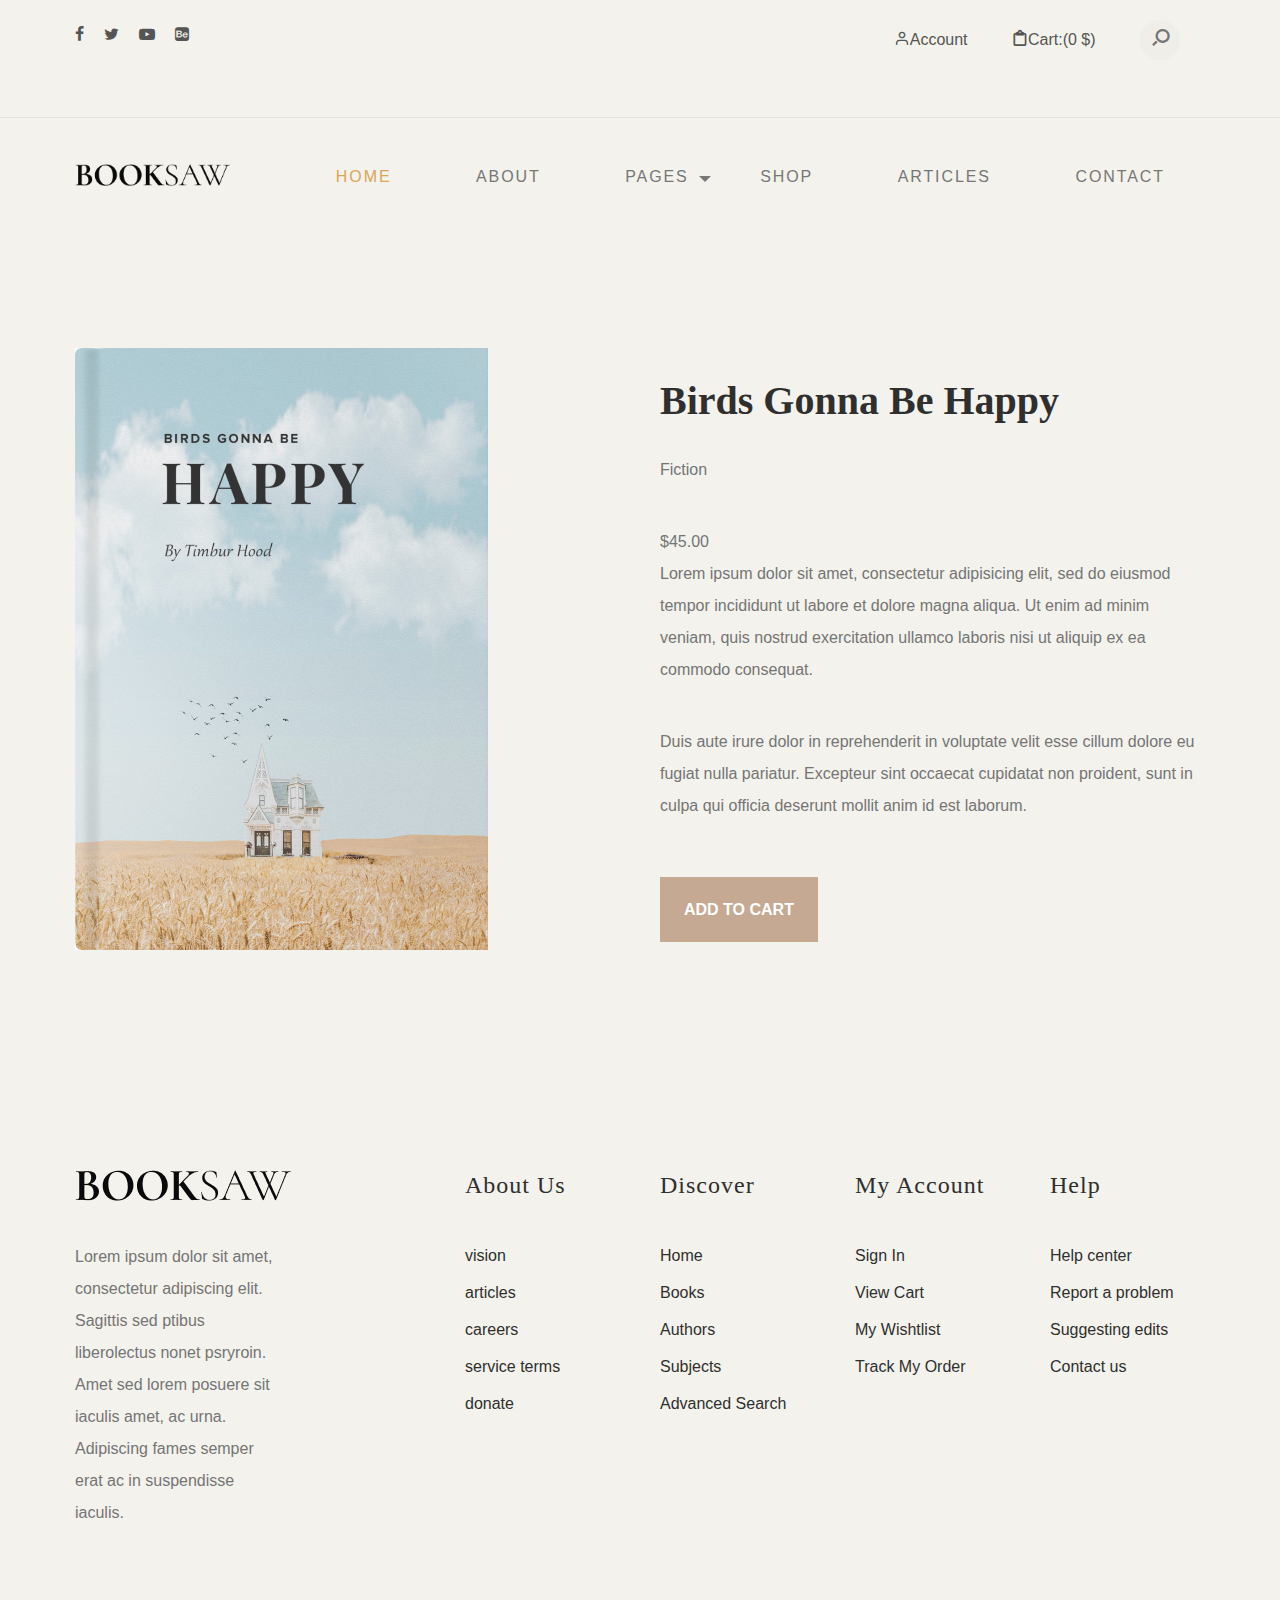
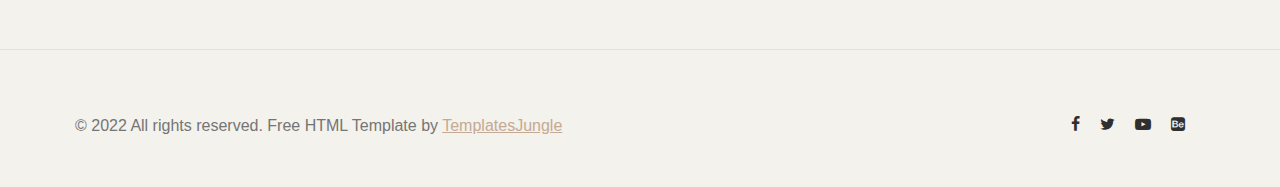
<file: single-product.html>
<!DOCTYPE html>
	<html lang="en">
	<head>
		<title>Book Store</title>
		<meta charset="utf-8">
	    <meta http-equiv="X-UA-Compatible" content="IE=edge">
	    <meta name="viewport" content="width=device-width, initial-scale=1.0">
	    <meta name="format-detection" content="telephone=no">
	    <meta name="apple-mobile-web-app-capable" content="yes">
	    <meta name="author" content="">
	    <meta name="keywords" content="">
	    <meta name="description" content="">

	    <link rel="stylesheet" type="text/css" href="css/normalize.css">
	    <link rel="stylesheet" type="text/css" href="icomoon/icomoon.css">
	    <link rel="stylesheet" type="text/css" href="css/vendor.css">
	    <link rel="stylesheet" type="text/css" href="style.css">

		<!-- script
		================================================== -->
		<script src="js/modernizr.js"></script>

	</head>

<body>


<div id="header-wrap">
	
	<div class="top-content">
		<div class="container">
			<div class="row">
				<div class="col-md-6">
					<div class="social-links">
						<ul>
							<li>
								<a href="#"><i class="icon icon-facebook"></i></a>
							</li>
							<li>
								<a href="#"><i class="icon icon-twitter"></i></a>
							</li>
							<li>
								<a href="#"><i class="icon icon-youtube-play"></i></a>
							</li>
							<li>
								<a href="#"><i class="icon icon-behance-square"></i></a>
							</li>
						</ul>
					</div><!--social-links-->
				</div>
				<div class="col-md-6">
					<div class="right-element">
						<a href="#" class="user-account for-buy"><i class="icon icon-user"></i><span>Account</span></a>
						<a href="#" class="cart for-buy"><i class="icon icon-clipboard"></i><span>Cart:(0 $)</span></a>

						<div class="action-menu">

							<div class="search-bar">
								<a href="#" class="search-button search-toggle" data-selector="#header-wrap">
									<i class="icon icon-search"></i>
								</a>
								<form role="search" method="get" class="search-box">
									<input class="search-field text search-input" placeholder="Search" type="search">
								</form>
							</div>
						</div>

					</div><!--top-right-->
				</div>
				
			</div>
		</div>
	</div><!--top-content-->

	<header id="header">
		<div class="container">
			<div class="row">

				<div class="col-md-2">
					<div class="main-logo">
						<a href="index.html"><img src="images/main-logo.png" alt="logo"></a>
					</div>

				</div>

				<div class="col-md-10">
					
					<nav id="navbar">
						<div class="main-menu stellarnav">
							<ul class="menu-list">
								<li class="menu-item active"><a href="#home" data-effect="Home">Home</a></li>
								<li class="menu-item"><a href="#about" class="nav-link" data-effect="About">About</a></li>
								<li class="menu-item has-sub">
									<a href="#pages" class="nav-link" data-effect="Pages">Pages</a>

									<ul>
								        <li class="active"><a href="index.html">Home</a></li>
								        <li><a href="about.html">About</a></li>
								        <li><a href="styles.html">Styles</a></li>
								        <li><a href="blog.html">Blog</a></li>
								        <li><a href="single-post.html">Post Single</a></li>
								        <li><a href="shop.html">Our Store</a></li>
								        <li><a href="single-product.html">Product Single</a></li>
								        <li><a href="contact.html">Contact</a></li>
								        <li><a href="thank-you.html">Thank You</a></li>
								     </ul>

								</li>
								<li class="menu-item"><a href="#popular-books" class="nav-link" data-effect="Shop">Shop</a></li>
								<li class="menu-item"><a href="#latest-blog" class="nav-link" data-effect="Articles">Articles</a></li>
								<li class="menu-item"><a href="#contact" class="nav-link" data-effect="Contact">Contact</a></li>
							</ul>

							<div class="hamburger">
				                <span class="bar"></span>
				                <span class="bar"></span>
				                <span class="bar"></span>
				            </div>

						</div>
					</nav>

				</div>

			</div>
		</div>
	</header>
		
</div><!--header-wrap-->

<section class="bg-sand padding-large">
	<div class="container">
		<div class="row">

			<div class="col-md-6">
				<a href="#" class="product-image"><img src="images/main-banner2.jpg"></a>
			</div>

			<div class="col-md-6 pl-5">
				<div class="product-detail">
					<h1>Birds Gonna Be Happy</h1>
					<p>Fiction</p>
					<span class="price colored">$45.00</span>

					<p>
						Lorem ipsum dolor sit amet, consectetur adipisicing elit, sed do eiusmod
						tempor incididunt ut labore et dolore magna aliqua. Ut enim ad minim veniam,
						quis nostrud exercitation ullamco laboris nisi ut aliquip ex ea commodo
						consequat. 
					</p>
					<p>
						Duis aute irure dolor in reprehenderit in voluptate velit esse
						cillum dolore eu fugiat nulla pariatur. Excepteur sint occaecat cupidatat non
						proident, sunt in culpa qui officia deserunt mollit anim id est laborum.
					</p>

					<button type="submit" name="add-to-cart" value="27545" class="button">Add to cart</button>
					
				</div>
			</div>

		</div>
	</div>
</section>


<footer id="footer">
	<div class="container">
		<div class="row">

			<div class="col-md-4">
				
				<div class="footer-item">
					<div class="company-brand">
						<img src="images/main-logo.png" alt="logo" class="footer-logo">
						<p>Lorem ipsum dolor sit amet, consectetur adipiscing elit. Sagittis sed ptibus liberolectus nonet psryroin. Amet sed lorem posuere sit iaculis amet, ac urna. Adipiscing fames semper erat ac in suspendisse iaculis.</p>
					</div>
				</div>
				
			</div>

			<div class="col-md-2">

				<div class="footer-menu">
					<h5>About Us</h5>
					<ul class="menu-list">
						<li class="menu-item">
							<a href="#">vision</a>
						</li>
						<li class="menu-item">
							<a href="#">articles </a>
						</li>
						<li class="menu-item">
							<a href="#">careers</a>
						</li>
						<li class="menu-item">
							<a href="#">service terms</a>
						</li>
						<li class="menu-item">
							<a href="#">donate</a>
						</li>
					</ul>
				</div>

			</div>
			<div class="col-md-2">

				<div class="footer-menu">
					<h5>Discover</h5>
					<ul class="menu-list">
						<li class="menu-item">
							<a href="#">Home</a>
						</li>
						<li class="menu-item">
							<a href="#">Books</a>
						</li>
						<li class="menu-item">
							<a href="#">Authors</a>
						</li>
						<li class="menu-item">
							<a href="#">Subjects</a>
						</li>
						<li class="menu-item">
							<a href="#">Advanced Search</a>
						</li>
					</ul>
				</div>

			</div>
			<div class="col-md-2">

				<div class="footer-menu">
					<h5>My account</h5>
					<ul class="menu-list">
						<li class="menu-item">
							<a href="#">Sign In</a>
						</li>
						<li class="menu-item">
							<a href="#">View Cart</a>
						</li>
						<li class="menu-item">
							<a href="#">My Wishtlist</a>
						</li>
						<li class="menu-item">
							<a href="#">Track My Order</a>
						</li>
					</ul>
				</div>

			</div>
			<div class="col-md-2">

				<div class="footer-menu">
					<h5>Help</h5>
					<ul class="menu-list">
						<li class="menu-item">
							<a href="#">Help center</a>
						</li>
						<li class="menu-item">
							<a href="#">Report a problem</a>
						</li>
						<li class="menu-item">
							<a href="#">Suggesting edits</a>
						</li>
						<li class="menu-item">
							<a href="#">Contact us</a>
						</li>
					</ul>
				</div>

			</div>

		</div>
		<!-- / row -->

	</div>
</footer>

<div id="footer-bottom">
	<div class="container">
		<div class="row">
			<div class="col-md-12">

				<div class="copyright">
					<div class="row">

						<div class="col-md-6">
							<p>© 2022 All rights reserved. Free HTML Template by <a href="https://www.templatesjungle.com/" target="_blank">TemplatesJungle</a></p>
						</div>

						<div class="col-md-6">
							<div class="social-links align-right">
								<ul>
									<li>
										<a href="#"><i class="icon icon-facebook"></i></a>
									</li>
									<li>
										<a href="#"><i class="icon icon-twitter"></i></a>
									</li>
									<li>
										<a href="#"><i class="icon icon-youtube-play"></i></a>
									</li>
									<li>
										<a href="#"><i class="icon icon-behance-square"></i></a>
									</li>
								</ul>
							</div>
						</div>

					</div>
				</div><!--grid-->

			</div><!--footer-bottom-content-->
		</div>
	</div>
</div>

<script src="js/jquery-1.11.0.min.js"></script>
<script src="js/plugins.js"></script>
<script src="js/script.js"></script>

</body>
</html>
</file>
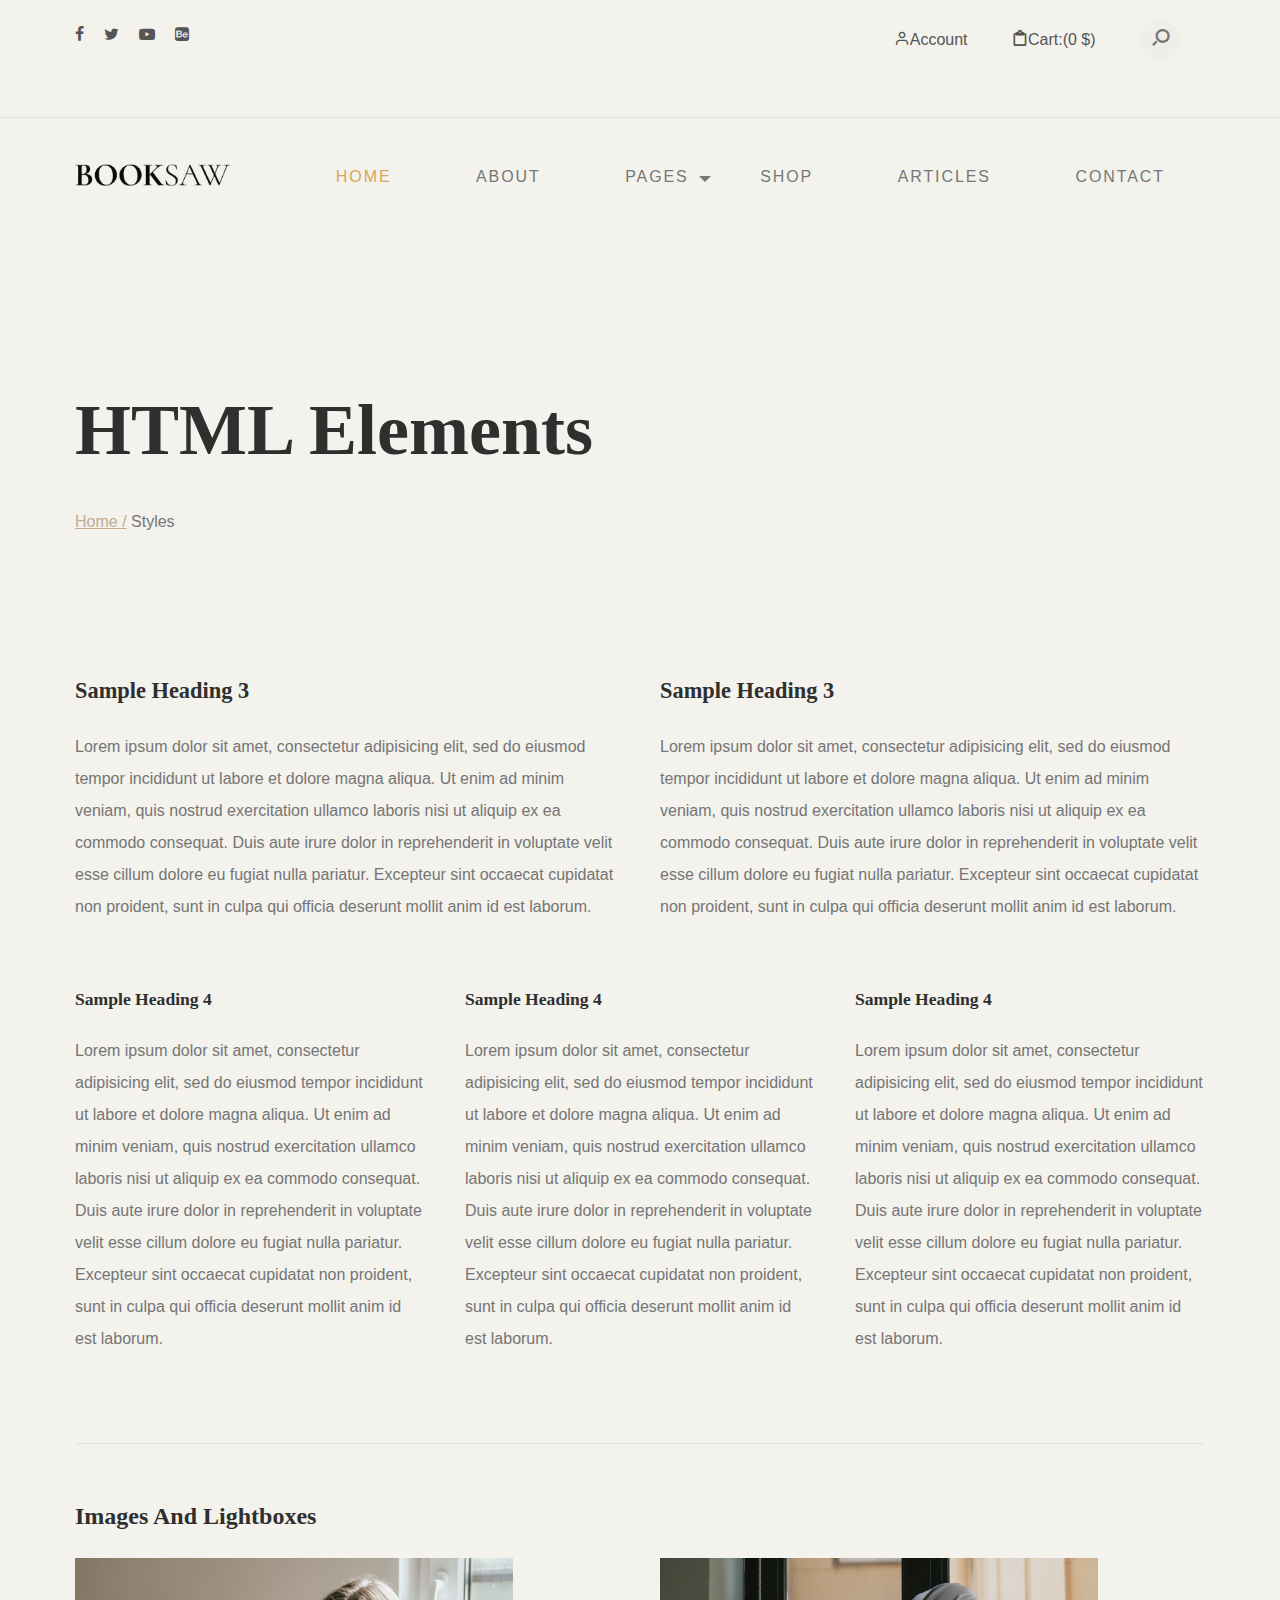
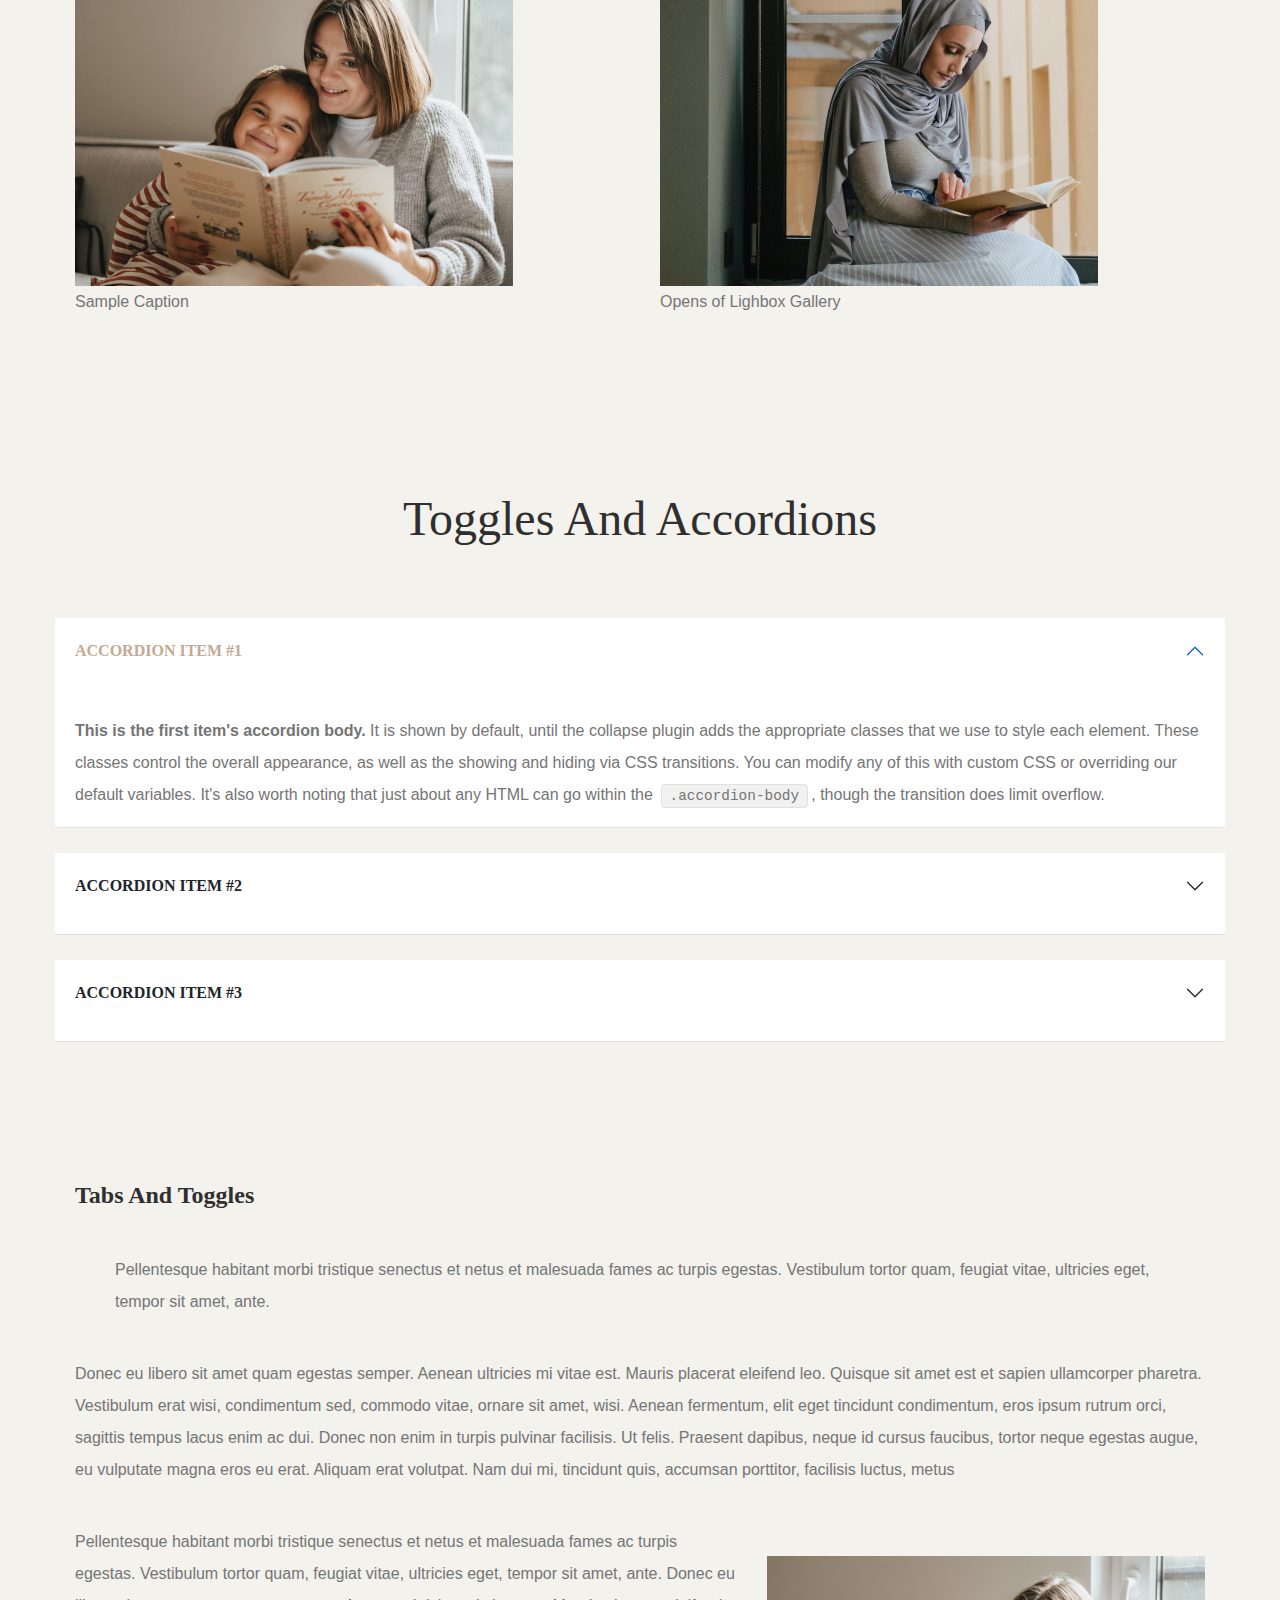
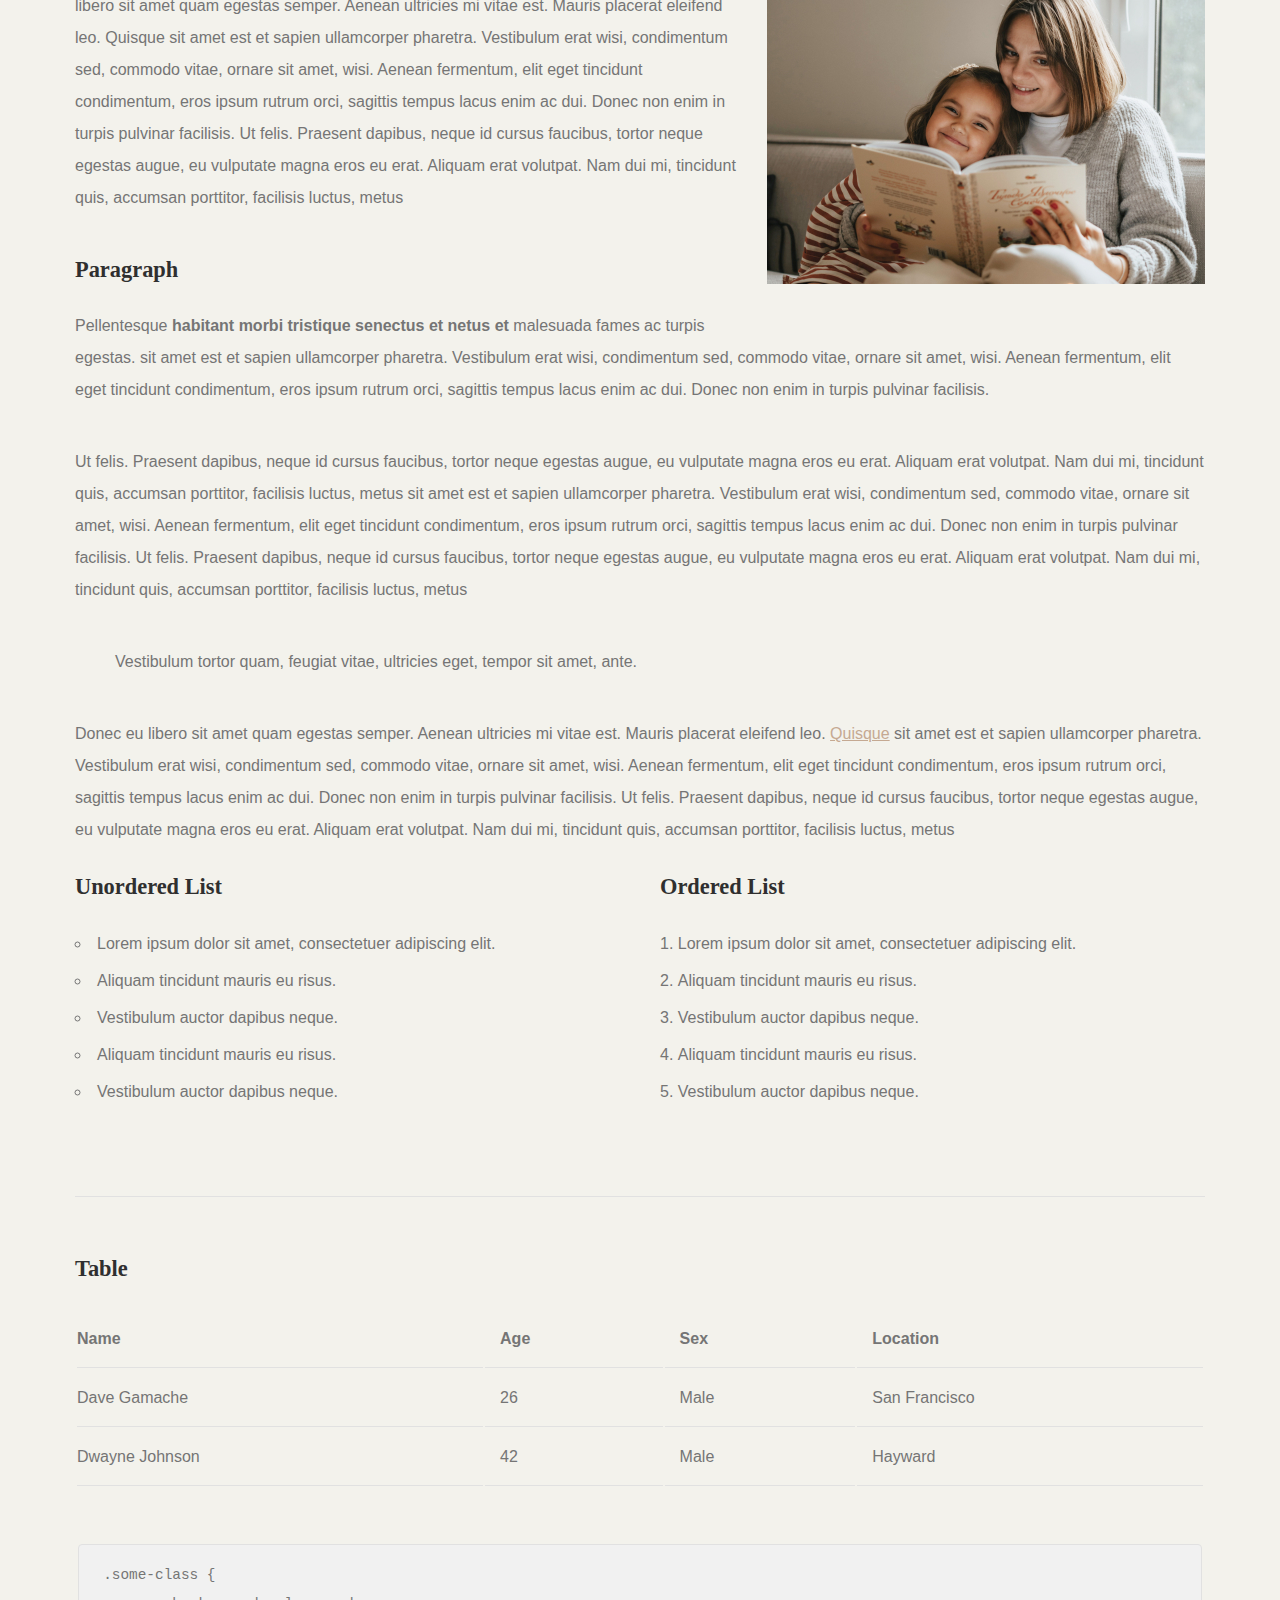
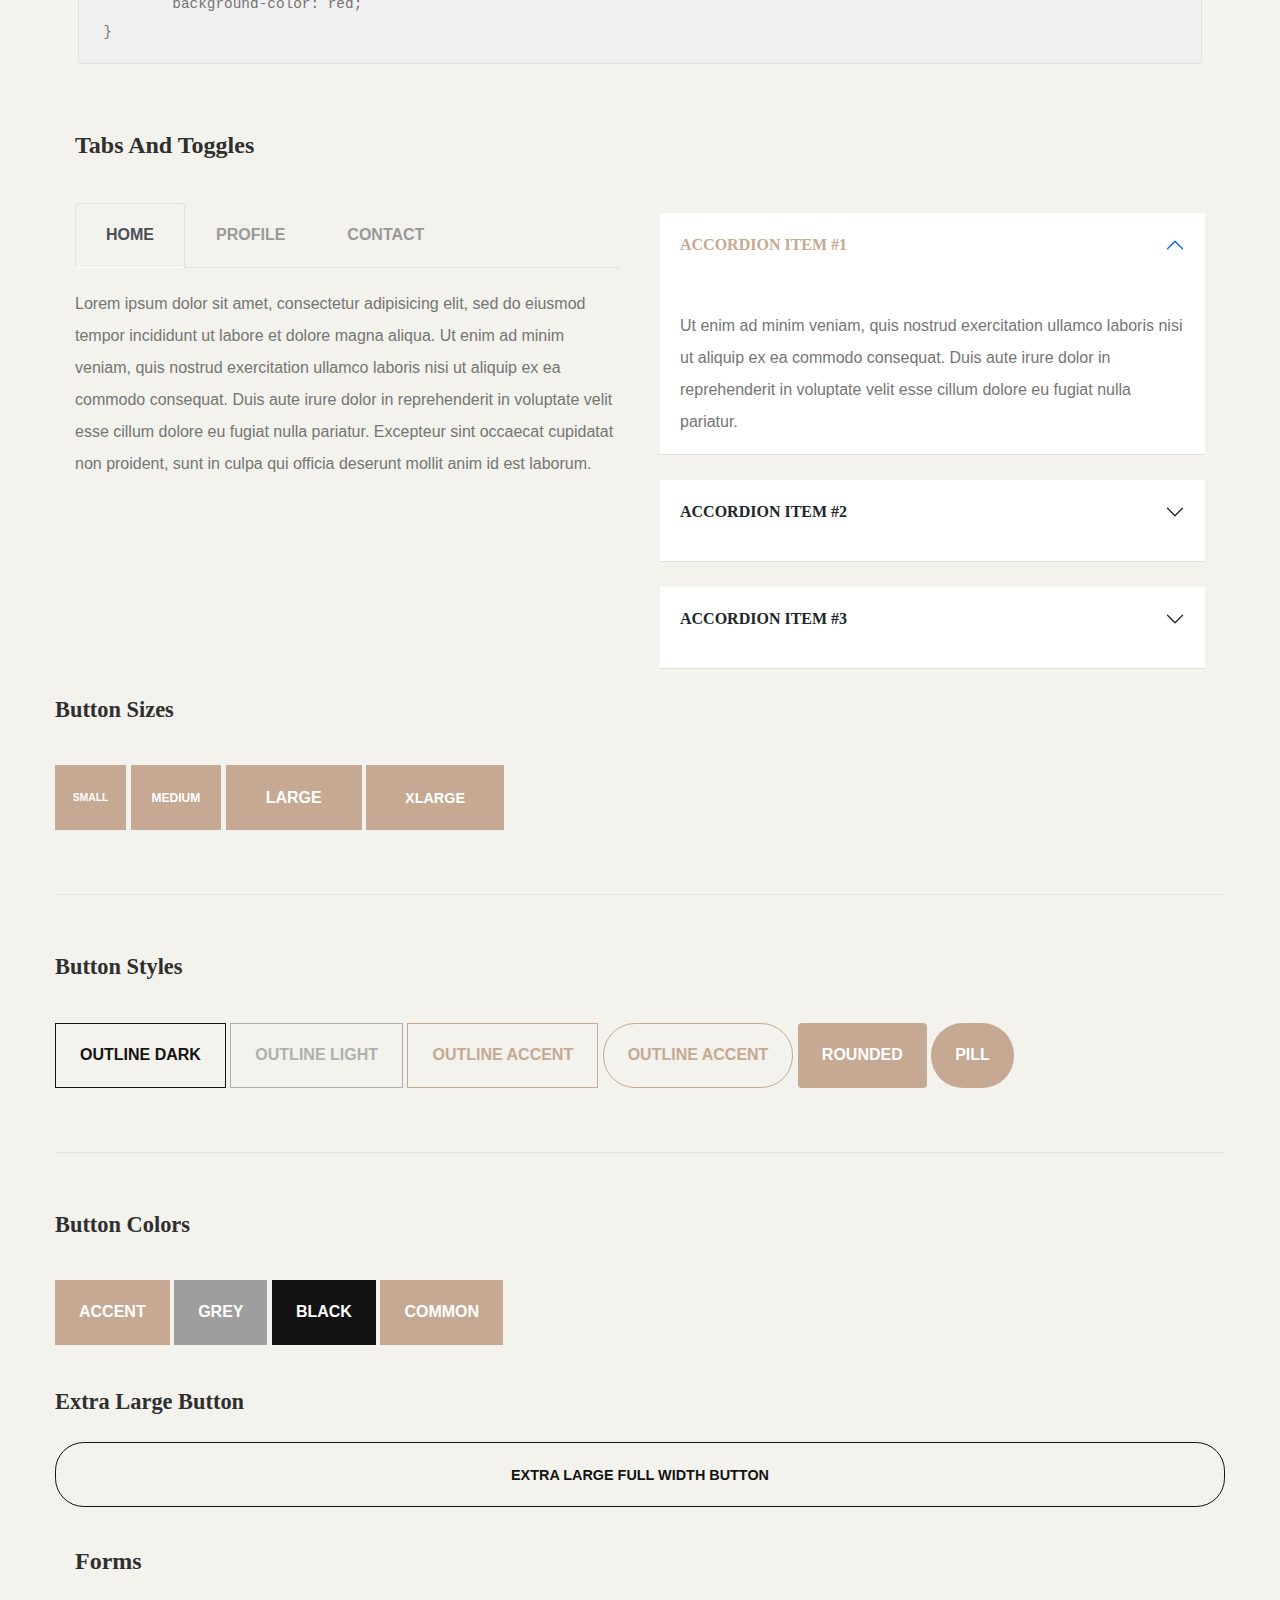
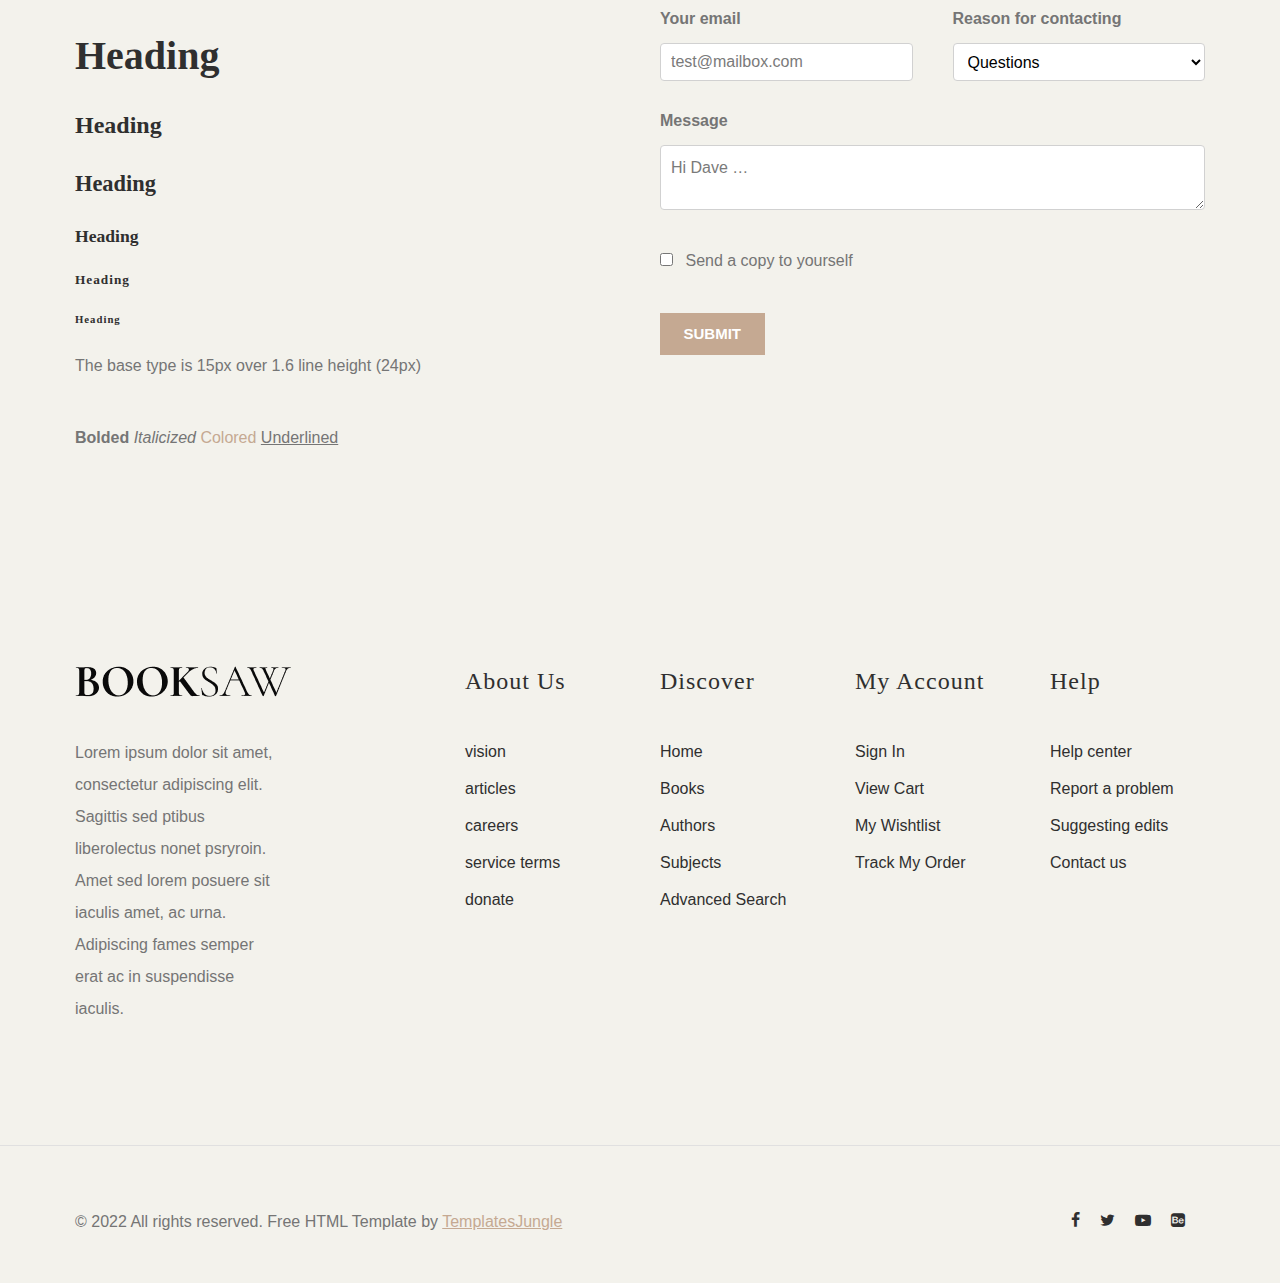
<file: styles.html>
<!DOCTYPE html>
	<html lang="en">
	<head>
		<title>Book Store</title>
		<meta charset="utf-8">
	    <meta http-equiv="X-UA-Compatible" content="IE=edge">
	    <meta name="viewport" content="width=device-width, initial-scale=1.0">
	    <meta name="format-detection" content="telephone=no">
	    <meta name="apple-mobile-web-app-capable" content="yes">
	    <meta name="author" content="">
	    <meta name="keywords" content="">
	    <meta name="description" content="">

	    <link rel="stylesheet" type="text/css" href="css/normalize.css">
	    <link rel="stylesheet" type="text/css" href="icomoon/icomoon.css">
	    <link rel="stylesheet" type="text/css" href="css/vendor.css">
	    <link rel="stylesheet" type="text/css" href="style.css">

		<!-- script
		================================================== -->
		<script src="js/modernizr.js"></script>

	</head>

<body>

<div id="header-wrap">
	
	<div class="top-content">
		<div class="container">
			<div class="row">
				<div class="col-md-6">
					<div class="social-links">
						<ul>
							<li>
								<a href="#"><i class="icon icon-facebook"></i></a>
							</li>
							<li>
								<a href="#"><i class="icon icon-twitter"></i></a>
							</li>
							<li>
								<a href="#"><i class="icon icon-youtube-play"></i></a>
							</li>
							<li>
								<a href="#"><i class="icon icon-behance-square"></i></a>
							</li>
						</ul>
					</div><!--social-links-->
				</div>
				<div class="col-md-6">
					<div class="right-element">
						<a href="#" class="user-account for-buy"><i class="icon icon-user"></i><span>Account</span></a>
						<a href="#" class="cart for-buy"><i class="icon icon-clipboard"></i><span>Cart:(0 $)</span></a>

						<div class="action-menu">

							<div class="search-bar">
								<a href="#" class="search-button search-toggle" data-selector="#header-wrap">
									<i class="icon icon-search"></i>
								</a>
								<form role="search" method="get" class="search-box">
									<input class="search-field text search-input" placeholder="Search" type="search">
								</form>
							</div>
						</div>

					</div><!--top-right-->
				</div>
				
			</div>
		</div>
	</div><!--top-content-->

	<header id="header">
		<div class="container">
			<div class="row">

				<div class="col-md-2">
					<div class="main-logo">
						<a href="index.html"><img src="images/main-logo.png" alt="logo"></a>
					</div>

				</div>

				<div class="col-md-10">
					
					<nav id="navbar">
						<div class="main-menu stellarnav">
							<ul class="menu-list">
								<li class="menu-item active"><a href="#home" data-effect="Home">Home</a></li>
								<li class="menu-item"><a href="#about" class="nav-link" data-effect="About">About</a></li>
								<li class="menu-item has-sub">
									<a href="#pages" class="nav-link" data-effect="Pages">Pages</a>

									<ul>
								        <li class="active"><a href="index.html">Home</a></li>
								        <li><a href="about.html">About</a></li>
								        <li><a href="styles.html">Styles</a></li>
								        <li><a href="blog.html">Blog</a></li>
								        <li><a href="single-post.html">Post Single</a></li>
								        <li><a href="shop.html">Our Store</a></li>
								        <li><a href="single-product.html">Product Single</a></li>
								        <li><a href="contact.html">Contact</a></li>
								        <li><a href="thank-you.html">Thank You</a></li>
								     </ul>

								</li>
								<li class="menu-item"><a href="#popular-books" class="nav-link" data-effect="Shop">Shop</a></li>
								<li class="menu-item"><a href="#latest-blog" class="nav-link" data-effect="Articles">Articles</a></li>
								<li class="menu-item"><a href="#contact" class="nav-link" data-effect="Contact">Contact</a></li>
							</ul>

							<div class="hamburger">
				                <span class="bar"></span>
				                <span class="bar"></span>
				                <span class="bar"></span>
				            </div>

						</div>
					</nav>

				</div>

			</div>
		</div>
	</header>
		
</div><!--header-wrap-->

<section>
	<div class="container">
		<div class="row">
			<div class="col-md-12">
				<h1 class="page-title">HTML Elements</h1>
				<div class="breadcrumbs">
					<span class="item"><a href="index.html">Home /</a></span>
					<span class="item">Styles</span>
				</div>
			</div>
		</div>
	</div>
</section>

<section class="padding-large">
	<div class="container">
		<div class="row">

			<div class="col-md-6">

				<h3>Sample Heading 3</h3>

				<p>Lorem ipsum dolor sit amet, consectetur adipisicing elit, sed do eiusmod
				tempor incididunt ut labore et dolore magna aliqua. Ut enim ad minim veniam,
				quis nostrud exercitation ullamco laboris nisi ut aliquip ex ea commodo
				consequat. Duis aute irure dolor in reprehenderit in voluptate velit esse
				cillum dolore eu fugiat nulla pariatur. Excepteur sint occaecat cupidatat non
				proident, sunt in culpa qui officia deserunt mollit anim id est laborum.</p>

			</div>

			<div class="col-md-6">

				<h3>Sample Heading 3</h3>

				<p>Lorem ipsum dolor sit amet, consectetur adipisicing elit, sed do eiusmod
				tempor incididunt ut labore et dolore magna aliqua. Ut enim ad minim veniam,
				quis nostrud exercitation ullamco laboris nisi ut aliquip ex ea commodo
				consequat. Duis aute irure dolor in reprehenderit in voluptate velit esse
				cillum dolore eu fugiat nulla pariatur. Excepteur sint occaecat cupidatat non
				proident, sunt in culpa qui officia deserunt mollit anim id est laborum.</p>

			</div>
		</div>

		<div class="row">

			<div class="col-md-4">

				<h4>Sample Heading 4</h4>

				<p>Lorem ipsum dolor sit amet, consectetur adipisicing elit, sed do eiusmod
				tempor incididunt ut labore et dolore magna aliqua. Ut enim ad minim veniam,
				quis nostrud exercitation ullamco laboris nisi ut aliquip ex ea commodo
				consequat. Duis aute irure dolor in reprehenderit in voluptate velit esse
				cillum dolore eu fugiat nulla pariatur. Excepteur sint occaecat cupidatat non
				proident, sunt in culpa qui officia deserunt mollit anim id est laborum.</p>

			</div>

			<div class="col-md-4">

				<h4>Sample Heading 4</h4>

				<p>Lorem ipsum dolor sit amet, consectetur adipisicing elit, sed do eiusmod
				tempor incididunt ut labore et dolore magna aliqua. Ut enim ad minim veniam,
				quis nostrud exercitation ullamco laboris nisi ut aliquip ex ea commodo
				consequat. Duis aute irure dolor in reprehenderit in voluptate velit esse
				cillum dolore eu fugiat nulla pariatur. Excepteur sint occaecat cupidatat non
				proident, sunt in culpa qui officia deserunt mollit anim id est laborum.</p>

			</div>

			<div class="col-md-4">

				<h4>Sample Heading 4</h4>

				<p>Lorem ipsum dolor sit amet, consectetur adipisicing elit, sed do eiusmod
				tempor incididunt ut labore et dolore magna aliqua. Ut enim ad minim veniam,
				quis nostrud exercitation ullamco laboris nisi ut aliquip ex ea commodo
				consequat. Duis aute irure dolor in reprehenderit in voluptate velit esse
				cillum dolore eu fugiat nulla pariatur. Excepteur sint occaecat cupidatat non
				proident, sunt in culpa qui officia deserunt mollit anim id est laborum.</p>

			</div>
		</div>

		<div class="row">
			<div class="col-md-12">
				<hr>
				<h2>Images and Lightboxes</h2>
			</div>
		</div>

		<div class="row">
			<div class="col-md-6">
				<figure>
					<img src="images/post-img1.jpg">
					<figcaption>Sample Caption</figcaption>
				</figure>
			</div>
			<div class="col-md-6">
				<figure>
					<a href="images/post-img2.jpg" data-lightbox-gallery="gallery1" title="Calm Before The Storm (One Shoe Photography Ltd.)" class="image-link"><img src="images/post-img2.jpg"></a>
					<figcaption>Opens of Lighbox Gallery</figcaption>
				</figure>
			</div>
		</div>

	</div>
</section>

<section>
	<div class="container">
		
		<div class="row">
			<div class="col">
				<h2 class="section-title text-center mb-5">Toggles and Accordions</h2>
			</div>
		</div>

		<div class="row">
			<div class="col">

				<div class="accordion" id="accordionExample">
				  <div class="accordion-item">
				    <h2 class="accordion-header" id="headingOne">
				      <button class="accordion-button" type="button" data-bs-toggle="collapse" data-bs-target="#collapseOne" aria-expanded="true" aria-controls="collapseOne">
				        Accordion Item #1
				      </button>
				    </h2>
				    <div id="collapseOne" class="accordion-collapse collapse show" aria-labelledby="headingOne">
				      <div class="accordion-body">
				        <strong>This is the first item's accordion body.</strong> It is shown by default, until the collapse plugin adds the appropriate classes that we use to style each element. These classes control the overall appearance, as well as the showing and hiding via CSS transitions. You can modify any of this with custom CSS or overriding our default variables. It's also worth noting that just about any HTML can go within the <code>.accordion-body</code>, though the transition does limit overflow.
				      </div>
				    </div>
				  </div>
				  <div class="accordion-item">
				    <h2 class="accordion-header" id="headingTwo">
				      <button class="accordion-button collapsed" type="button" data-bs-toggle="collapse" data-bs-target="#collapseTwo" aria-expanded="false" aria-controls="collapseTwo">
				        Accordion Item #2
				      </button>
				    </h2>
				    <div id="collapseTwo" class="accordion-collapse collapse" aria-labelledby="headingTwo">
				      <div class="accordion-body">
				        <strong>This is the second item's accordion body.</strong> It is hidden by default, until the collapse plugin adds the appropriate classes that we use to style each element. These classes control the overall appearance, as well as the showing and hiding via CSS transitions. You can modify any of this with custom CSS or overriding our default variables. It's also worth noting that just about any HTML can go within the <code>.accordion-body</code>, though the transition does limit overflow.
				      </div>
				    </div>
				  </div>
				  <div class="accordion-item">
				    <h2 class="accordion-header" id="headingThree">
				      <button class="accordion-button collapsed" type="button" data-bs-toggle="collapse" data-bs-target="#collapseThree" aria-expanded="false" aria-controls="collapseThree">
				        Accordion Item #3
				      </button>
				    </h2>
				    <div id="collapseThree" class="accordion-collapse collapse" aria-labelledby="headingThree">
				      <div class="accordion-body">
				        <strong>This is the third item's accordion body.</strong> It is hidden by default, until the collapse plugin adds the appropriate classes that we use to style each element. These classes control the overall appearance, as well as the showing and hiding via CSS transitions. You can modify any of this with custom CSS or overriding our default variables. It's also worth noting that just about any HTML can go within the <code>.accordion-body</code>, though the transition does limit overflow.
				      </div>
				    </div>
				  </div>
				</div>

			</div>	
		</div>
	</div>
</section>

<section class="padding-large">
	<div class="container">
		
		<div class="row">
			<div class="col-md-12">
				<h2>Tabs and Toggles</h2>
			</div>
		</div>

		<div class="row">
			<div class="col-md-12">
				<blockquote><p>Pellentesque habitant morbi tristique senectus et netus et malesuada fames ac turpis egestas. Vestibulum tortor quam, feugiat vitae, ultricies eget, tempor sit amet, ante.</p></blockquote>
				<p>
					Donec eu libero sit amet quam egestas semper. Aenean ultricies mi vitae est. Mauris placerat eleifend leo. Quisque sit amet est et sapien ullamcorper pharetra. Vestibulum erat wisi, condimentum sed, commodo vitae, ornare sit amet, wisi. Aenean fermentum, elit eget tincidunt condimentum, eros ipsum rutrum orci, sagittis tempus lacus enim ac dui. Donec non enim in turpis pulvinar facilisis. Ut felis. Praesent dapibus, neque id cursus faucibus, tortor neque egestas augue, eu vulputate magna eros eu erat. Aliquam erat volutpat. Nam dui mi, tincidunt quis, accumsan porttitor, facilisis luctus, metus</p><figure class="align-right"><img src="images/post-img1.jpg">
				</figure>

				<p><span class="dropcap">P</span>ellentesque habitant morbi tristique senectus et netus et malesuada fames ac turpis egestas. Vestibulum tortor quam, feugiat vitae, ultricies eget, tempor sit amet, ante. Donec eu libero sit amet quam egestas semper. Aenean ultricies mi vitae est. Mauris placerat eleifend leo. Quisque sit amet est et sapien ullamcorper pharetra. Vestibulum erat wisi, condimentum sed, commodo vitae, ornare sit amet, wisi. Aenean fermentum, elit eget tincidunt condimentum, eros ipsum rutrum orci, sagittis tempus lacus enim ac dui. Donec non enim in turpis pulvinar facilisis. Ut felis. <span class="highlight">Praesent dapibus, neque id cursus</span> faucibus, tortor neque egestas augue, eu vulputate magna eros eu erat. Aliquam erat volutpat. Nam dui mi, tincidunt quis, accumsan porttitor, facilisis luctus, metus</p>

				<h3>Paragraph</h3>
				<p>Pellentesque <strong>habitant morbi tristique senectus et netus et</strong> malesuada fames ac turpis egestas. sit amet est et sapien ullamcorper pharetra. Vestibulum erat wisi, condimentum sed, commodo vitae, ornare sit amet, wisi. Aenean fermentum, elit eget tincidunt condimentum, eros ipsum rutrum orci, sagittis tempus lacus enim ac dui. Donec non enim in turpis pulvinar facilisis.</p>

				<p>Ut felis. Praesent dapibus, neque id cursus faucibus, tortor neque egestas augue, eu vulputate magna eros eu erat. Aliquam erat volutpat. Nam dui mi, tincidunt quis, accumsan porttitor, facilisis luctus, metus sit amet est et sapien ullamcorper pharetra. Vestibulum erat wisi, condimentum sed, commodo vitae, ornare sit amet, wisi. Aenean fermentum, elit eget tincidunt condimentum, eros ipsum rutrum orci, sagittis tempus lacus enim ac dui. Donec non enim in turpis pulvinar facilisis. Ut felis. Praesent dapibus, neque id cursus faucibus, tortor neque egestas augue, eu vulputate magna eros eu erat. Aliquam erat volutpat. Nam dui mi, tincidunt quis, accumsan porttitor, facilisis luctus, metus <blockquote class="pullquote-right">Vestibulum tortor quam, feugiat vitae, ultricies eget, tempor sit amet, ante.</blockquote> Donec eu libero sit amet quam egestas semper. Aenean ultricies mi vitae est. Mauris placerat eleifend leo. <a href="#">Quisque</a> sit amet est et sapien ullamcorper pharetra. Vestibulum erat wisi, condimentum sed, commodo vitae, ornare sit amet, wisi. Aenean fermentum, elit eget tincidunt condimentum, eros ipsum rutrum orci, sagittis tempus lacus enim ac dui. Donec non enim in turpis pulvinar facilisis. Ut felis. Praesent dapibus, neque id cursus faucibus, tortor neque egestas augue, eu vulputate magna eros eu erat. Aliquam erat volutpat. Nam dui mi, tincidunt quis, accumsan porttitor, facilisis luctus, metus</p>
			</div>
		</div>

		<div class="row">
			<div class="col-md-6">
				<h3>Unordered List</h3>
				<ul>
				   <li>Lorem ipsum dolor sit amet, consectetuer adipiscing elit.</li>
				   <li>Aliquam tincidunt mauris eu risus.</li>
				   <li>Vestibulum auctor dapibus neque.</li>
				   <li>Aliquam tincidunt mauris eu risus.</li>
				   <li>Vestibulum auctor dapibus neque.</li>
				</ul>
						 
			</div>
			<div class="col-md-6">
				<h3>Ordered List</h3>
				<ol>
				   <li>Lorem ipsum dolor sit amet, consectetuer adipiscing elit.</li>
				   <li>Aliquam tincidunt mauris eu risus.</li>
				   <li>Vestibulum auctor dapibus neque.</li>
				   <li>Aliquam tincidunt mauris eu risus.</li>
				   <li>Vestibulum auctor dapibus neque.</li>
				</ol>
				
			</div>
		</div>

		<div class="row">
			<div class="col-md-12">
				
				<hr>

				<h3>Table</h3>
				<table class="u-full-width">
				  <thead>
				    <tr>
				      <th>Name</th>
				      <th>Age</th>
				      <th>Sex</th>
				      <th>Location</th>
				    </tr>
				  </thead>
				  <tbody>
				    <tr>
				      <td>Dave Gamache</td>
				      <td>26</td>
				      <td>Male</td>
				      <td>San Francisco</td>
				    </tr>
				    <tr>
				      <td>Dwayne Johnson</td>
				      <td>42</td>
				      <td>Male</td>
				      <td>Hayward</td>
				    </tr>
				  </tbody>
				</table>
			</div>
			
		</div>

		<div class="row">
			<div class="col-md-12">
<pre><code>.some-class {
	background-color: red;
}</code></pre>
						 
			</div>
			
		</div>

		<div class="row">
			<div class="col-md-12">
				<h2>Tabs and Toggles</h2>
			</div>
		</div>

		<div class="row">
			<div class="col-md-6">

				<div class="bootstrap-tabs">
					<nav>
					  <div class="nav nav-tabs" id="nav-tab" role="tablist">
					    <button class="nav-link active" id="nav-home-tab" data-bs-toggle="tab" data-bs-target="#nav-home" type="button" role="tab" aria-controls="nav-home" aria-selected="true">Home</button>
					    <button class="nav-link" id="nav-profile-tab" data-bs-toggle="tab" data-bs-target="#nav-profile" type="button" role="tab" aria-controls="nav-profile" aria-selected="false">Profile</button>
					    <button class="nav-link" id="nav-contact-tab" data-bs-toggle="tab" data-bs-target="#nav-contact" type="button" role="tab" aria-controls="nav-contact" aria-selected="false">Contact</button>
					  </div>
					</nav>
					<div class="tab-content" id="nav-tabContent">
					  <div class="tab-pane fade show active" id="nav-home" role="tabpanel" aria-labelledby="nav-home-tab">Lorem ipsum dolor sit amet, consectetur adipisicing elit, sed do eiusmod tempor incididunt ut labore et dolore magna aliqua. Ut enim ad minim veniam,
					  quis nostrud exercitation ullamco laboris nisi ut aliquip ex ea commodo consequat. Duis aute irure dolor in reprehenderit in voluptate velit esse cillum dolore eu fugiat nulla pariatur. Excepteur sint occaecat cupidatat non proident, sunt in culpa qui officia deserunt mollit anim id est laborum.</div>
					  <div class="tab-pane fade" id="nav-profile" role="tabpanel" aria-labelledby="nav-profile-tab">Duis aute irure dolor in reprehenderit in voluptate velit esse cillum dolore eu fugiat nulla pariatur. Excepteur sint occaecat cupidatat non proident, sunt in culpa qui officia deserunt mollit anim id est laborum. Duis aute irure dolor in reprehenderit in voluptate velit esse cillum dolore eu fugiat nulla pariatur. Excepteur sint occaecat cupidatat non proident, sunt in culpa qui officia deserunt mollit anim id est laborum.</div>
					  <div class="tab-pane fade" id="nav-contact" role="tabpanel" aria-labelledby="nav-contact-tab">Ut enim ad minim veniam,
					  quis nostrud exercitation ullamco laboris nisi ut aliquip ex ea commodo consequat. Duis aute irure dolor in reprehenderit in voluptate velit esse cillum dolore eu fugiat nulla pariatur. Ut enim ad minim veniam,
					  quis nostrud exercitation ullamco laboris nisi ut aliquip ex ea commodo consequat. Duis aute irure dolor in reprehenderit in voluptate velit esse cillum dolore eu fugiat nulla pariatur.</div>
					</div>
				</div>

			</div>

			<div class="col-md-6">

				<div class="accordion" id="accordionExample2">
				  <div class="accordion-item">
				    <h2 class="accordion-header" id="headingOne">
				      <button class="accordion-button" type="button" data-bs-toggle="collapse" data-bs-target="#accordion-collapse1" aria-expanded="true" aria-controls="accordion-collapse1">
				        Accordion Item #1
				      </button>
				    </h2>
				    <div id="accordion-collapse1" class="accordion-collapse collapse show" aria-labelledby="headingOne" data-bs-parent="#accordionExample2">
				      <div class="accordion-body">
				        Ut enim ad minim veniam,
					  quis nostrud exercitation ullamco laboris nisi ut aliquip ex ea commodo consequat. Duis aute irure dolor in reprehenderit in voluptate velit esse cillum dolore eu fugiat nulla pariatur.
				      </div>
				    </div>
				  </div>
				  <div class="accordion-item">
				    <h2 class="accordion-header" id="headingTwo">
				      <button class="accordion-button collapsed" type="button" data-bs-toggle="collapse" data-bs-target="#accordion-collapse2" aria-expanded="false" aria-controls="accordion-collapse2">
				        Accordion Item #2
				      </button>
				    </h2>
				    <div id="accordion-collapse2" class="accordion-collapse collapse" aria-labelledby="headingTwo" data-bs-parent="#accordionExample2">
				      <div class="accordion-body">
				        Ut enim ad minim veniam,
					  quis nostrud exercitation ullamco laboris nisi ut aliquip ex ea commodo consequat. Duis aute irure dolor in reprehenderit in voluptate velit esse cillum dolore eu fugiat nulla pariatur.
				      </div>
				    </div>
				  </div>
				  <div class="accordion-item">
				    <h2 class="accordion-header" id="headingThree">
				      <button class="accordion-button collapsed" type="button" data-bs-toggle="collapse" data-bs-target="#accordion-collapse3" aria-expanded="false" aria-controls="accordion-collapse3">
				        Accordion Item #3
				      </button>
				    </h2>
				    <div id="accordion-collapse3" class="accordion-collapse collapse" aria-labelledby="headingThree" data-bs-parent="#accordionExample2">
				      <div class="accordion-body">
				        Ut enim ad minim veniam,
					  quis nostrud exercitation ullamco laboris nisi ut aliquip ex ea commodo consequat. Duis aute irure dolor in reprehenderit in voluptate velit esse cillum dolore eu fugiat nulla pariatur.
				      </div>
				    </div>
				  </div>
				</div>

			</div>

		</div>

		<div class="row">
			<div class="col-12">
				<h3>Button Sizes</h3>
				<button type="button" class="btn btn-small">small</button>
				<button type="button" class="btn btn-medium">medium</button>
				<button type="button" class="btn btn-large">large</button>
				<button type="button" class="btn btn-xlarge">xlarge</button>

				<hr>

				<h3>Button Styles</h3>

				<button type="button" class="btn btn-outline-dark">Outline Dark</button>
				<button type="button" class="btn btn-outline-light">Outline Light</button>
				<button type="button" class="btn btn-outline-accent">Outline Accent</button>
				<button type="button" class="btn btn-outline-accent btn-pill">Outline Accent</button>
				<button type="button" class="btn btn-rounded">Rounded</button>
				<button type="button" class="btn btn-pill">Pill</button>

				<hr>

				<h3>Button Colors</h3>

				<button type="button" class="btn btn-accent">Accent</button>
				<button type="button" class="btn btn-grey">Grey</button>
				<button type="button" class="btn btn-black">Black</button>
				<button type="button" class="btn btn-common">Common</button>

				<h3>Extra Large Button</h3>

				<button class="btn btn-outline-dark btn-pill btn-xlarge btn-full">Extra Large Full Width Button</button>
			</div>
		</div>

		<div class="row">
			<div class="col-md-12">
				<h2>Forms</h2>
			</div>
		</div>

		<div class="row">
			<div class="col-md-6">
				<!-- Standard Headings -->
				<h1>Heading</h1>
				<h2>Heading</h2>
				<h3>Heading</h3>
				<h4>Heading</h4>
				<h5>Heading</h5>
				<h6>Heading</h6>

				<!-- Base type size -->
				<p>The base type is 15px over 1.6 line height (24px)</p>

				<!-- Other styled text tags -->
				<strong>Bolded</strong>
				<em>Italicized</em>
				<a>Colored</a>
				<u>Underlined</u>
			</div>
			<div class="col-md-6">
				
				<form>
				  <div class="row">
				    <div class="col-md-6">
				      <label for="exampleEmailInput">Your email</label>
				      <input class="u-full-width" type="email" placeholder="test@mailbox.com" id="exampleEmailInput">
				    </div>
				    <div class="col-md-6">
				      <label for="exampleRecipientInput">Reason for contacting</label>
				      <select class="u-full-width" id="exampleRecipientInput">
				        <option value="Option 1">Questions</option>
				        <option value="Option 2">Admiration</option>
				        <option value="Option 3">Can I get your number?</option>
				      </select>
				    </div>
				  </div>
				  <label for="exampleMessage">Message</label>
				  <textarea class="u-full-width" placeholder="Hi Dave …" id="exampleMessage"></textarea>
				  <label class="example-send-yourself-copy">
				    <input type="checkbox">
				    <span class="label-body">Send a copy to yourself</span>
				  </label>
				  <input class="button-primary" type="submit" value="Submit">
				</form>

			</div>
		</div>

	</div>
</section>


<footer id="footer">
	<div class="container">
		<div class="row">

			<div class="col-md-4">
				
				<div class="footer-item">
					<div class="company-brand">
						<img src="images/main-logo.png" alt="logo" class="footer-logo">
						<p>Lorem ipsum dolor sit amet, consectetur adipiscing elit. Sagittis sed ptibus liberolectus nonet psryroin. Amet sed lorem posuere sit iaculis amet, ac urna. Adipiscing fames semper erat ac in suspendisse iaculis.</p>
					</div>
				</div>
				
			</div>

			<div class="col-md-2">

				<div class="footer-menu">
					<h5>About Us</h5>
					<ul class="menu-list">
						<li class="menu-item">
							<a href="#">vision</a>
						</li>
						<li class="menu-item">
							<a href="#">articles </a>
						</li>
						<li class="menu-item">
							<a href="#">careers</a>
						</li>
						<li class="menu-item">
							<a href="#">service terms</a>
						</li>
						<li class="menu-item">
							<a href="#">donate</a>
						</li>
					</ul>
				</div>

			</div>
			<div class="col-md-2">

				<div class="footer-menu">
					<h5>Discover</h5>
					<ul class="menu-list">
						<li class="menu-item">
							<a href="#">Home</a>
						</li>
						<li class="menu-item">
							<a href="#">Books</a>
						</li>
						<li class="menu-item">
							<a href="#">Authors</a>
						</li>
						<li class="menu-item">
							<a href="#">Subjects</a>
						</li>
						<li class="menu-item">
							<a href="#">Advanced Search</a>
						</li>
					</ul>
				</div>

			</div>
			<div class="col-md-2">

				<div class="footer-menu">
					<h5>My account</h5>
					<ul class="menu-list">
						<li class="menu-item">
							<a href="#">Sign In</a>
						</li>
						<li class="menu-item">
							<a href="#">View Cart</a>
						</li>
						<li class="menu-item">
							<a href="#">My Wishtlist</a>
						</li>
						<li class="menu-item">
							<a href="#">Track My Order</a>
						</li>
					</ul>
				</div>

			</div>
			<div class="col-md-2">

				<div class="footer-menu">
					<h5>Help</h5>
					<ul class="menu-list">
						<li class="menu-item">
							<a href="#">Help center</a>
						</li>
						<li class="menu-item">
							<a href="#">Report a problem</a>
						</li>
						<li class="menu-item">
							<a href="#">Suggesting edits</a>
						</li>
						<li class="menu-item">
							<a href="#">Contact us</a>
						</li>
					</ul>
				</div>

			</div>

		</div>
		<!-- / row -->

	</div>
</footer>

<div id="footer-bottom">
	<div class="container">
		<div class="row">
			<div class="col-md-12">

				<div class="copyright">
					<div class="row">

						<div class="col-md-6">
							<p>© 2022 All rights reserved. Free HTML Template by <a href="https://www.templatesjungle.com/" target="_blank">TemplatesJungle</a></p>
						</div>

						<div class="col-md-6">
							<div class="social-links align-right">
								<ul>
									<li>
										<a href="#"><i class="icon icon-facebook"></i></a>
									</li>
									<li>
										<a href="#"><i class="icon icon-twitter"></i></a>
									</li>
									<li>
										<a href="#"><i class="icon icon-youtube-play"></i></a>
									</li>
									<li>
										<a href="#"><i class="icon icon-behance-square"></i></a>
									</li>
								</ul>
							</div>
						</div>

					</div>
				</div><!--grid-->

			</div><!--footer-bottom-content-->
		</div>
	</div>
</div>

<script src="js/jquery-1.11.0.min.js"></script>
<script src="js/plugins.js"></script>
<script src="js/script.js"></script>

</body>
</html>
</file>
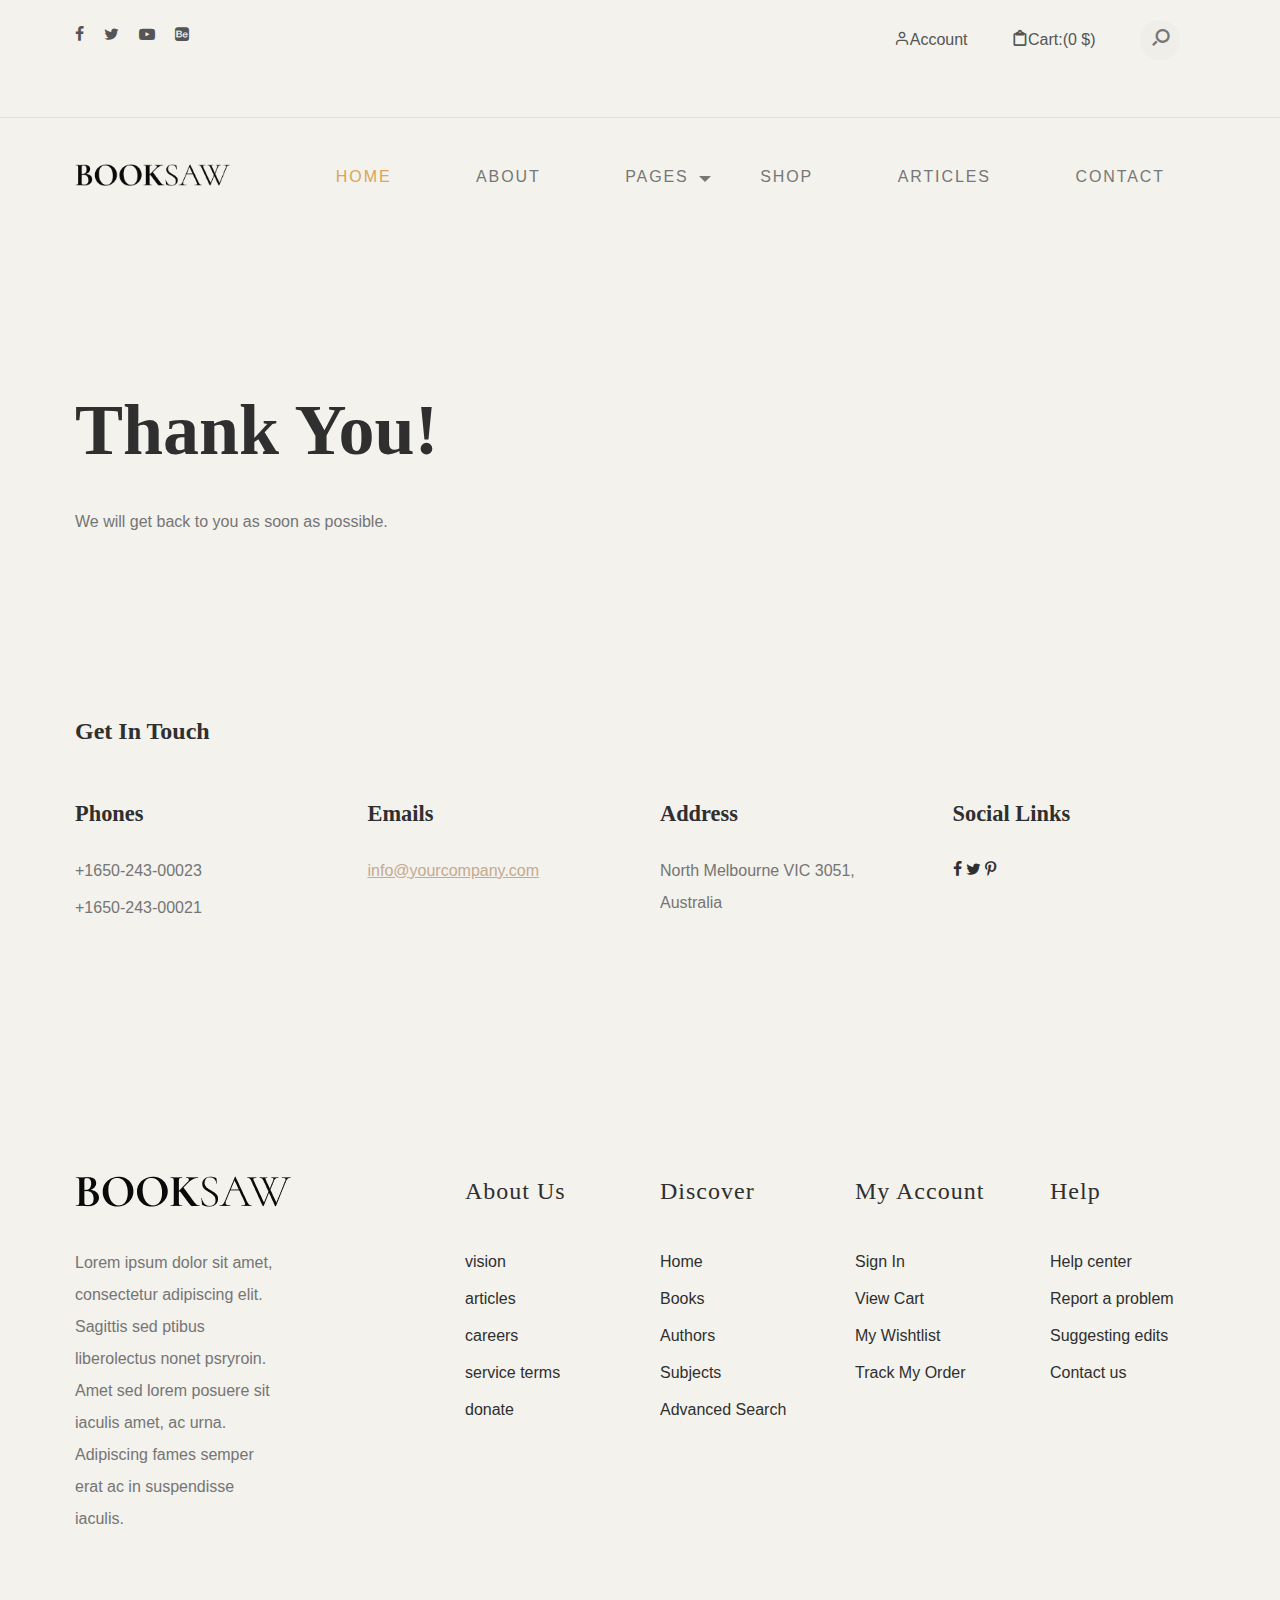
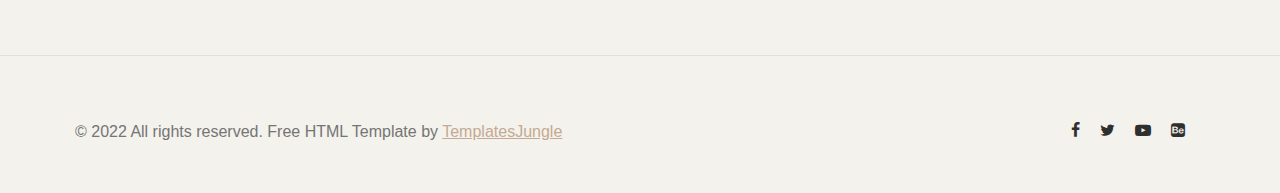
<file: thank-you.html>
<!DOCTYPE html>
<html class="no-js" lang="en">
	<head>
		<title>Architecture Portfolio</title>
		<meta charset="utf-8">
	    <meta http-equiv="X-UA-Compatible" content="IE=edge">
	    <meta name="viewport" content="width=device-width, initial-scale=1.0">
	    <meta name="format-detection" content="telephone=no">
	    <meta name="apple-mobile-web-app-capable" content="yes">
	    <meta name="author" content="">
	    <meta name="keywords" content="">
	    <meta name="description" content="">

	    <link rel="stylesheet" type="text/css" href="css/normalize.css">
	    <link rel="stylesheet" type="text/css" href="icomoon/icomoon.css">
	    <link rel="stylesheet" type="text/css" href="css/vendor.css">
	    <link rel="stylesheet" type="text/css" href="style.css">

		<!-- script
		================================================== -->
		<script src="js/modernizr.js"></script>

	</head>

<body>

<div id="header-wrap">
	
	<div class="top-content">
		<div class="container">
			<div class="row">
				<div class="col-md-6">
					<div class="social-links">
						<ul>
							<li>
								<a href="#"><i class="icon icon-facebook"></i></a>
							</li>
							<li>
								<a href="#"><i class="icon icon-twitter"></i></a>
							</li>
							<li>
								<a href="#"><i class="icon icon-youtube-play"></i></a>
							</li>
							<li>
								<a href="#"><i class="icon icon-behance-square"></i></a>
							</li>
						</ul>
					</div><!--social-links-->
				</div>
				<div class="col-md-6">
					<div class="right-element">
						<a href="#" class="user-account for-buy"><i class="icon icon-user"></i><span>Account</span></a>
						<a href="#" class="cart for-buy"><i class="icon icon-clipboard"></i><span>Cart:(0 $)</span></a>

						<div class="action-menu">

							<div class="search-bar">
								<a href="#" class="search-button search-toggle" data-selector="#header-wrap">
									<i class="icon icon-search"></i>
								</a>
								<form role="search" method="get" class="search-box">
									<input class="search-field text search-input" placeholder="Search" type="search">
								</form>
							</div>
						</div>

					</div><!--top-right-->
				</div>
				
			</div>
		</div>
	</div><!--top-content-->

	<header id="header">
		<div class="container">
			<div class="row">

				<div class="col-md-2">
					<div class="main-logo">
						<a href="index.html"><img src="images/main-logo.png" alt="logo"></a>
					</div>

				</div>

				<div class="col-md-10">
					
					<nav id="navbar">
						<div class="main-menu stellarnav">
							<ul class="menu-list">
								<li class="menu-item active"><a href="#home" data-effect="Home">Home</a></li>
								<li class="menu-item"><a href="#about" class="nav-link" data-effect="About">About</a></li>
								<li class="menu-item has-sub">
									<a href="#pages" class="nav-link" data-effect="Pages">Pages</a>

									<ul>
								        <li class="active"><a href="index.html">Home</a></li>
								        <li><a href="about.html">About</a></li>
								        <li><a href="styles.html">Styles</a></li>
								        <li><a href="blog.html">Blog</a></li>
								        <li><a href="single-post.html">Post Single</a></li>
								        <li><a href="shop.html">Our Store</a></li>
								        <li><a href="single-product.html">Product Single</a></li>
								        <li><a href="contact.html">Contact</a></li>
								        <li><a href="thank-you.html">Thank You</a></li>
								     </ul>

								</li>
								<li class="menu-item"><a href="#popular-books" class="nav-link" data-effect="Shop">Shop</a></li>
								<li class="menu-item"><a href="#latest-blog" class="nav-link" data-effect="Articles">Articles</a></li>
								<li class="menu-item"><a href="#contact" class="nav-link" data-effect="Contact">Contact</a></li>
							</ul>

							<div class="hamburger">
				                <span class="bar"></span>
				                <span class="bar"></span>
				                <span class="bar"></span>
				            </div>

						</div>
					</nav>

				</div>

			</div>
		</div>
	</header>
		
</div><!--header-wrap-->


<section>
	<div class="container">
		<div class="row">
			<div class="col-md-12">			
				<h1 class="page-title">Thank You!</h1>
				<p>We will get back to you as soon as possible.</p>
			</div>
		</div>
	</div>

</section>

<section class="contact-information padding-large mt-3">
	<div class="container">
		<div class="row">
			<div class="col-md-12">

					<h2>Get in Touch</h2>

					<div class="contact-detail d-flex flex-wrap mt-4">
						<div class="row">

							<div class="col-md-3">
								<div class="detail">
									<h3>Phones</h3>
									<ul class="list-unstyled">
										<li><i class="icon icon-phone"></i>+1650-243-00023</li>
										<li><i class="icon icon-phone"></i>+1650-243-00021</li>
									</ul>
								</div><!--detail-->
							</div>

							<div class="col-md-3">
								<div class="detail">
									<h3>Emails</h3>
									<ul class="list-unstyled">
										<li>
											<i class="icon icon-envelope-o"></i>
											<a href="mailto:info@yourcompany.com">info@yourcompany.com</a>
										</li>
									</ul>
								</div><!--detail-->
							</div>

							<div class="col-md-3">
								<div class="address detail">
									<h3>Address</h3>
									<ul class="list-unstyled">
										<li>
											<i class="icon icon-map-marker"></i>
											<span>North Melbourne VIC 3051, Australia</span>
										</li>
									</ul>
								</div><!--detail-->	
							</div>
							<div class="col-md-3">
								<div class="detail">
									<h3>Social Links</h3>
									<div class="social-links flex-container">
										<a href="#" class="icon icon-facebook"></a>
										<a href="#" class="icon icon-twitter"></a>
										<a href="#" class="icon icon-pinterest-p"></a>
										<a href="#" class="icon icon-youtube"></a>
										<a href="#" class="icon icon-linkedin"></a>
									</div><!--social-links-->
								</div><!--detail-->
							</div>
						</div>

					</div><!--contact-detail-->
				</div>
			</div><!--col-md-6-->

		</div>
	</div>
</section>



<footer id="footer">
	<div class="container">
		<div class="row">

			<div class="col-md-4">
				
				<div class="footer-item">
					<div class="company-brand">
						<img src="images/main-logo.png" alt="logo" class="footer-logo">
						<p>Lorem ipsum dolor sit amet, consectetur adipiscing elit. Sagittis sed ptibus liberolectus nonet psryroin. Amet sed lorem posuere sit iaculis amet, ac urna. Adipiscing fames semper erat ac in suspendisse iaculis.</p>
					</div>
				</div>
				
			</div>

			<div class="col-md-2">

				<div class="footer-menu">
					<h5>About Us</h5>
					<ul class="menu-list">
						<li class="menu-item">
							<a href="#">vision</a>
						</li>
						<li class="menu-item">
							<a href="#">articles </a>
						</li>
						<li class="menu-item">
							<a href="#">careers</a>
						</li>
						<li class="menu-item">
							<a href="#">service terms</a>
						</li>
						<li class="menu-item">
							<a href="#">donate</a>
						</li>
					</ul>
				</div>

			</div>
			<div class="col-md-2">

				<div class="footer-menu">
					<h5>Discover</h5>
					<ul class="menu-list">
						<li class="menu-item">
							<a href="#">Home</a>
						</li>
						<li class="menu-item">
							<a href="#">Books</a>
						</li>
						<li class="menu-item">
							<a href="#">Authors</a>
						</li>
						<li class="menu-item">
							<a href="#">Subjects</a>
						</li>
						<li class="menu-item">
							<a href="#">Advanced Search</a>
						</li>
					</ul>
				</div>

			</div>
			<div class="col-md-2">

				<div class="footer-menu">
					<h5>My account</h5>
					<ul class="menu-list">
						<li class="menu-item">
							<a href="#">Sign In</a>
						</li>
						<li class="menu-item">
							<a href="#">View Cart</a>
						</li>
						<li class="menu-item">
							<a href="#">My Wishtlist</a>
						</li>
						<li class="menu-item">
							<a href="#">Track My Order</a>
						</li>
					</ul>
				</div>

			</div>
			<div class="col-md-2">

				<div class="footer-menu">
					<h5>Help</h5>
					<ul class="menu-list">
						<li class="menu-item">
							<a href="#">Help center</a>
						</li>
						<li class="menu-item">
							<a href="#">Report a problem</a>
						</li>
						<li class="menu-item">
							<a href="#">Suggesting edits</a>
						</li>
						<li class="menu-item">
							<a href="#">Contact us</a>
						</li>
					</ul>
				</div>

			</div>

		</div>
		<!-- / row -->

	</div>
</footer>

<div id="footer-bottom">
	<div class="container">
		<div class="row">
			<div class="col-md-12">

				<div class="copyright">
					<div class="row">

						<div class="col-md-6">
							<p>© 2022 All rights reserved. Free HTML Template by <a href="https://www.templatesjungle.com/" target="_blank">TemplatesJungle</a></p>
						</div>

						<div class="col-md-6">
							<div class="social-links align-right">
								<ul>
									<li>
										<a href="#"><i class="icon icon-facebook"></i></a>
									</li>
									<li>
										<a href="#"><i class="icon icon-twitter"></i></a>
									</li>
									<li>
										<a href="#"><i class="icon icon-youtube-play"></i></a>
									</li>
									<li>
										<a href="#"><i class="icon icon-behance-square"></i></a>
									</li>
								</ul>
							</div>
						</div>

					</div>
				</div><!--grid-->

			</div><!--footer-bottom-content-->
		</div>
	</div>
</div>

<script src="js/jquery-1.11.0.min.js"></script>
<script src="js/plugins.js"></script>
<script src="js/script.js"></script>

</body>
</html>
</file>
<file: icomoon/icomoon.css>
@font-face {
  font-family: 'icomoon';
  src:  url('fonts/icomoon.eot?23qo56');
  src:  url('fonts/icomoon.eot?23qo56#iefix') format('embedded-opentype'),
    url('fonts/icomoon.ttf?23qo56') format('truetype'),
    url('fonts/icomoon.woff?23qo56') format('woff'),
    url('fonts/icomoon.svg?23qo56#icomoon') format('svg');
  font-weight: normal;
  font-style: normal;
  font-display: block;
}

[class^="icon-"], [class*=" icon-"] {
  /* use !important to prevent issues with browser extensions that change fonts */
  font-family: 'icomoon' !important;
  speak: never;
  font-style: normal;
  font-weight: normal;
  font-variant: normal;
  text-transform: none;
  line-height: 1;

  /* Better Font Rendering =========== */
  -webkit-font-smoothing: antialiased;
  -moz-osx-font-smoothing: grayscale;
}

.icon-ns-arrow-right:before {
  content: "\e90b";
}
.icon-cancel:before {
  content: "\e904";
}
.icon-arrow-left-circle:before {
  content: "\e902";
}
.icon-arrow-right-circle:before {
  content: "\e903";
}
.icon-user:before {
  content: "\e907";
}
.icon-search:before {
  content: "\e905";
}
.icon-notes:before {
  content: "\e906";
}
.icon-clipboard:before {
  content: "\e908";
}
.icon-close:before {
  content: "\e909";
}
.icon-currency-dollar:before {
  content: "\e90a";
}
.icon-arrow-left:before {
  content: "\e900";
}
.icon-arrow-right:before {
  content: "\e901";
}
.icon-twitter:before {
  content: "\f099";
}
.icon-facebook:before {
  content: "\f09a";
}
.icon-facebook-f:before {
  content: "\f09a";
}
.icon-bars:before {
  content: "\f0c9";
}
.icon-navicon:before {
  content: "\f0c9";
}
.icon-reorder:before {
  content: "\f0c9";
}
.icon-youtube-play:before {
  content: "\f16a";
}
.icon-behance-square:before {
  content: "\f1b5";
}
.icon-paper-plane:before {
  content: "\f1d8";
}
.icon-send:before {
  content: "\f1d8";
}
.icon-pinterest-p:before {
  content: "\f231";
}
</file>
<file: style.css>
/*
Theme Name: Book Store
Theme URI: https://templatesjungle.com/
Author: TemplatesJungle
Author URI: https://templatesjungle.com/
Description: Book Store is specially designed product packaged for Book Store by TemplateJungle.
Version: 1.1
*/

/*--------------------------------------------------------------
/* GENERAL STYLES
--------------------------------------------------------------*/
/*--------------------------------------------------------------
/** 1. VARIABLES
--------------------------------------------------------------*/
:root {
    /* widths for rows and containers
     */
    --header-height       : 160px;
    --header-height-min   : 80px;
}
/* on mobile devices below 600px
 */
@media screen and (max-width: 600px) {
    :root {
        --header-height : 100px;
        --header-height-min   : 80px;
    }
}
/* Theme Colors */
:root {
    --accent-color       : #C5A992;
    --secondary-color    : #C5A992;
    --dark-color         : #2f2f2f;
    --light-color        : #F3F2EC;
    --body-text-color    : #757575;
    --light-text-color   : #afafaf;
    --dark-text-color    : #2f2f2f;
}
/* Fonts */
:root {
    --body-font           : "Raleway", sans-serif;
    --heading-font        : "Prata", Georgia, serif;
    --secondary-font      : "Playfair Display", Georgia, serif;
}


/* 2.1 General Styles
/*----------------------------------------------*/
*, *::before, *::after {
  -webkit-box-sizing: border-box;
  -moz-box-sizing: border-box;
  box-sizing: border-box;
}
html {
  box-sizing: border-box;
}
body {
  font-family: var(--body-font);
  font-size: 16px;
  line-height: 2;
  color: var(--body-text-color);
  background-color: var(--light-color);
}
body.no-scroll {
    overflow: hidden;
}
a {
  color: var(--accent-color);
  transition: 0.3s color ease-out;
}
a:hover {
  color: #111;
}
ul, ol {
  margin-top: 0;
  margin-bottom: 10px;
  margin-left: 0;
}
ul ul,
ol ul,
ul ol,
ol ol {
  margin-top: 5px;
  margin-bottom: 0;
}
ul li, ol li {
  margin-bottom: 5px;
  outline: 0;
}
ul li.active a{
  color: #daa556;
}
ul li:last-child,
ol li:last-child {
  margin-bottom: 0;
}
dl {
  margin-top: 0;
  margin-bottom: 2rem;
}
dt,
dd {
  line-height: 1.42857143;
}
dt {
  font-weight: bold;
}
dd {
  margin-left: 0;
}
button, input, select, textarea {
  font-family: inherit;
  font-size: inherit;
  line-height: inherit;
  outline: 0;
}
figure {
  margin: 0;
}
img {
  display: inline-block;
  border: 0;
  max-width: 100%;
  height: auto;
  vertical-align: middle;
}
::selection {
  background: rgba(0,0,0,0.8);
  color: #fff;
  text-shadow: none;
}
::-moz-selection {
  background: rgba(0,0,0,0.8);
  color: #fff;
  text-shadow: none;
}

/* image align */
figure.align-right {
  margin: 30px 0 30px 30px;
}

/* Typography */
/*----------------------------------------------*/

h1, .h1, h2, .h2, h3, .h3, h4, .h4, h5, .h5, h6, .h6 {
  font-family: var(--heading-font);
  line-height: 1.2;
  color: var(--dark-color);
}
h1.light, .h1, h2.light, .h2, h3.light, .h3, h4.light, .h4, h5.light, .h5, h6.light, .h6 {
  color: #fff;
}
h1, h2, h3 {
  margin: 25px 0;
  text-transform: capitalize;
}
h5, h6 {
  letter-spacing: 1px;
}
h1, .h1 {
  font-size: 2.5em;
  line-height: 1.4;
}
h2, .h2 {
  font-size: 1.5em;
  line-height: 1.4;
}
h3, .h3 {
  font-size: 1.4em;
  line-height: 1.4;
}
h4, .h4 {
  font-size: 1.1em;
  line-height: 1.4;
}
h5, .h5 {
  font-size: .83em;
  line-height: 1.25;
}
h6, .h6 {
  font-size: .67em;
  line-height: 1.1;
}
h1 a, h2 a, h3 a, h4 a, h5 a, h6 a {
  font-weight: inherit;
  color: inherit;
  text-decoration: none;
}
p {
   margin: 0 0 20px 0;
}
p:empty {
  display: none;
}
small {
  font-size: 85%;
}
mark {
  background-color: #fcf8e3;
  padding: 0.28rem;
}
dfn, cite, em, i {
  font-style: italic;
}
code, kbd, var {
  font-size: 14px;
}
code {
  background-color: #f9f2f4;
}
abbr {
  border-bottom: 0.1px dotted #666;
  cursor: help;
}
::placeholder {
    color: #999;
}

/*----------------------------------------------*/
/* 2.1 Floating & Alignment */
/*----------------------------------------------*/

.align-left {
  float: left;
  text-align: left;
}
.align-right {
  float: right;
  text-align: right;
}
.align-center {
  display: block;
  margin-left: auto;
  margin-right: auto;
  text-align: center;
}
/**::after,*/
.container::after,
.row::after,
.clearfix::after {
  display: block;
  clear: both;
  content: "";
}

/** Text Align
--------------------------------------------------------------*/

.text-left {
  text-align: left;
}
.text-right {
  text-align: right;
}
.text-center {
  text-align: center;
}
.text-justify {
  text-align: justify;
}
.text-nowrap {
  white-space: nowrap;
}
.text-lead {
  font-size: 120%;
  line-height: 1.7em;
}
.text-lead strong {
  font-size: 115%;
  font-weight: 500;
}
.text-muted {
  color: #777;
}
.text-pri {
  color: #ff9697;
}
.text-hide {
  font: 0/0 a;
  color: transparent;
  text-shadow: none;
  background-color: transparent;
  border: 0;
}

/*------------------------------------------------
/* 2.3 Forms
–––––––––––––––––––––––––––––––––––––––––––––––––– */
input[type="email"],
input[type="number"],
input[type="search"],
input[type="text"],
input[type="tel"],
input[type="url"],
input[type="password"],
textarea,
select {
  height: 38px;
  padding: 6px 10px; /* The 6px vertically centers text on FF, ignored by Webkit */
  background-color: #fff;
  border: 1px solid #D1D1D1;
  border-radius: 4px;
  box-shadow: none;
  box-sizing: border-box; }
/* Removes awkward default styles on some inputs for iOS */
input[type="email"],
input[type="number"],
input[type="search"],
input[type="text"],
input[type="tel"],
input[type="url"],
input[type="password"],
textarea {
  -webkit-appearance: none;
     -moz-appearance: none;
          appearance: none; }
textarea {
  min-height: 65px;
  padding-top: 6px;
  padding-bottom: 6px; }
input[type="email"]:focus,
input[type="number"]:focus,
input[type="search"]:focus,
input[type="text"]:focus,
input[type="tel"]:focus,
input[type="url"]:focus,
input[type="password"]:focus,
textarea:focus,
select:focus {
  border: 1px solid #33C3F0;
  outline: 0; }
label,
legend {
  display: block;
  margin-bottom: .5rem;
  font-weight: 600; }
fieldset {
  padding: 0;
  border-width: 0; }
input[type="checkbox"],
input[type="radio"] {
  display: inline; }
label > .label-body {
  display: inline-block;
  margin-left: .5rem;
  font-weight: normal; }

/*------------------------------------------------
/* 2.4 Lists
–––––––––––––––––––––––––––––––––––––––––––––––––– */
ul {
  list-style: circle inside; }
ol {
  list-style: decimal inside; }
ol, ul {
  padding-left: 0;
  margin-top: 0; }
ul ul,
ul ol,
ol ol,
ol ul {
  margin: 1.5rem 0 1.5rem 3rem;
  font-size: 90%; }
li {
  margin-bottom: 1rem; }

/*------------------------------------------------
/* 2.5 Code
–––––––––––––––––––––––––––––––––––––––––––––––––– */
code {
  padding: .2rem .5rem;
  margin: 0 .2rem;
  font-size: 90%;
  white-space: nowrap;
  background: #F1F1F1;
  border: 1px solid #E1E1E1;
  border-radius: 4px; }
pre > code {
  display: block;
  padding: 1rem 1.5rem;
  white-space: pre; }

/*------------------------------------------------
/* 2.6 Tables
–––––––––––––––––––––––––––––––––––––––––––––––––– */
th,
td {
  padding: 12px 15px;
  text-align: left;
  border-bottom: 1px solid #E1E1E1; }
th:first-child,
td:first-child {
  padding-left: 0; }
th:last-child,
td:last-child {
  padding-right: 0; }

/*------------------------------------------------
/* 2.7 Spacing
–––––––––––––––––––––––––––––––––––––––––––––––––– */
button,
.button {
  margin-bottom: 1rem; }
input,
textarea,
select,
fieldset {
  margin-bottom: 1.5rem; }
pre,
blockquote,
dl,
figure,
table,
p,
ul,
ol,
form {
  margin-bottom: 2.5rem; }

/*------------------------------------------------
/* 2.8 Utilities
–––––––––––––––––––––––––––––––––––––––––––––––––– */
.u-full-width {
  width: 100%;
  box-sizing: border-box; }
.u-max-full-width {
  max-width: 100%;
  box-sizing: border-box; }
.u-pull-right {
  float: right; }
.u-pull-left {
  float: left; }

.list-icon i {
  margin-right: 10px;
}
.list-unstyled {
  list-style: none;
}
.txt-fx .letter {
  opacity: 0;
}

/*------------------------------------------------
/* 2.9 Misc
–––––––––––––––––––––––––––––––––––––––––––––––––– */
hr {
  margin-top: 3rem;
  margin-bottom: 3.5rem;
  border-width: 0;
  border-top: 1px solid #E1E1E1; }

/*--------------------------------------------------------------
/** 2.10 Buttons
--------------------------------------------------------------*/
a.btn,
input[type="button"],
input[type="submit"],
input[type="reset"],
input[type="file"],
button {
  background-image: none;
  background: var(--accent-color);
  text-decoration: none !important;
  display: inline-block;
  position: relative;
  border: 1px solid transparent;
  border-radius: 0;
  padding: 0.75em 1.5em;
  margin-top: 15px;
  font-size: 15px;
  font-weight: bold;
  line-height: normal;
  text-align: center;
  text-transform: uppercase;
  color: #fff;
  z-index: 1;
  cursor: pointer;
  white-space: nowrap;
  vertical-align: middle;
  -webkit-transition: all 0.3s ease-in;
  transition: all 0.3s ease-in;
  -ms-touch-action: manipulation;
  touch-action: manipulation;
  -webkit-user-select: none;
  -moz-user-select: none;
  -ms-user-select: none;
  user-select: none;
}
.btn:hover,
.btn:focus,
input[type="button"]:focus,
input[type="button"]:hover,
input[type="submit"]:focus,
input[type="submit"]:hover,
input[type="reset"]:focus,
input[type="reset"]:hover,
input[type="file"]:focus,
input[type="file"]:hover,
button:focus,
button:hover {
  text-decoration: none;
  outline: 0;
}
.light .btn:hover {
  color: #fff;
}
.btn:last-child {
  margin-right: 0;
}
.btn:active,
.btn.btn-outline-light:active,
.btn.btn-outline-dark:active,
.btn.btn-outline-accent:active,
input[type="button"]:active,
input[type="submit"]:active,
input[type="reset"]:active,
input[type="file"]:active,
button:active {
  outline: 0;
  background-image: none;
  -webkit-box-shadow: inset 0 1px 3px rgba(0, 0, 0, 0.3);
  box-shadow: inset 0 1px 3px rgba(0, 0, 0, 0.3);
}
.btn.disabled,
.btn[disabled],
fieldset[disabled] .btn {
  cursor: not-allowed;
  opacity: 0.65;
  box-shadow: none;
}
a.btn.disabled,
fieldset[disabled] a.btn {
  pointer-events: none;
}

/* - Button Sizes
------------------------------------------------------------- */
.btn.btn-small {
  padding: 0.325em 1.7em;
  font-size: 0.65em;
}
.btn.btn-medium {
  padding: 0.5em 1.75em;
  font-size: 0.75em;
}
.btn.btn-large {
  padding: 1em 2.5em;
}
.btn.btn-xlarge {
  padding: 1.5em 2.7em;
  font-size: 0.9em;
}
.btn.btn-image {
  background-color: transparent;
  padding: 0;
  max-height: 50px;
}
.btn.btn-image img {
  max-height: 50px;
}

/* - Button Shapes
------------------------------------------------------------- */
.btn.btn-rounded,
.btn.btn-rounded::after {
  border-radius: 4px;
}
.btn.btn-pill,
.btn.btn-pill::after {
  border-radius: 2em;
}
/* button outline */
.btn.btn-outline-dark,
.btn.btn-outline-light,
.btn.btn-outline-accent {
  border: 1px solid #fff;
  background: transparent;
  text-shadow: none;
  box-shadow: none;
}
.btn.btn-outline-dark:hover::after,
.btn.btn-outline-light:hover::after {
  background-color: transparent;
}
.btn.btn-outline-dark {
  border-color: #121212;
  color: #121212;
}
.btn.btn-outline-dark:hover {
  background: rgba(0,0,0,.03);
  background: #121212;
  border-color: #121212;
  color: #fff;
}
.btn.btn-outline-accent {
  background: transparent;
  border-color: var(--accent-color);
  color: var(--accent-color);
}
.btn.btn-outline-accent:hover {
  border-color: var(--dark-color);
  color: var(--dark-color) !important;
}
.btn.btn-outline-light {
  background: transparent;
  border-color: var(--light-text-color);
  color: var(--light-text-color);
}
.btn.btn-outline-light:hover {
  border-color: var(--accent-color);
  color: var(--accent-color) !important;
}
.btn.btn-full {
  display: block;
  margin: .85em 0;
  width: 100%;
  text-align: center;
}
/* button with line */
.btn-with-line {
  color: #fff;
  position: relative;
}
.btn-with-line:after {
  content: "";
  position: absolute;
  top: 8px;
  right: -66px;
  border-bottom: 2px solid #fff;
  width: 50%;
  z-index: 9;
  transition: 0.3s ease-out;
}
.btn-with-line:hover {
  color: #fff;
}
.btn-with-line:hover:after {
  width: 30%;
  right: -41px;
}
/* - Buttons Color Scheme
------------------------------------------------------------- */
.btn.btn-common {
  background: var(--accent-color);
  color: #fff;
}
.btn.btn-common:hover {
  background: #151515;
  color: #fff;
}
.btn.btn-accent {
  color: #ffffff;
  background-color: var(--accent-color);
}
.btn.btn-accent:hover {
  color: #ffffff !important;
  background-color: #121212;
}
.btn.btn-gray,
.btn.btn-grey {
  background: #9e9e9e;
  color: #fff;
}
.btn.btn-black {
  background: #121212;
  color: #fff;
}
.btn.btn-black:hover {
  background-color: #797979;
}
.btn.btn-white {
  background: #f8f8f8;
  text-shadow: none;
  color: #121212 !important;
}
.btn.btn-white:hover {
  background: var(--accent-color);
  text-shadow: none;
}

/* - Buttons Aligns
------------------------------------------------------------- */
.btn-left{
  text-align: left;
  display: block;
}
.btn-center{
  text-align: center;
  display: block;
}
.btn-right{
  text-align: right;
  display: block;
}


/*====================================================================*/
/* 5. CONTENT ELEMENTS */
/*====================================================================*/

/*--------------------------------------------------------------
/** 5.1 General Tabs
--------------------------------------------------------------*/
.nav {
  display: flex;
  flex-wrap: wrap;
  padding-left: 0;
  margin-bottom: 0;
  list-style: none;
}

.nav-link {
  display: block;
  padding: 0.5rem 1rem;
  text-decoration: none;
  transition: color 0.15s ease-in-out, background-color 0.15s ease-in-out, border-color 0.15s ease-in-out;
}
@media (prefers-reduced-motion: reduce) {
  .nav-link {
    transition: none;
  }
}
.nav-link:hover, .nav-link:focus {
  color: var(--accent-color);
}
.nav-link.disabled {
  color: #6c757d;
  pointer-events: none;
  cursor: default;
}

.nav-tabs {
  border-bottom: 1px solid #dee2e6;
}
.nav-tabs .nav-link {
  color: #999;
  padding: 10px 30px;
  margin-bottom: -1px;
  background: none;
  border: 1px solid transparent;
  border-top-left-radius: 0.25rem;
  border-top-right-radius: 0.25rem;
}
.nav-tabs .nav-link:hover, .nav-tabs .nav-link:focus {
  border-color: #e9ecef #e9ecef #dee2e6;
  isolation: isolate;
}
.nav-tabs .nav-link.disabled {
  color: #6c757d;
  background-color: transparent;
  border-color: transparent;
}
.nav-tabs .nav-link.active,
.nav-tabs .nav-item.show .nav-link {
  color: #495057;
  border-color: #dee2e6 #dee2e6 #fff;
}
.nav-tabs .dropdown-menu {
  margin-top: -1px;
  border-top-left-radius: 0;
  border-top-right-radius: 0;
}

.nav-pills .nav-link {
  background: none;
  border: 0;
  border-radius: 0.25rem;
}
.nav-pills .nav-link.active,
.nav-pills .show > .nav-link {
  color: #fff;
  background-color: #0d6efd;
}

.nav-fill > .nav-link,
.nav-fill .nav-item {
  flex: 1 1 auto;
  text-align: center;
}

.nav-justified > .nav-link,
.nav-justified .nav-item {
  flex-basis: 0;
  flex-grow: 1;
  text-align: center;
}

.nav-fill .nav-item .nav-link,
.nav-justified .nav-item .nav-link {
  width: 100%;
}

.bootstrap-tabs .tab-content {
  padding: 20px 0;
}
.bootstrap-tabs .tab-content > .tab-pane {
  display: none;
}
.bootstrap-tabs .tab-content > .active {
  display: block;
}

/*--------------------------------------------------------------
/** 5.2 Accordions
--------------------------------------------------------------*/
.fade {
  transition: opacity 0.15s linear;
}
@media (prefers-reduced-motion: reduce) {
  .fade {
    transition: none;
  }
}
.fade:not(.show) {
  opacity: 0;
}
.collapse:not(.show) {
  display: none;
}
.collapsing {
  height: 0;
  overflow: hidden;
  transition: height 0.35s ease;
}
@media (prefers-reduced-motion: reduce) {
  .collapsing {
    transition: none;
  }
}
.accordion-button {
  position: relative;
  display: flex;
  align-items: center;
  width: 100%;
  padding: 1rem 1.25rem;
  font-size: 1rem;
  color: #212529;
  text-align: left;
  background-color: #fff;
  border: 0;
  border-radius: 0;
  box-shadow: none;
  overflow-anchor: none;
  transition: color 0.15s ease-in-out, background-color 0.15s ease-in-out, border-color 0.15s ease-in-out, box-shadow 0.15s ease-in-out, border-radius 0.15s ease;
}
@media (prefers-reduced-motion: reduce) {
  .accordion-button {
    transition: none;
  }
}
.accordion-button:not(.collapsed) {
  color: var(--accent-color);
  /*box-shadow: inset 0 -1px 0 rgba(0, 0, 0, 0.125);*/
}
.accordion-button:not(.collapsed)::after {
  background-image: url("data:image/svg+xml,%3csvg xmlns='http://www.w3.org/2000/svg' viewBox='0 0 16 16' fill='%230c63e4'%3e%3cpath fill-rule='evenodd' d='M1.646 4.646a.5.5 0 0 1 .708 0L8 10.293l5.646-5.647a.5.5 0 0 1 .708.708l-6 6a.5.5 0 0 1-.708 0l-6-6a.5.5 0 0 1 0-.708z'/%3e%3c/svg%3e");
  transform: rotate(-180deg);
}
.accordion-button::after {
  flex-shrink: 0;
  width: 1.25rem;
  height: 1.25rem;
  margin-left: auto;
  content: "";
  background-image: url("data:image/svg+xml,%3csvg xmlns='http://www.w3.org/2000/svg' viewBox='0 0 16 16' fill='%23212529'%3e%3cpath fill-rule='evenodd' d='M1.646 4.646a.5.5 0 0 1 .708 0L8 10.293l5.646-5.647a.5.5 0 0 1 .708.708l-6 6a.5.5 0 0 1-.708 0l-6-6a.5.5 0 0 1 0-.708z'/%3e%3c/svg%3e");
  background-repeat: no-repeat;
  background-size: 1.25rem;
  transition: transform 0.2s ease-in-out;
}
@media (prefers-reduced-motion: reduce) {
  .accordion-button::after {
    transition: none;
  }
}
.accordion-button:hover {
  z-index: 2;
}
.accordion-button:focus {
  z-index: 3;
  outline: 0;
  box-shadow: none;
}
.accordion-header {
  margin-bottom: 0;
}
.accordion-item {
  background-color: #fff;
  border-bottom: 1px solid rgba(0, 0, 0, 0.125);
}
.accordion-body {
  padding: 1rem 1.25rem;
}

.accordion-flush .accordion-collapse {
  border-width: 0;
}
.accordion-flush .accordion-item {
  border-right: 0;
  border-left: 0;
  border-radius: 0;
}
.accordion-flush .accordion-item:first-child {
  border-top: 0;
}
.accordion-flush .accordion-item:last-child {
  border-bottom: 0;
}
.accordion-flush .accordion-item .accordion-button {
  border-radius: 0;
}

/*--------------------------------------------------------------
This is main CSS file that contains custom style rules used in this template
--------------------------------------------------------------*/


/* - Section Padding
--------------------------------------------------------------*/
.padding-xsmall {
  padding-top: 0.5em;
  padding-bottom: 0.5em;
}
.padding-small {
  padding-top: 2em;
  padding-bottom: 2em;
}
.padding-medium {
  padding-top: 4em;
  padding-bottom: 4em;
}
.padding-large {
  padding-top: 7em;
  padding-bottom: 7em;
}
.padding-xlarge {
  padding-top: 9.5em;
  padding-bottom: 9.5em;
}
.padding-2xlarge {
  padding-top: 15em;
  padding-bottom: 15em;
}

/* no padding */
.no-padding-top {
  padding-top: 0 !important;
}
.no-padding-bottom {
  padding-bottom: 0 !important;
}
.no-gutter {
  padding: 0 !important;
}

/* no padding and margin */
.no-padding {
  padding: 0;
}
.no-margin {
  margin: 0;
}

/* - Section margin
--------------------------------------------------------------*/
.margin-small {
  margin-top: 3em;
  margin-bottom: 3em;
}
.margin-medium {
  margin-top: 4.5em;
  margin-bottom: 4.5em;
}
.margin-large {
  margin-top: 6em;
  margin-bottom: 6em;
}
.margin-xlarge {
  margin-top: 7.5em;
  margin-bottom: 7.5em;
}

@media only screen and (max-width: 768px) {
  .margin-small,
  .margin-medium,
  .margin-large,
  .margin-xlarge {
    margin-top: 1em;
    margin-bottom: 1em;
  }
}

/* - Button
------------------------------------------------------------- */

button {
    font-size: 1em;
    font-weight: 600;
    border: none;
    height: 65px;
    cursor: pointer;
    text-transform: uppercase;
}
.btn-wrap {
    text-transform: capitalize;
}
.btn-wrap a {
    text-decoration: none;
    font-weight: 600;
}
.btn-wrap a:hover {
    color: #74642F;
}
.btn-normal {
    color: #fff;
}
.btn-accent {
    color: #111;
}
.btn-submit {
    background: #fff;
    color: #2f2f2f;
}
.btn-submit:hover {
    background-color: #c5a992;
    color: #fff;
}
.btn-accent-arrow {
    color: #111;
}
.btn-wrap i.icon {
    transition: 0.5s ease-out;
    font-size: 9px;
    padding-left: 10px;
}
.btn-wrap:hover i.icon {
    padding-left: 20px;
}
.btn-subscribe {
    width: 30%;
    color: #111;
    background: transparent;
    margin: 0;
    height: max-content;
}
.btn-subscribe span {
    transition: 0.5s ease-out;
    padding-right: 5px;
    opacity: 1;
}
.btn-subscribe:hover span {
    padding-right: 10px;
    opacity: 0.5;
}

/*--- Image hover Effect
-----------------------------------------------*/
.image-hvr-effect {
    display: flex;
    overflow: hidden;
}
.image-hvr-effect img.post-image {
    transform: scale(1);
    will-change: transform;
    transition: transform 0.8s cubic-bezier(0.25, 0.46, 0.45, 0.94);
    z-index: 0;
}
.image-hvr-effect:hover img.post-image {
    transform: scale(1.1);
}


/*--- Pattern Overlay
-----------------------------------------------*/
.pattern-overlay {
    background-image: url(images/pattern1.png);
    background-repeat: no-repeat;
    background-position: top right;
}

.leaf-pattern-overlay {
    background-image: url(images/leaf.png);
    background-repeat: no-repeat;
    background-position: bottom left;   
}
.corner-pattern-overlay {
    background-image: url(images/pattern2.png);
    background-repeat: no-repeat;
    background-position: top right;
}
/*--- Page Title
-----------------------------------------------*/
.page-title {
  font-size: 4.5em;
  margin-top: 2em;
}
@media screen and (max-width: 768px) {
  .page-title {
    font-size: 2.5em;
    margin-top: 1em;
  }  
}
/*--- Section Title
-----------------------------------------------*/
.section-header {
    position: relative;
}
.section-title {
    font-size: 3em;
    font-weight: 500;
    line-height: 1;
    position: relative;
    margin-bottom: 75px;
}
.section-title.divider {
    width: 100%;
}
.section-title.divider:after {
    content: "";
    border-bottom: 3px solid #74642F;
    position: absolute;
    right: 0;
    bottom: -16px;
    left: 0;
    width: 50px;
}
.section-header .section-title:before,
.section-header .section-title:after {
    content: "";
    border-bottom: 1px solid #E0E0E0;
    position: absolute;
    top: 30px;
    width: 25%;
    align-items: center;
}
.section-header .section-title:before {
    left: 3px;
}
.section-header .section-title:after {
    right: 3px;
}
.section-header .title span {
    font-size: 14px;
    color: #afafaf;
    text-transform: uppercase;
}


@media screen and (max-width: 1366px) {
  .section-header .section-title:before, 
  .section-header .section-title:after {
      width: 30%;
  }
}

@media screen and (max-width: 999px) {
  .section-header .section-title:before, 
  .section-header .section-title:after {
      width: 25%;
  }
}

@media screen and (max-width: 768px) {
  .section-title {
    font-size: 2em;
  }
  .section-header .section-title:before, 
  .section-header .section-title:after {
      top: 60px;
      width: 100%;
  }
}

/* -- Image Dimension
--------------------------------------------------------------*/
img.post-image {
    width: 100%;
    height: 328px;
    object-fit: cover;
}

/* -- Slick Slide
--------------------------------------------------------------*/
.slick-dots {
    bottom: -100px;
}
.slick-dots li {
    width: 10px;
    height: 10px;
    background: #D7D5CC;
    color: #D7D5CC;
    border-radius: 50%;
}
.slick-dots .slick-active {
    color: #74642F;
    background: #74642F;
    border: 1px solid #D7D5CC;
    outline: 1px solid #D7d5cc;
}

/* -- Top Menu Part
--------------------------------------------------------------*/
.top-content {
    padding: 20px 0;
    border-bottom: 1px solid #E0E0E0;
}
.social-links ul {
    list-style: none;
    display: flex;
    width: 15%;
}
.social-links a {
    color: var(--dark-text-color);
    text-decoration: none;
}
.top-content li {
    padding-right: 30px;
}
.top-content li:last-child {
    padding-right: 0;
}
.top-content a {
    color: #555;
    text-decoration: none;
}
.top-content .right-element {
    text-align: right;
}
.top-content .right-element .for-buy {
    margin-right: 40px;
} 

/* - Search Form hover Effects
------------------------------------------------------------- */
#header-wrap .action-menu {
  display: inline-block;
  align-items: baseline;
}
#header-wrap .action-menu span.opennav.openicon {
  cursor: pointer;
}
.action-menu .icon {
  font-size: 18px;
  font-weight: 800;
}
.action-menu .search-bar {
  overflow: hidden;
}
.action-menu .search-bar,
.action-menu .open-icon-wrap {
  width: 40px;
  height: 40px;
  background: #efeee8;
  border-radius: 40px;
  margin-right: 25px;
  display: flex;
  justify-content: right;
  align-items: center;
  cursor: pointer;
  transition: 0.3s width cubic-bezier(0, 0.75, 0.49, 0.99);
}
#header-wrap .search-button {
  order: 1;
  padding-right: 10px;
  padding-left: 10px;
  text-decoration: none;
  color: var(--body-text-color);
}
#header-wrap.show .search-bar {
  width: 300px;
}
#header-wrap .search-bar form {
  margin: 0;
}
#header-wrap .search-box .search-input {
  width: 250px;
  border: 0;
  margin-bottom: 0;
  font-weight: 300;
  padding-left: 20px;
  background: #efeee8;
}

.action-menu .side-nav-bar .menu-btn a,
.action-menu .searchbar a{
  color: #000;
  text-decoration: none;
  line-height: 2.2;
}
.action-menu .icon.icon-menu-btn:hover {
  color: #fff;
  text-decoration: none;
}
.action-menu .menu-btn a{
  color: #07051a;
  text-decoration: none;
}
.action-menu .icon.icon-menu-btn:hover {
  color: var(--accent-color);
  text-decoration: none;
}

@media screen and (max-width: 768px){
  .action-menu .search-bar {
    margin-top: 20px;
    width: 100%;
  }
}

/* - Main Navigation
------------------------------------------------------------- */
#header {
  padding: 40px 0;
}
#header .menu-list a {
  text-transform: uppercase;
  font-weight: 500;
  letter-spacing: 0.12em;
}

/*----- Billboard
--------------------------------------------------------------*/
#billboard .main-slider {
    padding: 120px 0;
}
.main-slider .slider-item {
    display: flex;
    width: 100%;
    justify-content: center;
}
.main-slider .banner-content {
    width: 35%;
    margin-top: 90px;
    margin-right: 175px;
}
.banner-content h2.banner-title {
    font-size: 4.5em;
    font-weight: 500;
    color: #222;
}
.banner-content p {
    margin: 0 0 60px 0;
}
#billboard .slick-dots {
    left: 200px;
    bottom: 110px;
    width: 10%;
    text-align: inherit;
}
#billboard button.slick-arrow {
    background: transparent;
    border: 1px solid #E5E3DA;
    padding: initial;
    width: 50px;
    height: 50px;
    border-radius: 50%;
    position: absolute;
    top: 270px;
    z-index: 5;
    cursor: pointer;
}
#billboard button.slick-arrow:hover{
    border: 1px solid #74642F;
    background-color: #E5E3DA;
}
#billboard button.prev.slick-arrow {
    left: 110px;
}
#billboard button.next.slick-arrow {
    right: 110px;
}
#billboard .slick-arrow i.icon {
    color: #8C8C8C;
}

@media screen and (max-width: 1366px) {
  #billboard button.prev.slick-arrow {
      left: 0;
  }
  #billboard button.next.slick-arrow {
      right: 0;
  }
}

@media screen and (max-width: 999px) {
  .banner-content h2.banner-title {
      font-size: 3.5em;
  }
  #billboard .main-slider {
      margin: 70px 0;
      padding: 0;
  }
  .main-slider .slider-item {
      flex-wrap: wrap;
      text-align: center;
      flex-direction: column-reverse;
  }
  .main-slider .banner-content {
      width: 100%;
      margin-top: 60px;
      margin-right: 0;
      margin-bottom: 80px;
  }
  #billboard .slick-dots {
      left: 0;
      bottom: 0;
      width: 100%;
      text-align: center;
  }
}

/*----- Cient-holder Section
--------------------------------------------------------------*/
#client-holder {
    background: #EDEBE4;
    padding: 105px 0;
    margin-bottom: 180px;
}
#client-holder .logo-wrap {
    max-width: 1000px;
    margin: auto;
}

/*----- Featured Books Section
--------------------------------------------------------------*/
#special-offer,
#popular-books,

#featured-books {
    margin-bottom: 10px;
}

#detail-book {
  margin-bottom: 130px;
}
#featured-books .product-list {
  
    border-bottom: 1px solid #E0E0E0;
    margin-bottom: 30px;
}

#popular-books #tab-content {
  
  border-bottom: 1px solid #E0E0E0;
  margin-bottom: 30px;
}

/*----- Best Selling Section Section
--------------------------------------------------------------*/
#best-selling {
    background: #EDEBE4;
    padding: 140px 0;
    margin-bottom: 180px;
}
/*#best-selling .container {
    max-width: 1000px;
}*/
#best-selling .products-thumb {
    /*width: 50%;*/
    margin-right: 60px;
    box-shadow: 2px 6px 34px 4px rgba(63, 63, 63, 0.08);
}
#best-selling .product-entry {
    /*width: 50%;*/
    margin-top: 80px;
}
#best-selling .product-entry h3.item-title {
    font-size: 1.8em;
    font-weight: 100;
    margin-top: 15px;
}
#best-selling .product-entry .item-price {
    font-size: 1.5em;
    color: #74642F;
    margin-bottom: 40px;
}
@media screen and (max-width: 768px) {
  #best-selling .products-thumb {
      margin: 0;
  }
}

/*----- Popular Books Section
--------------------------------------------------------------*/
.tab-content {
    position: relative;
}
[data-tab-content] {
    opacity: 0;
    visibility: hidden;
    height: 0;
    overflow: hidden;
}
.active[data-tab-content] {
    opacity: 1;
    visibility: visible;
    height: auto;
}
.tabs {
    display: flex;
    flex-wrap: wrap;
    margin: 55px 0; 
    justify-content: center;
    list-style: none;
}
.tabs .tab {
    font-weight: 600;
    color: #999;
    margin-right: 50px;
    cursor: pointer;
}
.tabs .tab.active,
.tabs .tab:hover {
    color: #111;
    border-bottom: 2px solid #9A884C;
}
img.books-image {  
    /*height: 290px;*/
    margin-right: 10px;
    margin-bottom: 20px;
    object-fit: cover;
}

/*----- Quotation Section
--------------------------------------------------------------*/
#quotation .section-title.divider,
#quotation .section-title.divider:after {
    margin: 0 auto;
}
#quotation blockquote {
    width: 40%;
    margin: 0 auto;
    margin-bottom: 180px;
}
#quotation q {
    display: block;
    font-size: 1.6em;
    padding: 40px 0;
}
#quotation .author-name {
    font-family: "Prata", Georgia,serif;
    font-size: 1.4em;
}
@media screen and (max-width: 768px) {
  #quotation blockquote {
    width: 80%;
  }
}
/*
@media screen and (max-width: 1320px) {
  #quotation blockquote {
      width: 60%;
  }
}
*/
/*----- Special Offer Section
--------------------------------------------------------------*/
#special-offer .section-header {
    background: #EDEBE4;
    padding: 140px 0 220px;
    margin-bottom: -141px;
    z-index: -1;
}
#special-offer .section-title {
    width: 70%;
    margin: 0 auto;
}
span.prev-price {
    color: #999;
    font-size: 0.8em;
    padding-right: 10px;
    text-decoration: line-through;
}


/*----- Subscribe Section
--------------------------------------------------------------*/
#subscribe {
    background: #EDEBE4;
    padding: 140px 0;
    margin-bottom: 180px;
}
#subscribe .subscribe-content {
    margin-left: 15px;
}
#subscribe .subscribe-content input[type="text"] {
    background: none;
    border: none;
    width: 252px;
}
#subscribe form#form {
    display: flex;
    justify-content: space-between;
    border-bottom: 1px solid #6F6F6F;
}

::-webkit-input-placeholder {
    color: #7A7A7A; /* WebKit browsers */
}
:-ms-input-placeholder {
    color: #7A7A7A;/* Internet Explorer 10+ */
}


@media screen and (max-width: 1200px) {
  #subscribe form#form {
      width: 90%;
  }
  #subscribe .subscribe-content input[type="text"] {
      width: 100%;
  }
  #subscribe .btn-subscribe {
      width: 30%;
  }
}

@media screen and (max-width: 980px) {
  /*#subscribe .grid {
      flex-wrap: wrap;
      justify-content: center;
  }*/
  #subscribe .section-title {
      width: 100%;
      margin: 0 auto 50px;
  }
  #subscribe p {
      width: 100%;
      text-align: left;
      margin: 30px auto;
  }
  #subscribe form#form,
  #subscribe .subscribe-content {
      width: 100%;
  }
  #subscribe form#form {
      margin: 0 auto;
  }
  #subscribe .subscribe-content {
      margin-left: 0;
  }
  #subscribe {
      margin-bottom: 90px;
  }

}

/*
@media screen and (max-width: 780px) {
  #subscribe form#form {
      width: 90%;
  }
  #subscribe .subscribe-content {
      width: 90%;
  }
}*/


/*----- Latest Blog Section
--------------------------------------------------------------*/
#latest-blog {
    margin-bottom: 180px;
}
#latest-blog article.column {
    margin-bottom: 60px;
}
#latest-blog figure {
    margin-bottom: 30px;
}
#latest-blog .meta-date {
    font-family: "Prata", Georgia, serif;
    color: #74642F;
    padding-bottom: 20px;
}
#latest-blog h3 {
    font-size: 1.7em;
    font-weight: 500;
    margin-top: 0;
}
#latest-blog .links-element {
    display: flex;
    justify-content: space-between;
    border-top: 1px solid #C8C8C8;
    padding-top: 20px;
}
#latest-blog .categories {
    text-transform: uppercase;
}
.social-links li { 
    padding-right: 20px;
}

@media screen and (max-width: 999px) {
  #latest-blog h3 {
      font-size: 1.4em;
  }
}

@media screen and (max-width: 767px) {
  #latest-blog .grid {
      flex-wrap: wrap;
  }
  #latest-blog article.column {
      width: 100%;
  }
}

/*----- Contact Section
--------------------------------------------------------------*/
#download-app {
    background: #EDEBE4;
    padding: 140px 0;
    margin-bottom: 180px;
    overflow: hidden;
    z-index: 0;
}
/*#download-app .container {
    max-width: 1040px;
}*/
/*#download-app figure {
    width: 40%;
    z-index: 0;
}*/
#download-app .app-info {
    padding-top: 100px;
    margin-left: 50px;
}
#download-app .app-info p {
    margin-bottom: 50px;
}

@media screen and (max-width: 820px) {
  #download-app .grid {
      flex-wrap: wrap;
  }
  #download-app figure {
      margin: 0 auto;
  }
  #download-app .app-info {
      width: 90%;
      margin: 0 auto;
      padding-top: 80px;
  }
}

/*----- Footer Section
--------------------------------------------------------------*/
footer#footer {
    padding-bottom: 80px;
    margin-top: 100px;
    margin-bottom: 60px;
    border-bottom: 1px solid #E0E0E0;
}
#footer .footer-item {
    margin-right: 100px;
}
#footer .footer-item img.footer-logo {
    margin-bottom: 40px;
}
#footer .footer-item p {
    width: 80%;
}
#footer .footer-menu {
    margin-right: 40px;
    margin-bottom: 40px;
}
#footer .footer-menu ul {
    list-style: none;
}
#footer .footer-menu ul a {
    color: var(--dark-text-color);
    text-decoration: none;
}
#footer .footer-menu:last-child {
    margin-right: 0;
}
.footer-menu h5 {
    font-size: 1.5em;
    font-weight: 500;
    margin-top: 0;
    margin-bottom: 40px;
    text-transform: capitalize;
}

@media screen and (max-width: 768px) {
  #footer .footer-item {
    margin-right: 0;
  }
}

/* Shop page */
.products-grid {
    display: flex;
    justify-content: space-between;
    flex-wrap: wrap;
}
.product-style {
    position: relative;
    margin: 0 15px 25px;
}
.product-style figcaption p {
    margin-bottom: 20px;
}
.products-grid .product-style {
    width: 25%;
}
.products-grid.col-5 .product-style {
    width: 20%;
}
.products-grid.col-4 .product-style {
    width: 25%;
}
.products-grid.col-3 .product-style {
    width: 33.33%;
}
.product-style img.product-item {
    background: #EFEEE8;
    border: 1px solid #EAE8DF;
    padding: 15%;
    cursor: pointer;
    width: 100%;
}
.product-style button.add-to-cart {
    background: #000;
    color: #fff;
    width: 70%;
    text-transform: uppercase;
    text-align: center;
    line-height: 3;
    position: absolute;
    bottom: 300px;
    left: 40px;
    z-index: 9;
    opacity: 0;
    transition: 0.5s ease-out;
}
.product-style:hover button.add-to-cart {
    bottom: 380px;
    opacity: 1;
}
.product-style figcaption {  
    margin-top: 30px;
    margin-bottom: 30px;
    text-align: center;
}
.product-style figcaption>h3 {
    font-size: 1.4em;
    font-weight: 500;
    color: #74642F;
    margin: 0;
}
.product-style .item-price {
    color: #74642F;
    font-size: 1.3em;
}

@media screen and (max-width: 768px) {
  .products-grid .product-style {
    width: 45%;
  }
  .product-style img.product-item {
      /*height: 550px;*/
      object-fit: contain;
      margin: 0 auto;
  }
  .products-grid.col-3 .product-style,
  .products-grid.col-4 .product-style,
  .products-grid.col-5 .product-style {
      width: 100%;
  }
}
@media screen and (max-width: 575px) {
  .products-grid .product-style {
    width: 100%;
  }
}

span.badge {
  margin-left: 5px;
}

.scrollable-menu {
  height: auto;
  max-height: 200px;
  overflow-x: hidden;
}
</file>
